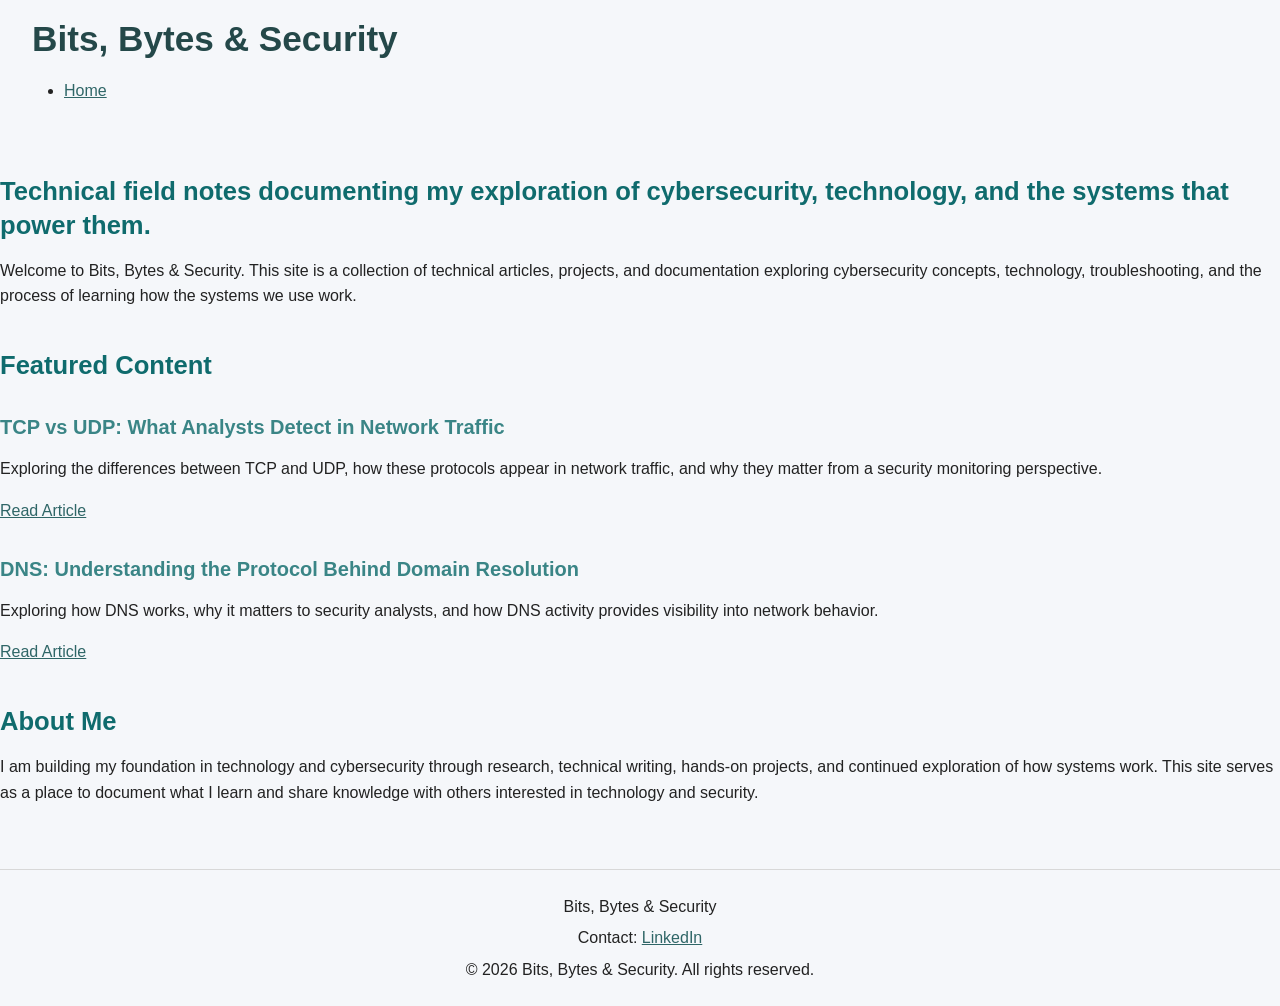
<file: index.html>
<!DOCTYPE html>
<html lang="en">

<head>
    <meta charset="UTF-8">
    <meta name="viewport" content="width=device-width, initial-scale=1.0">

    <title>Bits, Bytes & Security</title>

    <link rel="stylesheet" href="style.css">
</head>


<body>

    <!-- Navigation -->
    <header>

        <nav>

            <h1>
                Bits, Bytes & Security
            </h1>

            <ul>
                <li><a href="index.html">Home</a></li>
               <!-- <li><a href="articles.html">Articles</a></li>
                <li><a href="about.html">About</a></li>  -->
            </ul>

        </nav>

    </header>



    <!-- Welcome Section -->
    <section class="hero">

        <h2>
            Technical field notes documenting my exploration of cybersecurity,
            technology, and the systems that power them.
        </h2>

        <p>
            Welcome to Bits, Bytes & Security. This site is a collection of
            technical articles, projects, and documentation exploring
            cybersecurity concepts, technology, troubleshooting, and the
            process of learning how the systems we use work.
        </p>

    </section>




    <!-- Featured Content -->
    <section class="featured-content">

        <h2>
            Featured Content
        </h2>


        <article>

            <h3>
                TCP vs UDP: What Analysts Detect in Network Traffic
            </h3>

            <p>
                Exploring the differences between TCP and UDP, how these
                protocols appear in network traffic, and why they matter
                from a security monitoring perspective.
            </p>

            <a href="https://secclu21.github.io/articles/SOC_Guidebook/Network_Security/tcp-udp-guide.html">
                Read Article
            </a>

        </article>



        <article>

            <h3>
                DNS: Understanding the Protocol Behind Domain Resolution
            </h3>

            <p>
                Exploring how DNS works, why it matters to security analysts,
                and how DNS activity provides visibility into network behavior.
            </p>

            <a href="https://secclu21.github.io/articles/SOC_Guidebook/Network_Security/DNS-guide.html">
                Read Article
            </a>

        </article>


<!--
        <article>

            <h3>
                Future Article Title
            </h3>

            <p>
                Description of upcoming featured content.
            </p>

            <a href="#">
                Read Article
            </a>

        </article>


    </section>


-->


    <!-- About Preview -->
    <section class="about-preview">

        <h2>
            About Me
        </h2>


        <p>
            I am building my foundation in technology and cybersecurity through
            research, technical writing, hands-on projects, and continued
            exploration of how systems work. This site serves as a place to
            document what I learn and share knowledge with others interested
            in technology and security.
        </p>

<!--
        <a href="about.html">
            Learn More
        </a>
-->
    </section>




    <!-- Footer -->
<footer>

    <p>
        Bits, Bytes & Security
    </p>

    <p>
        Contact:
        <a href="https://www.linkedin.com/in/carlalewis19/" target="_blank" rel="noopener noreferrer">
            LinkedIn
        </a>
    </p>

    <p>
        © 2026 Bits, Bytes & Security. All rights reserved.
    </p>

</footer>


</body>

</html>
</file>
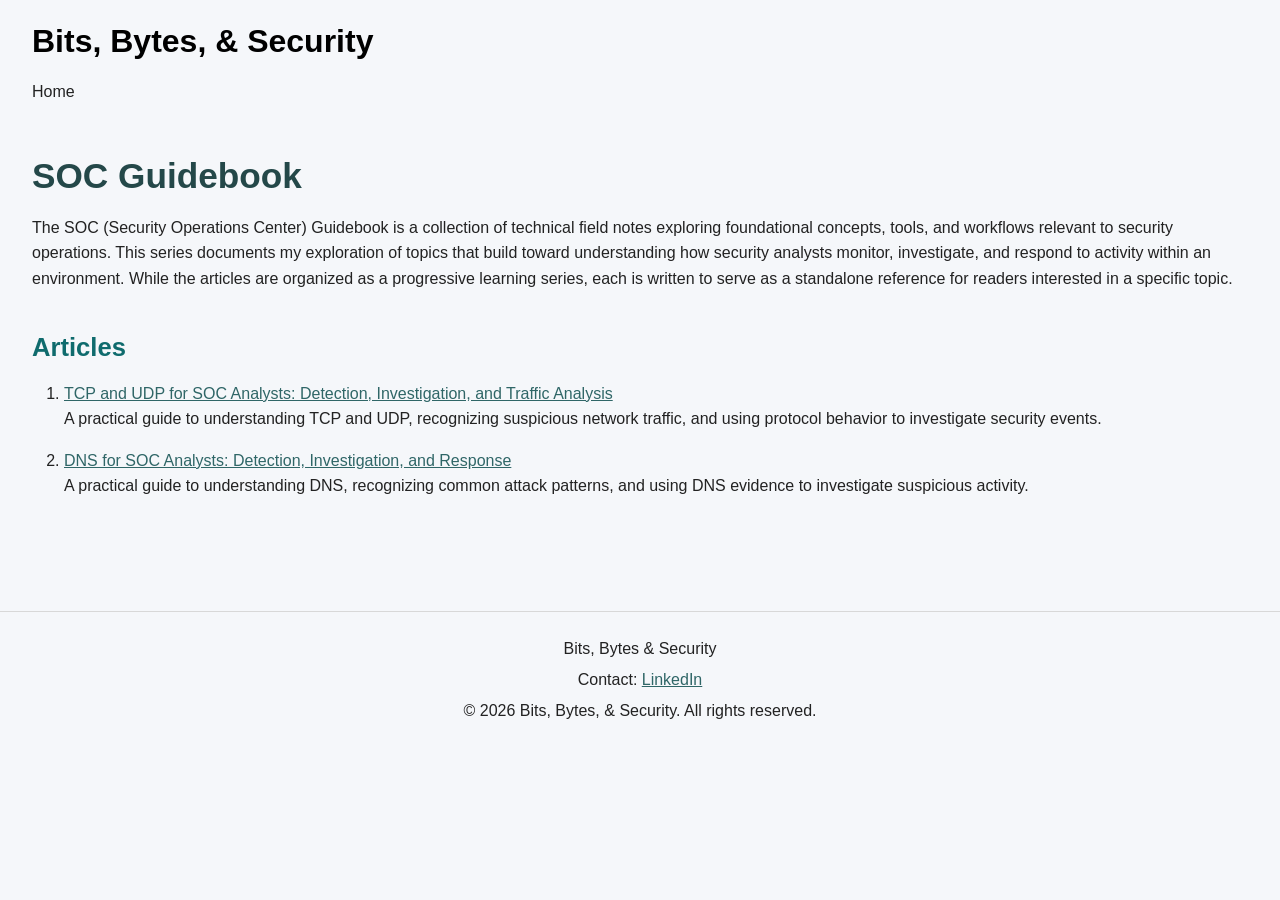
<file: articles/SOC_Guidebook.html>
<!DOCTYPE html>
<html lang="en">

<head>
    <meta charset="UTF-8">
    <meta name="viewport" content="width=device-width, initial-scale=1.0">

    <title>SOC Guidebook | Bits, Bytes, & Security</title>

    <link rel="stylesheet" href="../style.css">
</head>


<body>

    <!-- Navigation -->
    <header>

        <nav>

            <div class="site-title">
                    Bits, Bytes, & Security
            </div>

            <ul class="navigation-links">
                <li> <!-- <a href="../index.html">-->Home <!--</a>--></li>
               <!-- <li><a href="../articles.html">Articles</a></li>
                <li><a href="../about.html">About</a></li>
            </ul>
-->
        </nav>

    </header>



    <!-- SOC Guidebook Introduction -->
    <main>

        <section class="series-header">

            <h1>
                SOC Guidebook
            </h1>

            <p>
                The SOC (Security Operations Center) Guidebook is a 
                collection of technical field notes exploring 
                foundational concepts, tools, and workflows relevant 
                to security operations. This series documents my 
                exploration of topics that build toward understanding 
                how security analysts monitor, investigate, and respond 
                to activity within an environment. While the articles 
                are organized as a progressive learning series, each is 
                written to serve as a standalone reference for readers 
                interested in a specific topic.
            </p>

        </section>



        <!-- Article List -->
        <section class="article-list">

            <h2>
                Articles
            </h2>


            <ol>

                <li ><!-- class="guidebook-article">
                    <div class="content-card"> --> 
                        <a href="SOC_Guidebook/TCP_UDP.html">
                            TCP and UDP for SOC Analysts: Detection, Investigation, and Traffic Analysis
                        </a>
                    

                        <p>
                           A practical guide to understanding TCP and UDP, recognizing suspicious network traffic, and using protocol behavior to investigate security events. 
                        </p>
                  <!--  </div> -->
                </li>


                <li ><!-- class="guidebook-article">
                    <div class="content-card"> -->
                        <a href="SOC_Guidebook/DNS.html">
                             DNS for SOC Analysts: Detection, Investigation, and Response
                        </a>
                        <p>
                            A practical guide to understanding DNS, recognizing common attack patterns, and using DNS evidence to investigate suspicious activity.
                        </p>
                   <!-- </div> -->
                </li>

<!--
                <li class="guidebook-article">
                    <div class="content-card">
                        <a href="#">
                            Future Article Title
                        </a>
                        <p>
                            Upcoming SOC Guidebook subtitle
                        </p>
                     </div>
                </li>

-->
            </ol>


        </section>

    </main>



    <!-- Footer -->
    <footer>

        <p>
            Bits, Bytes & Security
        </p>

        <p>
            Contact:
            <a href="https://www.linkedin.com/in/carlalewis19/" target="_blank" rel="noopener noreferrer">
                LinkedIn
            </a>
        </p>

        <p>
            © 2026 Bits, Bytes, & Security. All rights reserved.
        </p>

    </footer>


</body>

</html>
</file>
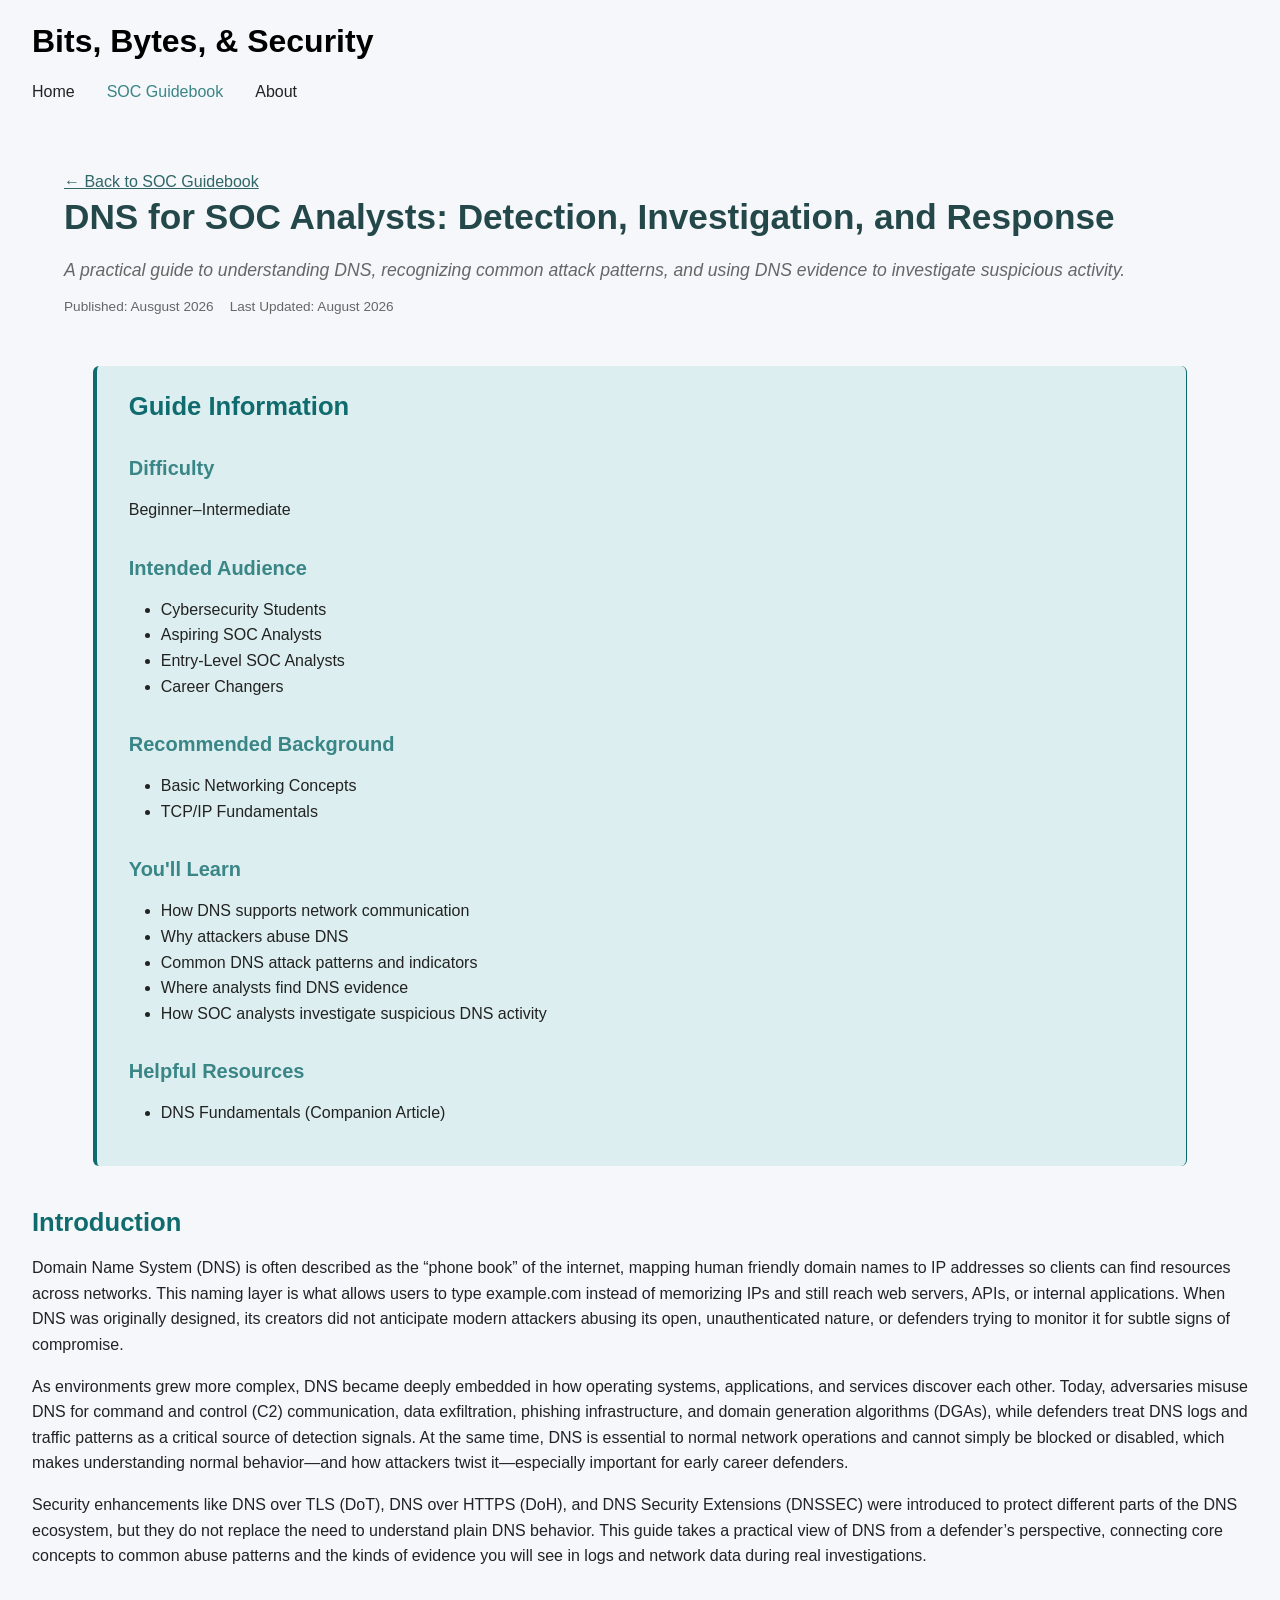
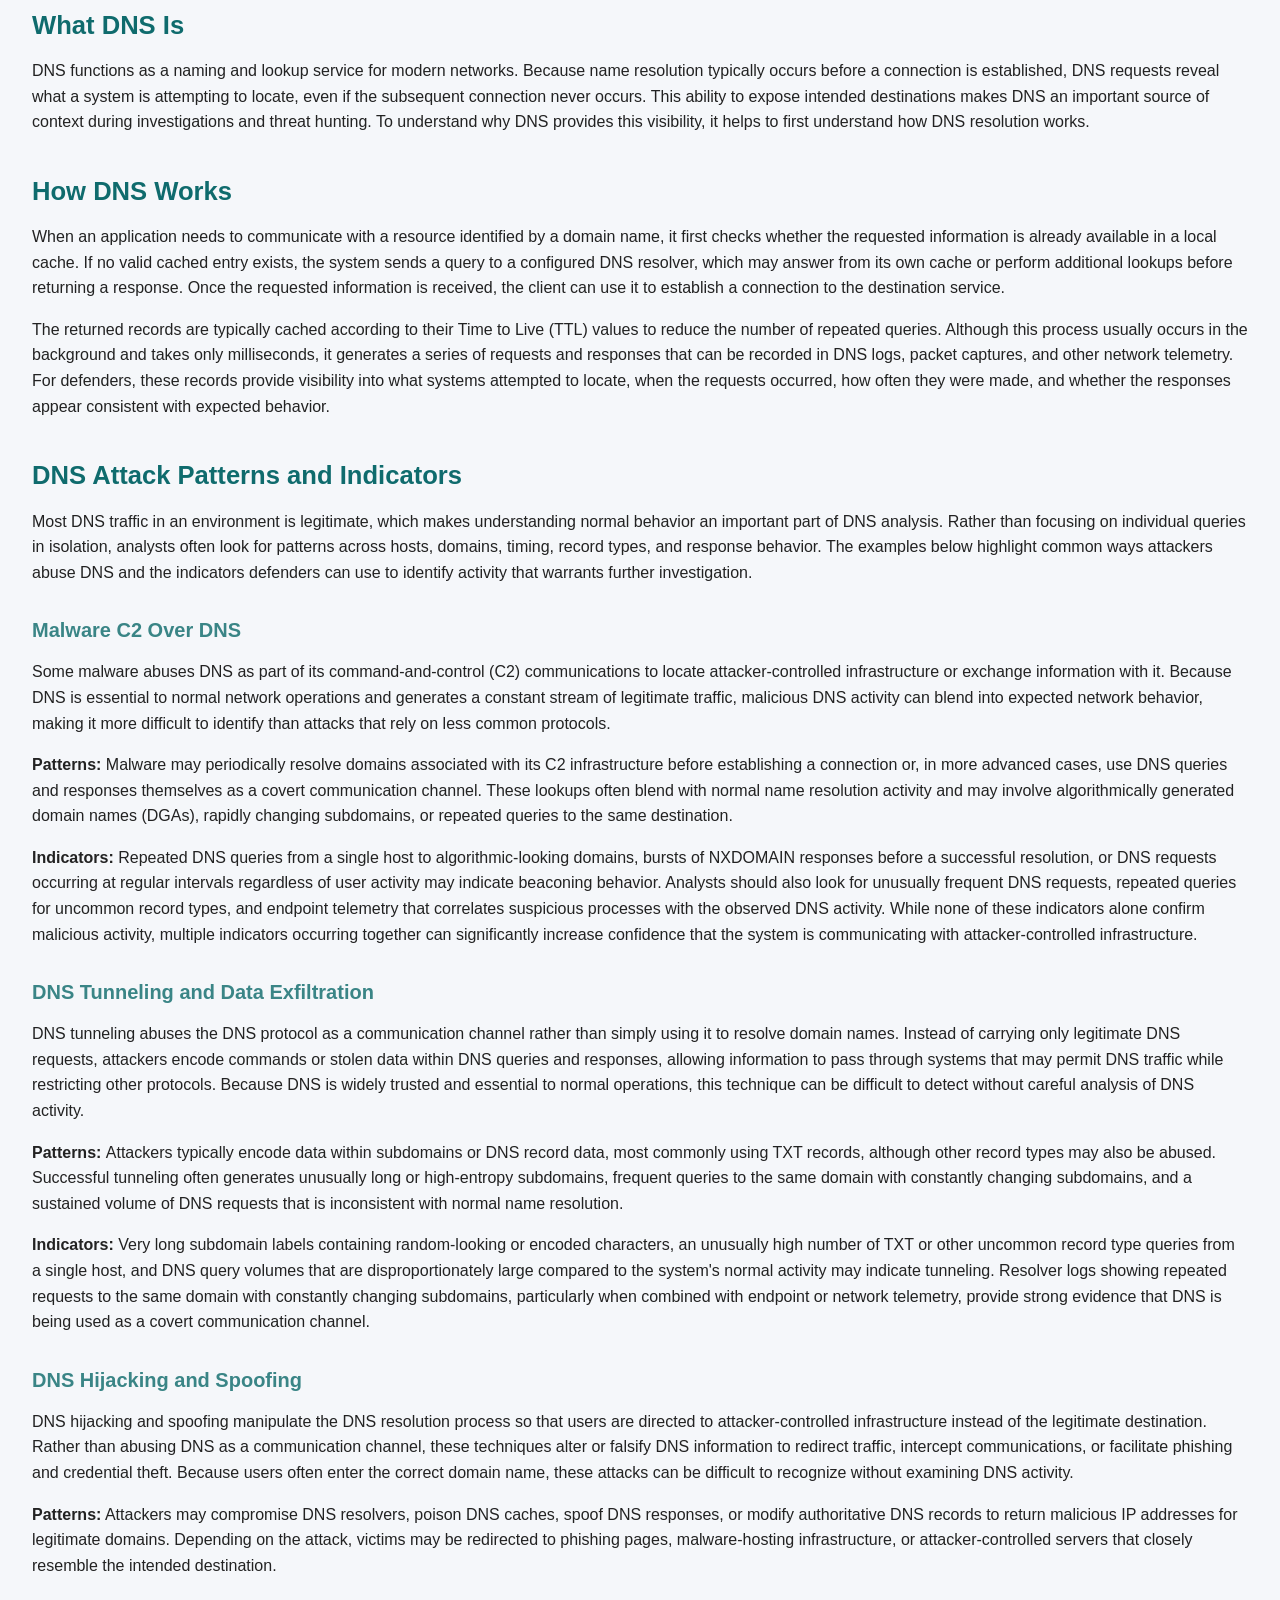
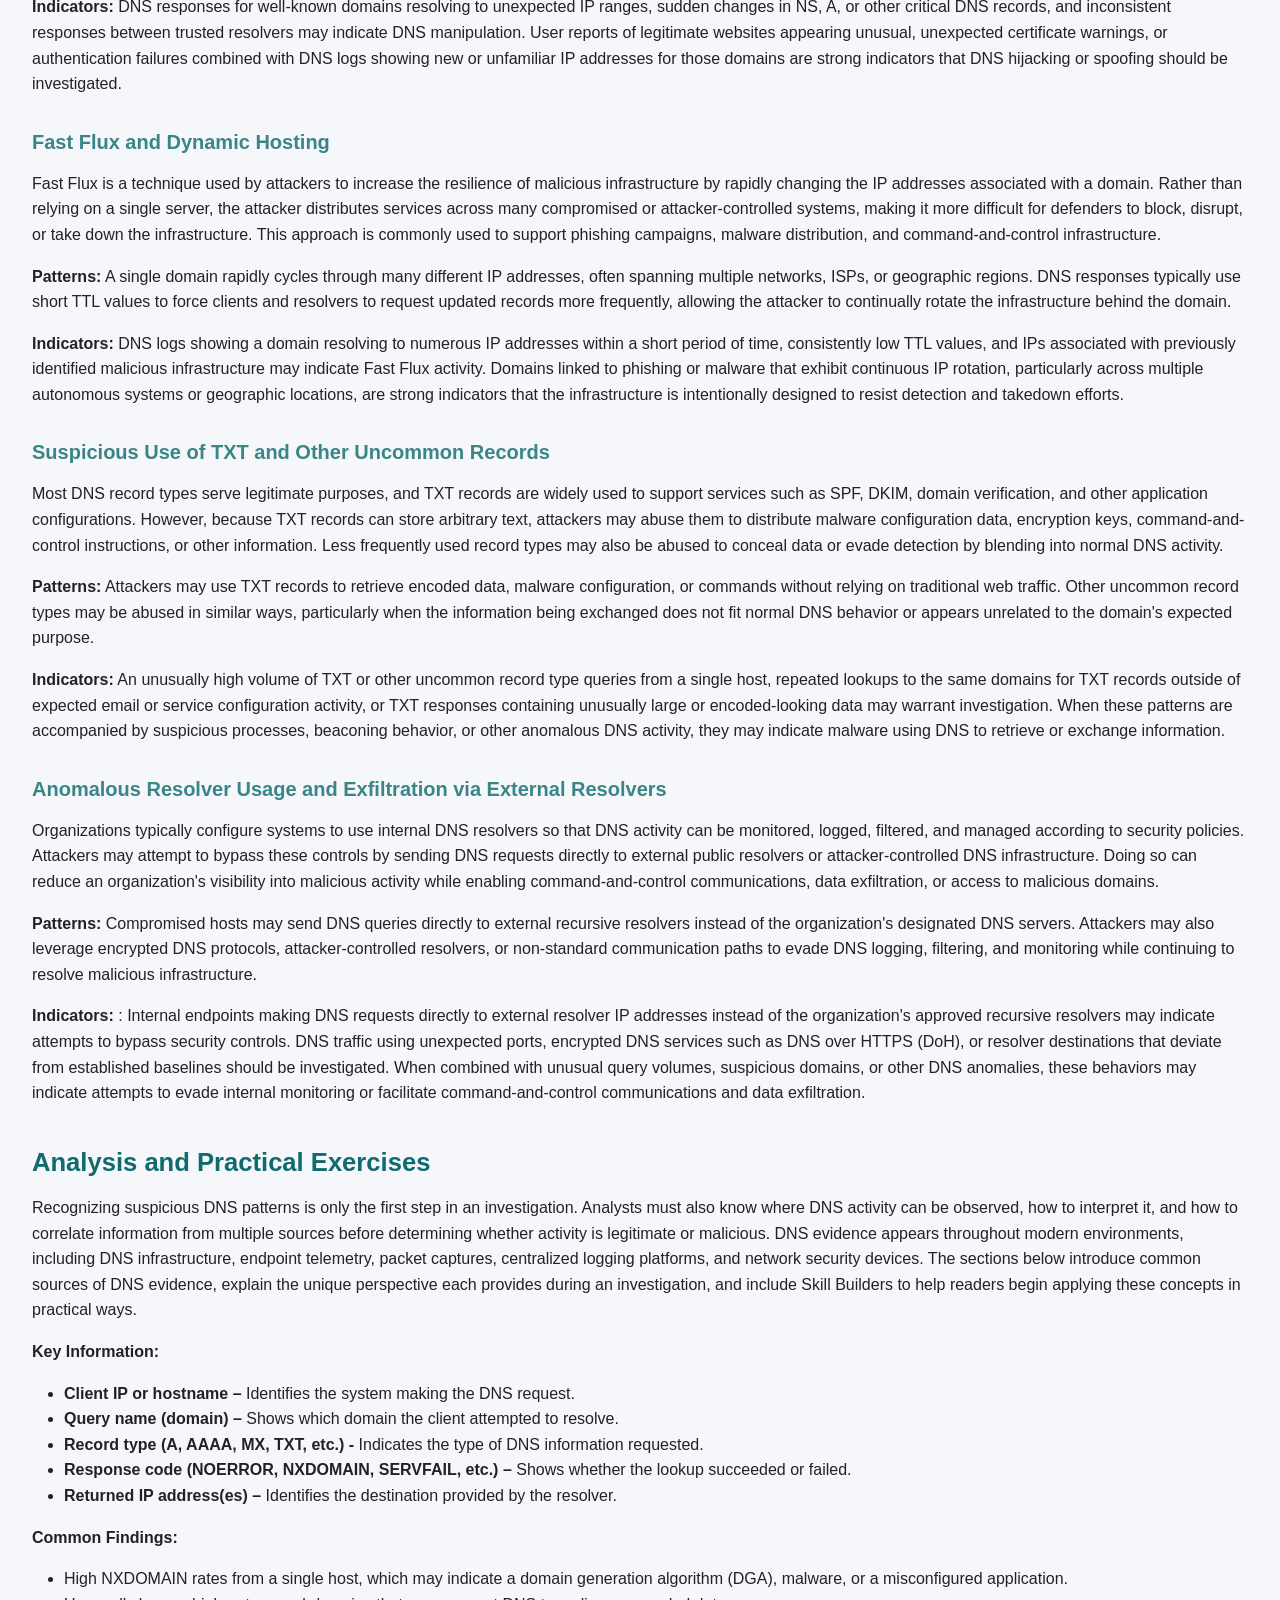
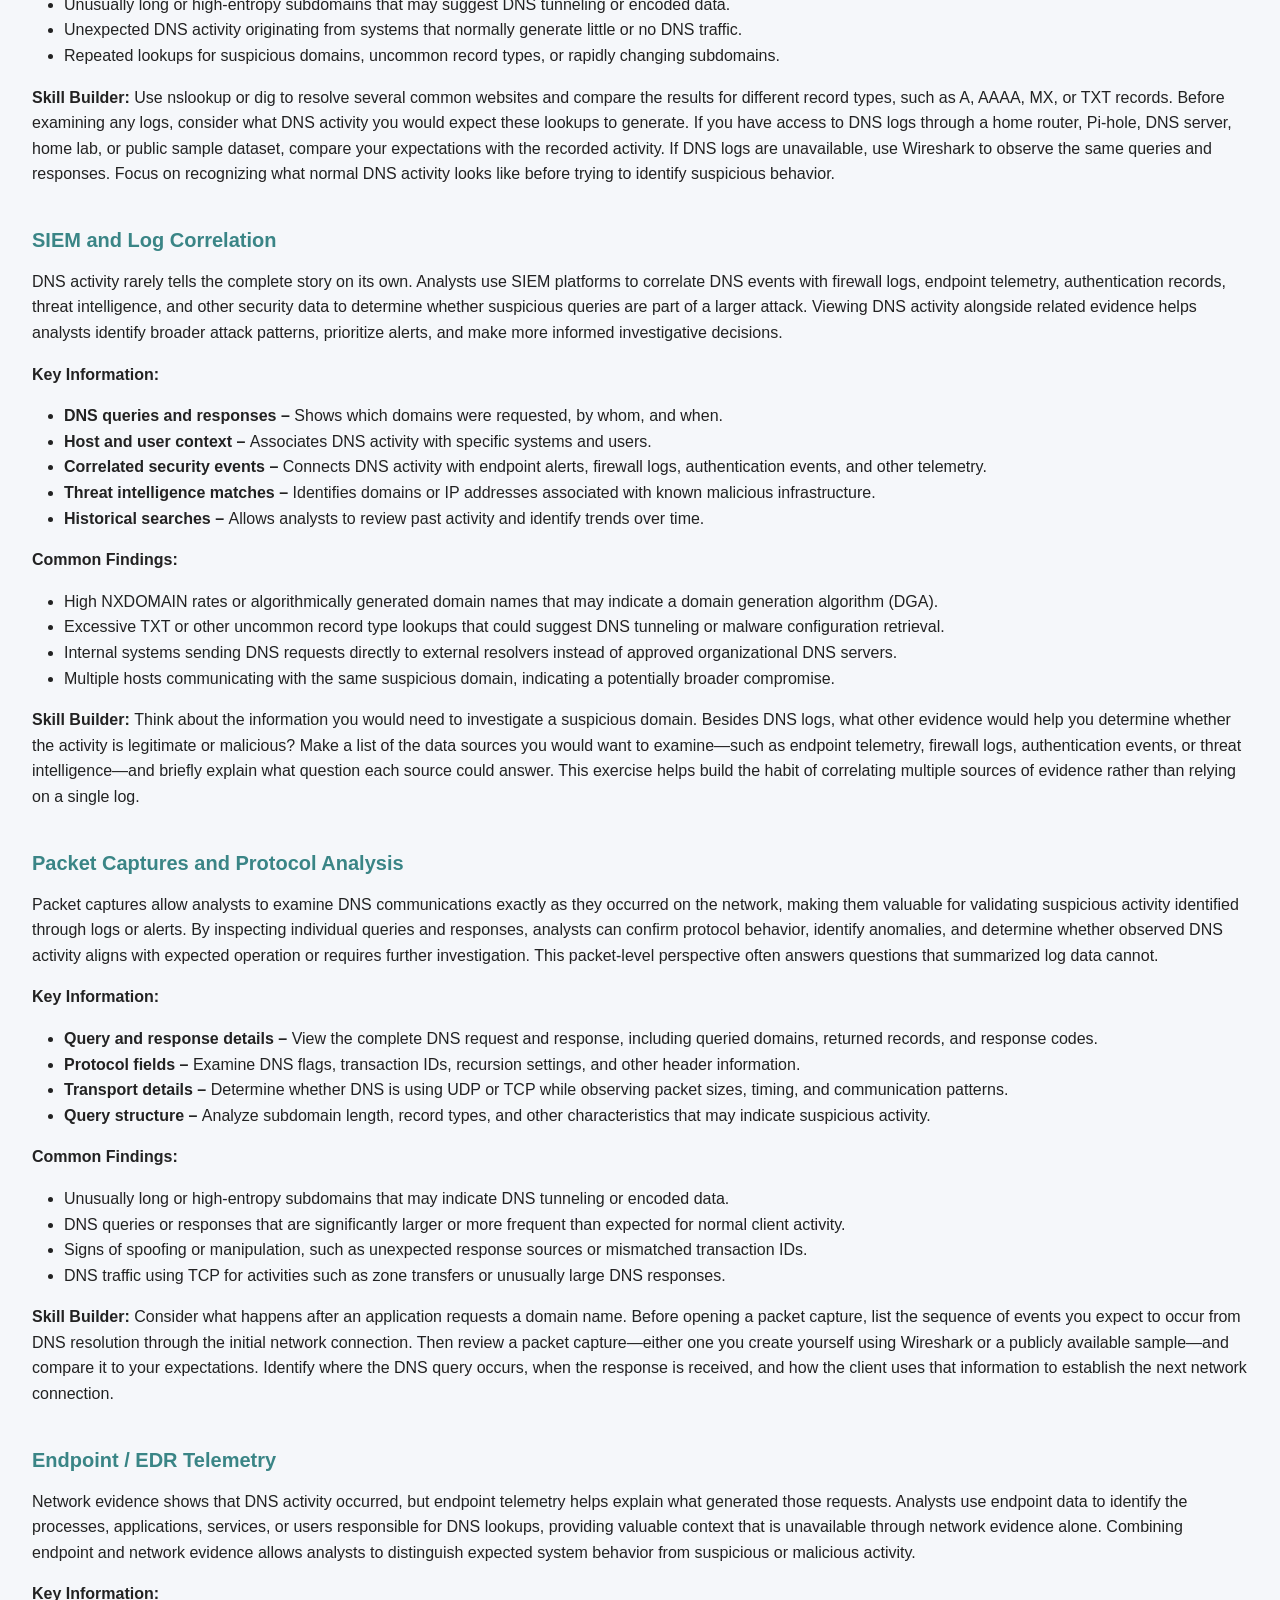
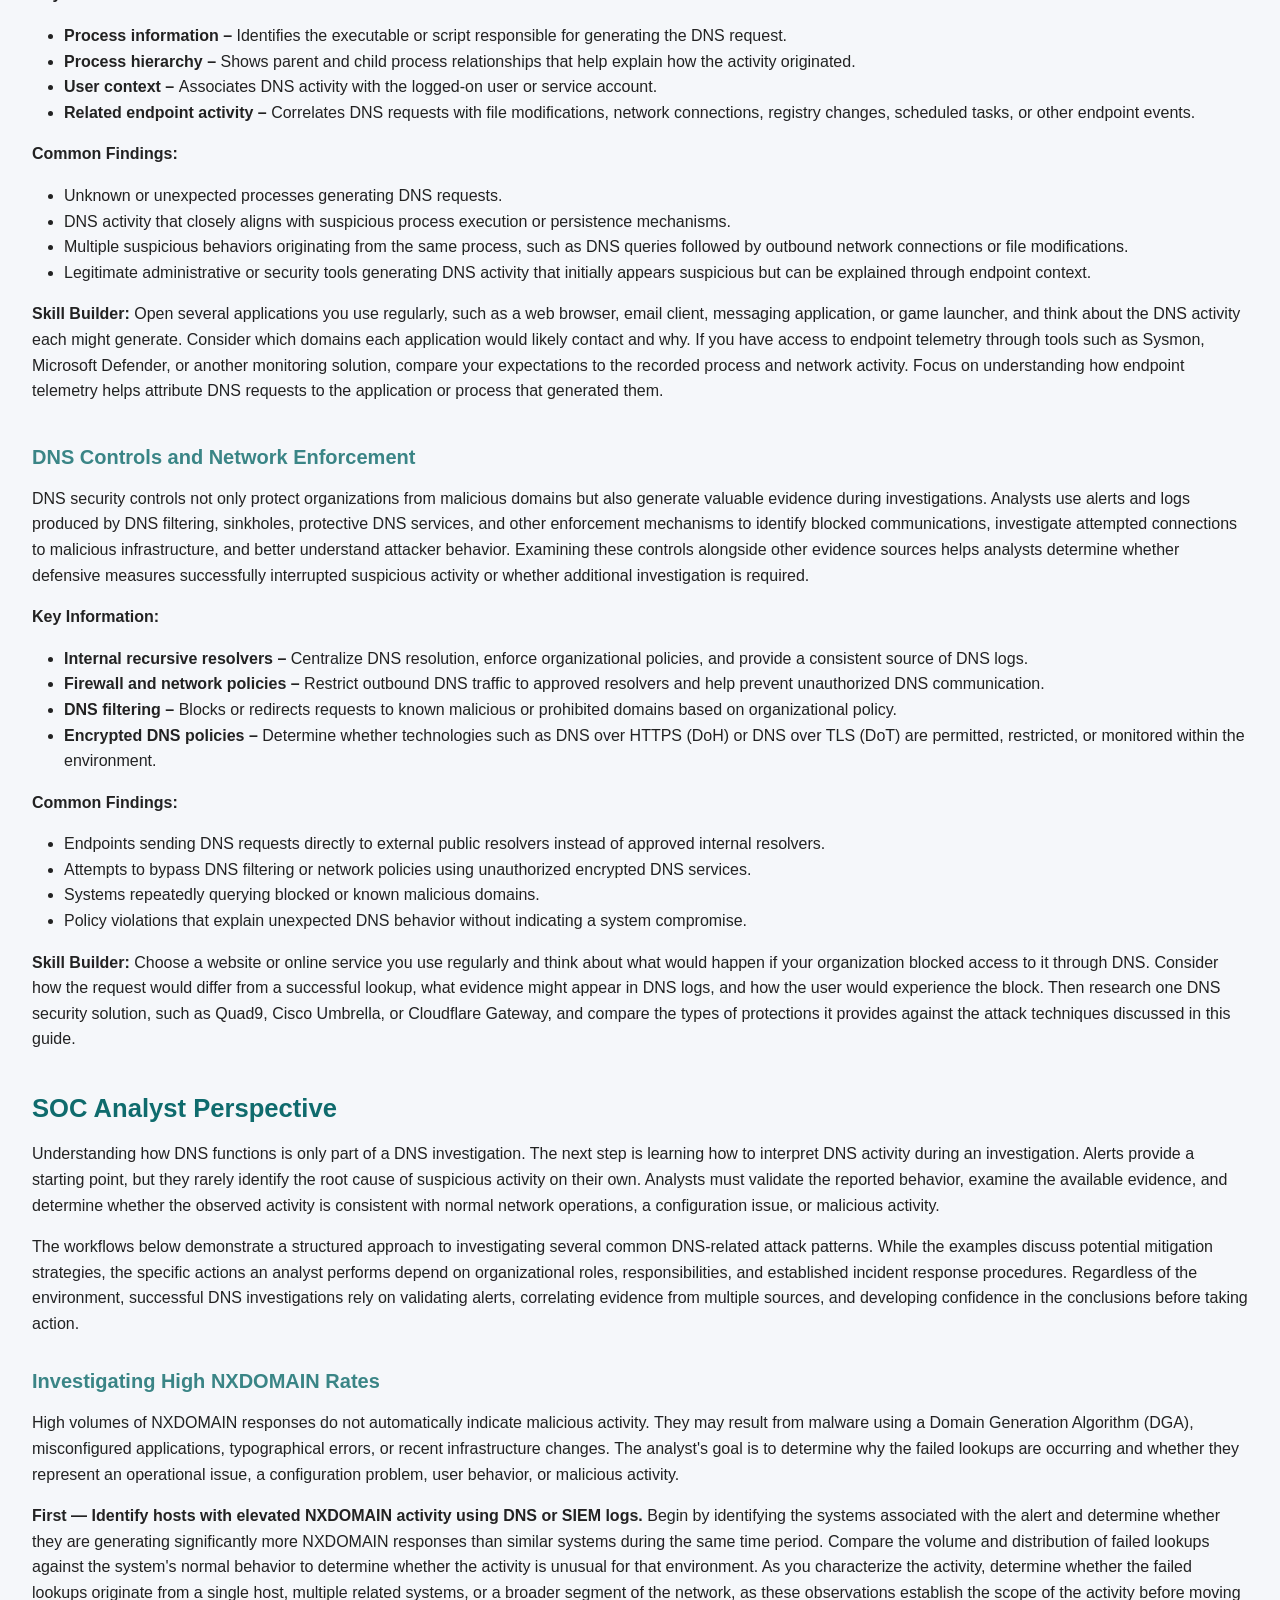
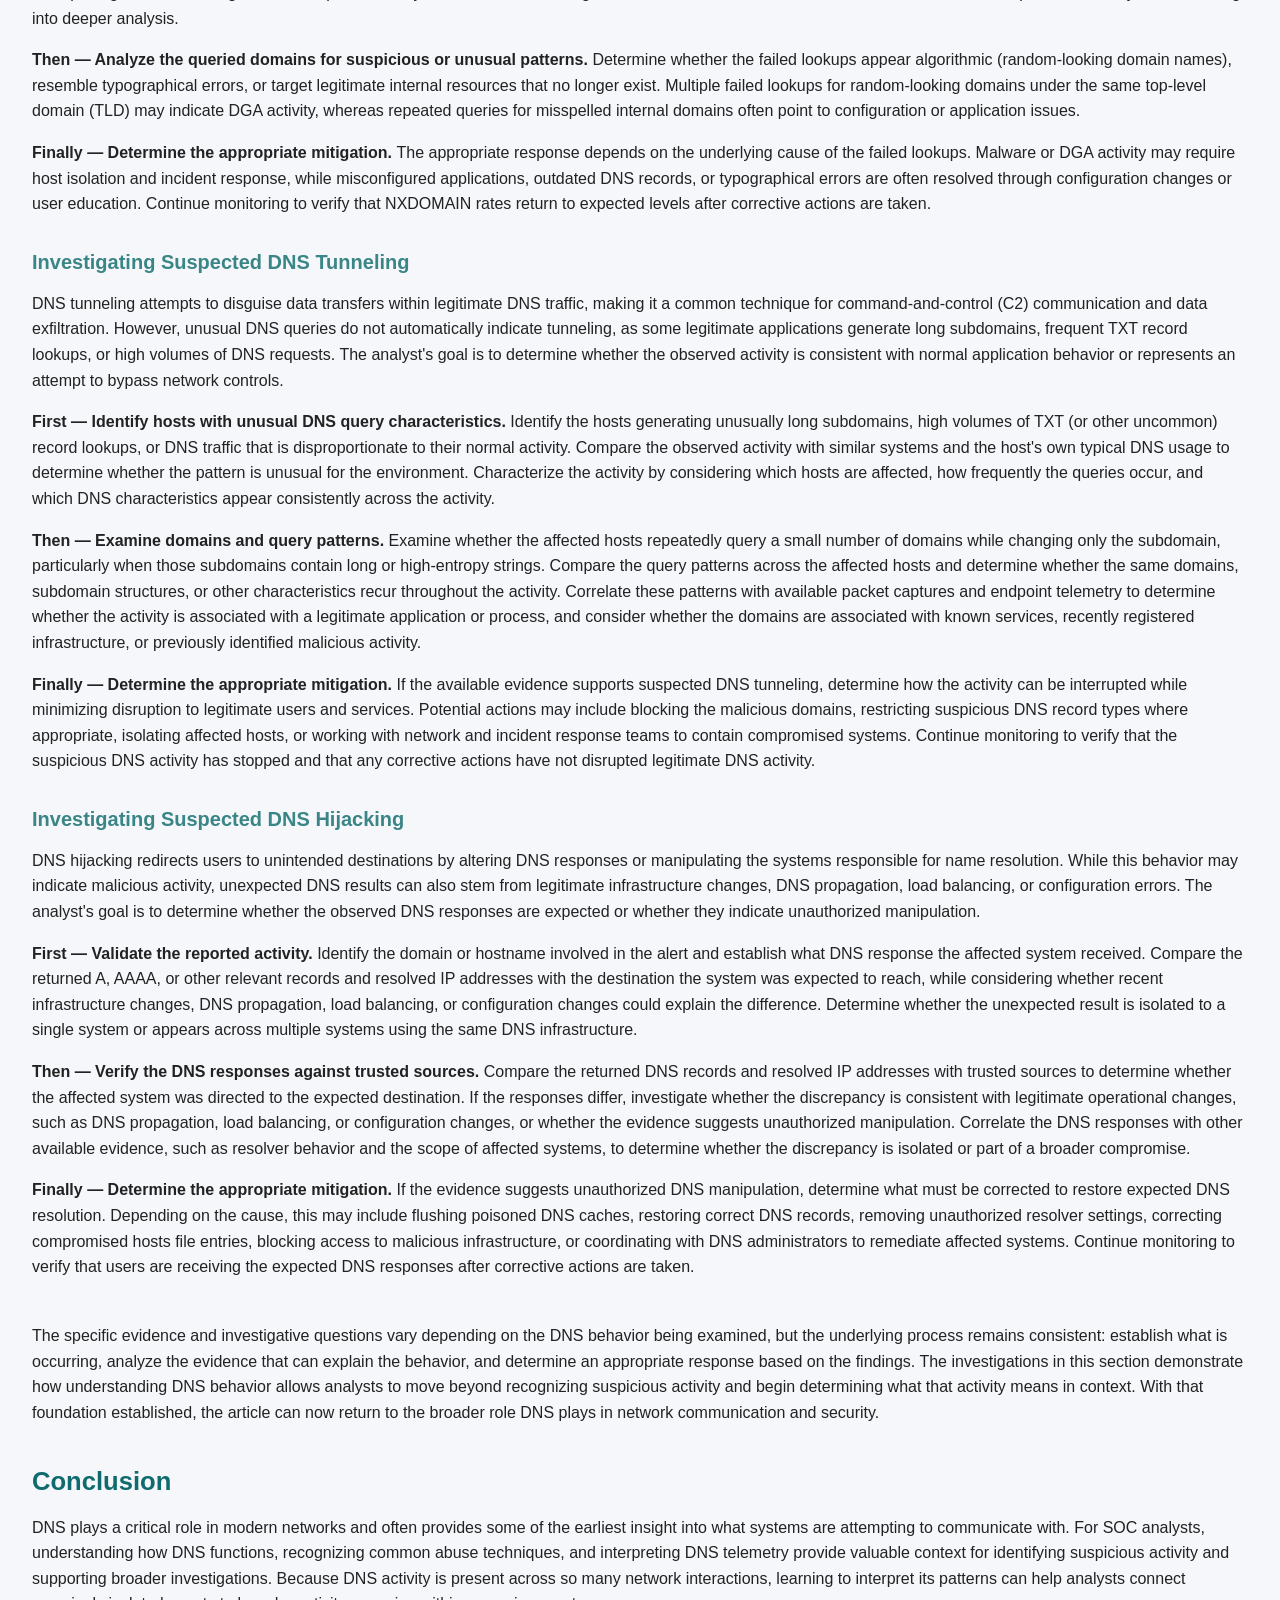
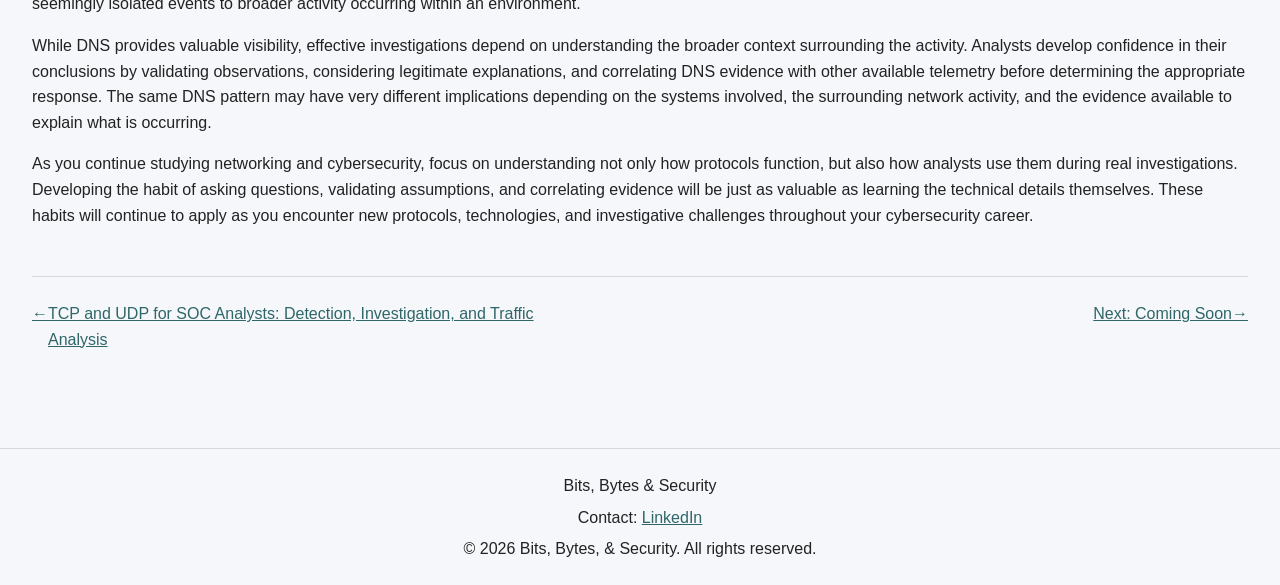
<file: articles/SOC_Guidebook/DNS.html>
<!DOCTYPE html>
<html lang="en">

<head>

    <meta charset="UTF-8">

    <meta name="viewport" content="width=device-width, initial-scale=1.0">

    <title>
        DNS for SOC Analysts: Detection, Investigation, and Response | Bits, Bytes & Security
    </title>
<!--Primary SEO metadata -->
    <meta name="description"
          content="Learn how DNS supports network communication, why attackers abuse it, and how SOC analysts investigate suspicious DNS activity.">
    <meta name = "keywords"
          content ="DNS, SOC analyst, network traffic analysis, cybersecurity, network security, DNS attacks, packet analysis">
         
    <meta name="author" content="Carla L.">

    <meta name="robots" content="index, follow">


<!--Opengraph metadata -->
    <meta property="og:title"
          content="DNS for SOC Analysts: Detection, Investigation, and Response">
    <meta property="og:description"
          content="A practical guide to understanding DNS, recognizing common attack patterns, and using DNS evidence to investigate suspicious activity.">
    <meta property="og:type" content="article">
    <meta property="og:url"
          content="https://secclu21.github.io/articles/SOC_Guidebook/DNS.html">
    <meta property="og:site_name" content="Bits, Bytes, &amp; Security">

<!-- Optional Twitter/X metadata -->
    <meta name="twitter:card" content="summary">
    <meta name="twitter:title" content="DNS for SOC Analysts: Detection, Investigation, and Response">
    <meta name="twitter:description" content="A practical guide to understanding DNS, recognizing common attack patterns, and using DNS evidence to investigate suspicious activity.">
    
    
    <link rel="stylesheet" href="../../style.css">

</head>



<body>



    <!-- Site Navigation -->

    <header>

        <nav>

            <div class="site-title">

                Bits, Bytes, & Security

            </div>


            <ul class="navigation-links">

                <li>
                    Home <!-- <a href="../../index.html">Home</a> -->
                </li>

                <li>
                    <a href="../SOC_Guidebook.html">SOC Guidebook</a>
                </li>

                <li>
                    About <!--<a href="../../about.html">About</a> -->
                </li>

            </ul>

        </nav>

    </header>





    <main>

        <article>



            <!-- Article Header -->

            <header class="article-header">

                <a href="../SOC_Guidebook.html" class="back-link">
                    ← Back to SOC Guidebook
                </a>


                <h1>
                    DNS for SOC Analysts: Detection, Investigation, and Response
                </h1>


                <p class="article-subtitle">

                    A practical guide to understanding DNS, recognizing common attack patterns, and using DNS evidence to investigate suspicious activity.

                </p>


                <div class="article-meta">

                    <p>
                        Published: Ausgust 2026
                    </p>

                    <p>
                        Last Updated: August 2026
                    </p>

                </div>

            </header>





            <!-- Guide Information -->

            <section class="guide-box">

                <h2>
                    Guide Information
                </h2>


                <h3>
                    Difficulty
                </h3>

                <p>
                    Beginner–Intermediate
                </p>



                <h3>
                    Intended Audience
                </h3>

                <ul>

                    <li>Cybersecurity Students</li>

                    <li>Aspiring SOC Analysts</li>

                    <li>Entry-Level SOC Analysts</li>

                    <li>Career Changers</li>

                </ul>



                <h3>
                    Recommended Background
                </h3>

                <ul>

                    <li>Basic Networking Concepts</li>

                    <li>TCP/IP Fundamentals</li>

                </ul>



                <h3>
                    You'll Learn
                </h3>

                <ul>

                    <li>How DNS supports network communication</li>

                    <li>Why attackers abuse DNS</li>

                    <li>Common DNS attack patterns and indicators</li>

                    <li>Where analysts find DNS evidence</li>

                    <li>How SOC analysts investigate suspicious DNS activity</li>

                </ul>



                <h3>
                    Helpful Resources
                </h3>

                <ul>

                    <li>DNS Fundamentals (Companion Article)</li>

                </ul>

            </section>





            <!-- Article Content -->

            <section class="article-content">

                <!-- DNS article goes here -->
                <h2>
                    Introduction
                </h2>

                   <p>
                      Domain Name System (DNS) is often described as the “phone book” of the internet, mapping human friendly domain names to IP addresses so clients can find resources across networks. This naming layer is what allows users to type example.com instead of memorizing IPs and still reach web servers, APIs, or internal applications. When DNS was originally designed, its creators did not anticipate modern attackers abusing its open, unauthenticated nature, or defenders trying to monitor it for subtle signs of compromise.
                   </p>
                   
                    <p>
                      As environments grew more complex, DNS became deeply embedded in how operating systems, applications, and services discover each other. Today, adversaries misuse DNS for command and control (C2) communication, data exfiltration, phishing infrastructure, and domain generation algorithms (DGAs), while defenders treat DNS logs and traffic patterns as a critical source of detection signals. At the same time, DNS is essential to normal network operations and cannot simply be blocked or disabled, which makes understanding normal behavior—and how attackers twist it—especially important for early career defenders.
                    </p>
                    
                    <p>
                        Security enhancements like DNS over TLS (DoT), DNS over HTTPS (DoH), and DNS Security Extensions (DNSSEC) were introduced to protect different parts of the DNS ecosystem, but they do not replace the need to understand plain DNS behavior. This guide takes a practical view of DNS from a defender’s perspective, connecting core concepts to common abuse patterns and the kinds of evidence you will see in logs and network data during real investigations.
                    </p> 
                
                <h2>
                    What DNS Is
                </h2>
                    <p>
                        DNS functions as a naming and lookup service for modern networks. Because name resolution typically occurs before a connection is established, DNS requests reveal what a system is attempting to locate, even if the subsequent connection never occurs. This ability to expose intended destinations makes DNS an important source of context during investigations and threat hunting. To understand why DNS provides this visibility, it helps to first understand how DNS resolution works.
                    </p>

                <h2>
                    How DNS Works
                </h2>
                    <p>
                        When an application needs to communicate with a resource identified by a domain name, it first checks whether the requested information is already available in a local cache. If no valid cached entry exists, the system sends a query to a configured DNS resolver, which may answer from its own cache or perform additional lookups before returning a response. Once the requested information is received, the client can use it to establish a connection to the destination service.
                    </p>
                    <p>
                        The returned records are typically cached according to their Time to Live (TTL) values to reduce the number of repeated queries. Although this process usually occurs in the background and takes only milliseconds, it generates a series of requests and responses that can be recorded in DNS logs, packet captures, and other network telemetry. For defenders, these records provide visibility into what systems attempted to locate, when the requests occurred, how often they were made, and whether the responses appear consistent with expected behavior.
                    </p>

                <h2>
                    DNS Attack Patterns and Indicators
                </h2>
                    <p>
                       Most DNS traffic in an environment is legitimate, which makes understanding normal behavior an important part of DNS analysis. Rather than focusing on individual queries in isolation, analysts often look for patterns across hosts, domains, timing, record types, and response behavior. The examples below highlight common ways attackers abuse DNS and the indicators defenders can use to identify activity that warrants further investigation.
                    </p>

                    <h3>
                        Malware C2 Over DNS
                    </h3>
                        <p>
                           Some malware abuses DNS as part of its command-and-control (C2) communications to locate attacker-controlled infrastructure or exchange information with it. Because DNS is essential to normal network operations and generates a constant stream of legitimate traffic, malicious DNS activity can blend into expected network behavior, making it more difficult to identify than attacks that rely on less common protocols.
                        </p>
                        <p>
                            <strong>Patterns:</strong> 
                            Malware may periodically resolve domains associated with its C2 infrastructure before establishing a connection or, in more advanced cases, use DNS queries and responses themselves as a covert communication channel. These lookups often blend with normal name resolution activity and may involve algorithmically generated domain names (DGAs), rapidly changing subdomains, or repeated queries to the same destination.
                        </p>
                        <p>
                            <strong>Indicators:</strong> 
                            Repeated DNS queries from a single host to algorithmic-looking domains, bursts of NXDOMAIN responses before a successful resolution, or DNS requests occurring at regular intervals regardless of user activity may indicate beaconing behavior. Analysts should also look for unusually frequent DNS requests, repeated queries for uncommon record types, and endpoint telemetry that correlates suspicious processes with the observed DNS activity. While none of these indicators alone confirm malicious activity, multiple indicators occurring together can significantly increase confidence that the system is communicating with attacker-controlled infrastructure.
                        </p>

                    <h3>
                    DNS Tunneling and Data Exfiltration
                    </h3>
                        <p>
                            DNS tunneling abuses the DNS protocol as a communication channel rather than simply using it to resolve domain names. Instead of carrying only legitimate DNS requests, attackers encode commands or stolen data within DNS queries and responses, allowing information to pass through systems that may permit DNS traffic while restricting other protocols. Because DNS is widely trusted and essential to normal operations, this technique can be difficult to detect without careful analysis of DNS activity.
                        <p>
                            <strong>Patterns: </strong>
                            Attackers typically encode data within subdomains or DNS record data, most commonly using TXT records, although other record types may also be abused. Successful tunneling often generates unusually long or high-entropy subdomains, frequent queries to the same domain with constantly changing subdomains, and a sustained volume of DNS requests that is inconsistent with normal name resolution.
                        <p>
                            <strong>Indicators:</strong> 
                            Very long subdomain labels containing random-looking or encoded characters, an unusually high number of TXT or other uncommon record type queries from a single host, and DNS query volumes that are disproportionately large compared to the system's normal activity may indicate tunneling. Resolver logs showing repeated requests to the same domain with constantly changing subdomains, particularly when combined with endpoint or network telemetry, provide strong evidence that DNS is being used as a covert communication channel.
                        </p>
                            
                    <h3>
                        DNS Hijacking and Spoofing
                    </h3>
                        <p>
                           DNS hijacking and spoofing manipulate the DNS resolution process so that users are directed to attacker-controlled infrastructure instead of the legitimate destination. Rather than abusing DNS as a communication channel, these techniques alter or falsify DNS information to redirect traffic, intercept communications, or facilitate phishing and credential theft. Because users often enter the correct domain name, these attacks can be difficult to recognize without examining DNS activity.
                        </p>
                        <p>
                            <strong>Patterns:</strong>
                            Attackers may compromise DNS resolvers, poison DNS caches, spoof DNS responses, or modify authoritative DNS records to return malicious IP addresses for legitimate domains. Depending on the attack, victims may be redirected to phishing pages, malware-hosting infrastructure, or attacker-controlled servers that closely resemble the intended destination.
                        </p>
                        <p>
                            <strong>Indicators:</strong>
                            DNS responses for well-known domains resolving to unexpected IP ranges, sudden changes in NS, A, or other critical DNS records, and inconsistent responses between trusted resolvers may indicate DNS manipulation. User reports of legitimate websites appearing unusual, unexpected certificate warnings, or authentication failures combined with DNS logs showing new or unfamiliar IP addresses for those domains are strong indicators that DNS hijacking or spoofing should be investigated.
                        </p>

                    <h3>
                        Fast Flux and Dynamic Hosting
                    </h3>
                        <p>
                       Fast Flux is a technique used by attackers to increase the resilience of malicious infrastructure by rapidly changing the IP addresses associated with a domain. Rather than relying on a single server, the attacker distributes services across many compromised or attacker-controlled systems, making it more difficult for defenders to block, disrupt, or take down the infrastructure. This approach is commonly used to support phishing campaigns, malware distribution, and command-and-control infrastructure.
                        <p>
                            <strong>Patterns:</strong> 
                            A single domain rapidly cycles through many different IP addresses, often spanning multiple networks, ISPs, or geographic regions. DNS responses typically use short TTL values to force clients and resolvers to request updated records more frequently, allowing the attacker to continually rotate the infrastructure behind the domain.
                        </p>
                        <p>
                            <strong>Indicators:</strong> 
                            DNS logs showing a domain resolving to numerous IP addresses within a short period of time, consistently low TTL values, and IPs associated with previously identified malicious infrastructure may indicate Fast Flux activity. Domains linked to phishing or malware that exhibit continuous IP rotation, particularly across multiple autonomous systems or geographic locations, are strong indicators that the infrastructure is intentionally designed to resist detection and takedown efforts.         
                        </p>

                    <h3>
                        Suspicious Use of TXT and Other Uncommon Records
                    </h3>
                        <p>
                             Most DNS record types serve legitimate purposes, and TXT records are widely used to support services such as SPF, DKIM, domain verification, and other application configurations. However, because TXT records can store arbitrary text, attackers may abuse them to distribute malware configuration data, encryption keys, command-and-control instructions, or other information. Less frequently used record types may also be abused to conceal data or evade detection by blending into normal DNS activity.
                        </p>
                        <p>
                            <strong>Patterns:</strong> 
                            Attackers may use TXT records to retrieve encoded data, malware configuration, or commands without relying on traditional web traffic. Other uncommon record types may be abused in similar ways, particularly when the information being exchanged does not fit normal DNS behavior or appears unrelated to the domain's expected purpose.
                        </p>
                        <p>
                            <strong>Indicators:</strong> 
                            An unusually high volume of TXT or other uncommon record type queries from a single host, repeated lookups to the same domains for TXT records outside of expected email or service configuration activity, or TXT responses containing unusually large or encoded-looking data may warrant investigation. When these patterns are accompanied by suspicious processes, beaconing behavior, or other anomalous DNS activity, they may indicate malware using DNS to retrieve or exchange information.
                        </p>

                    <h3>
                        Anomalous Resolver Usage and Exfiltration via External Resolvers
                    </h3>
                        <p>
                        Organizations typically configure systems to use internal DNS resolvers so that DNS activity can be monitored, logged, filtered, and managed according to security policies. Attackers may attempt to bypass these controls by sending DNS requests directly to external public resolvers or attacker-controlled DNS infrastructure. Doing so can reduce an organization's visibility into malicious activity while enabling command-and-control communications, data exfiltration, or access to malicious domains.
                        </p>
                         <p>
                             <strong>Patterns:</strong> 
                             Compromised hosts may send DNS queries directly to external recursive resolvers instead of the organization's designated DNS servers. Attackers may also leverage encrypted DNS protocols, attacker-controlled resolvers, or non-standard communication paths to evade DNS logging, filtering, and monitoring while continuing to resolve malicious infrastructure.
                        </p>
                            
                        <p>
                            <strong>Indicators:</strong> 
                            : Internal endpoints making DNS requests directly to external resolver IP addresses instead of the organization's approved recursive resolvers may indicate attempts to bypass security controls. DNS traffic using unexpected ports, encrypted DNS services such as DNS over HTTPS (DoH), or resolver destinations that deviate from established baselines should be investigated. When combined with unusual query volumes, suspicious domains, or other DNS anomalies, these behaviors may indicate attempts to evade internal monitoring or facilitate command-and-control communications and data exfiltration.
                        </p>
           
                            
            <h2>
                Analysis and Practical Exercises
            </h2>
                <p>
                    Recognizing suspicious DNS patterns is only the first step in an investigation. Analysts must also know where DNS activity can be observed, how to interpret it, and how to correlate information from multiple sources before determining whether activity is legitimate or malicious. DNS evidence appears throughout modern environments, including DNS infrastructure, endpoint telemetry, packet captures, centralized logging platforms, and network security devices. The sections below introduce common sources of DNS evidence, explain the unique perspective each provides during an investigation, and include Skill Builders to help readers begin applying these concepts in practical ways.
                </p>
                <p>
                    <strong>
                        Key Information:
                    </strong>
                </p>
                    <ul>
                        <li>
                            <strong> 
                                Client IP or hostname – 
                            </strong> 
                                Identifies the system making the DNS request. 
                        </li>
                        <li>
                            <strong> 
                                Query name (domain) – 
                            </strong> 
                                Shows which domain the client attempted to resolve.
                        </li>
                        <li>
                            <strong>
                                Record type (A, AAAA, MX, TXT, etc.) -
                            </strong> 
                                Indicates the type of DNS information requested. 
                        </li>
                        <li>
                            <strong>
                                Response code (NOERROR, NXDOMAIN, SERVFAIL, etc.) – 
                            </strong>
                                Shows whether the lookup succeeded or failed. 
                        </li>
                        <li>
                            <strong>
                                Returned IP address(es) – 
                            </strong>
                                Identifies the destination provided by the resolver. 
                        </li>
                    </ul>
                <p>
                    <strong>
                        Common Findings:
                    </strong>
                </p>
                    <ul>
                        <li>
                            High NXDOMAIN rates from a single host, which may indicate
                            a domain generation algorithm (DGA), malware, or a 
                            misconfigured application. 
                        </li>
                        <li>
                            Unusually long or high-entropy subdomains that may suggest 
                            DNS tunneling or encoded data.
                        </li>
                        <li>
                            Unexpected DNS activity originating from systems that 
                            normally generate little or no DNS traffic. 
                        </li>
                        <li>
                            Repeated lookups for suspicious domains, uncommon record
                            types, or rapidly changing subdomains. 
                        </li>
                    </ul>
                <p class="skill-builder">
                    <strong>
                        Skill Builder:
                    </strong>
                     Use nslookup or dig to resolve several common websites and compare the results for different record types, such as A, AAAA, MX, or TXT records. Before examining any logs, consider what DNS activity you would expect these lookups to generate. If you have access to DNS logs through a home router, Pi-hole, DNS server, home lab, or public sample dataset, compare your expectations with the recorded activity. If DNS logs are unavailable, use Wireshark to observe the same queries and responses. Focus on recognizing what normal DNS activity looks like before trying to identify suspicious behavior.
                </p>

                
            <h3>
                SIEM and Log Correlation
            </h3>
                <p>
                    DNS activity rarely tells the complete story on its own. Analysts use SIEM platforms to correlate DNS events with firewall logs, endpoint telemetry, authentication records, threat intelligence, and other security data to determine whether suspicious queries are part of a larger attack. Viewing DNS activity alongside related evidence helps analysts identify broader attack patterns, prioritize alerts, and make more informed investigative decisions.
                </p>
                <p>
                    <strong>
                        Key Information:
                    </strong>
                </p>
                    <ul>
                        <li>
                            <strong>
                                DNS queries and responses – 
                            </strong>
                                Shows which domains were requested, by whom, and when.
                        </li>
                        <li>
                            <strong>
                                Host and user context –
                            </strong>
                                Associates DNS activity with specific systems and users.
                        </li>
                        <li>
                            <strong>
                                Correlated security events – 
                            </strong>
                                Connects DNS activity with endpoint alerts, firewall 
                                logs, authentication events, and other telemetry. 
                        </li>
                        <li>
                            <strong>
                                Threat intelligence matches – 
                            </strong>
                                Identifies domains or IP addresses associated with 
                                known malicious infrastructure. 
                        </li>
                        <li>
                            <strong>
                                Historical searches – 
                            </strong>
                                Allows analysts to review past activity and 
                                identify trends over time. 
                        </li>                 
                    </ul>
                <p>
                    <strong>
                        Common Findings:
                    </strong>
                </p>
                    <ul>
                        <li>
                            High NXDOMAIN rates or algorithmically generated 
                            domain names that may indicate a domain generation 
                            algorithm (DGA). 
                        </li>
                        <li>
                            Excessive TXT or other uncommon record type lookups
                            that could suggest DNS tunneling or malware 
                            configuration retrieval. 
                        </li>
                        <li> 
                            Internal systems sending DNS requests directly to 
                            external resolvers instead of approved organizational 
                            DNS servers.
                        </li>
                        <li>
                            Multiple hosts communicating with the same suspicious 
                            domain, indicating a potentially broader compromise. 
                        </li>
                    </ul>
                <p class="skill-builder">
                   <strong>
                       Skill Builder:
                   </strong>
                    Think about the information you would need to investigate a suspicious domain. Besides DNS logs, what other evidence would help you determine whether the activity is legitimate or malicious? Make a list of the data sources you would want to examine—such as endpoint telemetry, firewall logs, authentication events, or threat intelligence—and briefly explain what question each source could answer. This exercise helps build the habit of correlating multiple sources of evidence rather than relying on a single log.
                </p>

            <h3>
                 Packet Captures and Protocol Analysis
            </h3>
                <p>
                    Packet captures allow analysts to examine DNS communications exactly as they occurred on the network, making them valuable for validating suspicious activity identified through logs or alerts. By inspecting individual queries and responses, analysts can confirm protocol behavior, identify anomalies, and determine whether observed DNS activity aligns with expected operation or requires further investigation. This packet-level perspective often answers questions that summarized log data cannot.
                </p>
                <p>
                    <strong>
                        Key Information:
                    </strong>
                </p>
                    <ul>
                        <li>
                            <strong>
                                Query and response details –
                            </strong>
                                View the complete DNS request and response, 
                            including queried domains, returned records, and
                            response codes.
                        </li>
                        <li>
                            <strong>
                                Protocol fields – 
                            </strong>
                                Examine DNS flags, transaction IDs, recursion 
                                settings, and other header information.
                        </li>
                        <li>
                            <strong>
                                Transport details – 
                            </strong>
                                Determine whether DNS is using UDP or TCP while 
                                observing packet sizes, timing, and communication 
                                patterns.
                        </li>
                        <li>
                            <strong>
                                Query structure – 
                            </strong>
                                Analyze subdomain length, record types, and other 
                                characteristics that may indicate suspicious activity.
                        </li>
                    </ul>
                <p>
                    <strong>
                        Common Findings:
                    </strong>    
                </p>
                    <ul>
                        <li>
                            Unusually long or high-entropy subdomains that may
                            indicate DNS tunneling or encoded data.
                        </li>
                        <li>
                            DNS queries or responses that are significantly 
                            larger or more frequent than expected for normal
                            client activity.
                        </li>
                        <li> 
                            Signs of spoofing or manipulation, such as unexpected 
                            response sources or mismatched transaction IDs.
                        </li>
                        <li>
                            DNS traffic using TCP for activities such as zone 
                            transfers or unusually large DNS responses.
                        </li>
                    </ul>
                <p class="skill-builder">
                    <strong>
                        Skill Builder:
                    </strong>
                    Consider what happens after an application requests a domain name. Before opening a packet capture, list the sequence of events you expect to occur from DNS resolution through the initial network connection. Then review a packet capture—either one you create yourself using Wireshark or a publicly available sample—and compare it to your expectations. Identify where the DNS query occurs, when the response is received, and how the client uses that information to establish the next network connection.
                </p>

            <h3>
                Endpoint / EDR Telemetry
            </h3>
                <p>
                    Network evidence shows that DNS activity occurred, but endpoint telemetry helps explain what generated those requests. Analysts use endpoint data to identify the processes, applications, services, or users responsible for DNS lookups, providing valuable context that is unavailable through network evidence alone. Combining endpoint and network evidence allows analysts to distinguish expected system behavior from suspicious or malicious activity.
                </p>                
                <p>
                    <strong>
                        Key Information:
                    </strong>
                </p>
                    <ul>
                        <li>
                            <strong>
                                Process information – 
                            </strong> 
                                Identifies the executable or script responsible for 
                                generating the DNS request.
                        </li>
                        <li>
                            <strong> 
                                Process hierarchy – 
                            </strong>
                                Shows parent and child process relationships that 
                                help explain how the activity originated.
                        </li>
                        <li>
                            <strong> 
                                User context –
                            </strong> 
                                Associates DNS activity with the logged-on user or 
                            service account.
                        </li>
                        <li>
                            <strong> 
                                Related endpoint activity –
                            </strong>
                               Correlates DNS requests with file modifications, 
                            network connections, registry changes, scheduled 
                            tasks, or other endpoint events.
                        </li>
                    </ul>

                <p>
                   <strong>
                       Common Findings: 
                   </strong>
                </p>
                <ul>
                    <li> 
                        Unknown or unexpected processes generating DNS requests.
                    </li>
                    <li> 
                        DNS activity that closely aligns with suspicious process 
                        execution or persistence mechanisms.
                    </li>
                    <li>
                        Multiple suspicious behaviors originating from the same
                        process, such as DNS queries followed by outbound
                        network connections or file modifications.
                    </li>
                     <li>
                        Legitimate administrative or security tools 
                        generating DNS activity that initially appears
                        suspicious but can be explained through endpoint context.
                     </li>
                </ul>

                    <p class="skill-builder">
                        <strong> 
                            Skill Builder: 
                        </strong>
                       Open several applications you use regularly, such as a web browser, email client, messaging application, or game launcher, and think about the DNS activity each might generate. Consider which domains each application would likely contact and why. If you have access to endpoint telemetry through tools such as Sysmon, Microsoft Defender, or another monitoring solution, compare your expectations to the recorded process and network activity. Focus on understanding how endpoint telemetry helps attribute DNS requests to the application or process that generated them.
                    </p>


                <h3>
                    DNS Controls and Network Enforcement
                </h3>
                    <p>
                        DNS security controls not only protect organizations from malicious domains but also generate valuable evidence during investigations. Analysts use alerts and logs produced by DNS filtering, sinkholes, protective DNS services, and other enforcement mechanisms to identify blocked communications, investigate attempted connections to malicious infrastructure, and better understand attacker behavior. Examining these controls alongside other evidence sources helps analysts determine whether defensive measures successfully interrupted suspicious activity or whether additional investigation is required.
                    </p>
                    <p>
                        <strong>
                            Key Information:
                        </strong>
                    </p>
                        <ul>
                            <li>
                               <strong> 
                                   Internal recursive resolvers – 
                               </strong>
                                Centralize DNS resolution, enforce organizational
                                policies, and provide a consistent source of DNS 
                                logs. 
                            </li>
                            <li>
                                <strong>
                                    Firewall and network policies – 
                                </strong>
                                Restrict outbound DNS traffic to approved 
                                resolvers and help prevent unauthorized DNS 
                                communication. 
                            </li>
                            <li>
                                <strong>
                                    DNS filtering – 
                                </strong>
                                Blocks or redirects requests to known malicious
                                or prohibited domains based on organizational 
                                policy. 
                            </li>
                            <li>
                                <strong>
                                    Encrypted DNS policies – 
                                </strong>
                                Determine whether technologies such as DNS 
                                over HTTPS (DoH) or DNS over TLS (DoT) are 
                                permitted, restricted, or monitored within 
                                the environment.                                
                            </li>
                        </ul>
                
                    <p>
                        <strong>
                            Common Findings:
                        </strong>    
                    </p>
                        <ul>
                            <li>
                                Endpoints sending DNS requests directly to
                                external public resolvers instead of 
                                approved internal resolvers.
                            </li>
                            <li>
                                Attempts to bypass DNS filtering or network 
                                policies using unauthorized encrypted DNS 
                                services. 
                            </li>
                            <li>
                                Systems repeatedly querying blocked or known
                                malicious domains. 
                            </li>
                            <li>
                                Policy violations that explain unexpected DNS 
                                behavior without indicating a system compromise. 
                            </li>
                        </ul>
                    <p class="skill-builder">
                        <strong>
                            Skill Builder: 
                        </strong>
                        Choose a website or online service you use regularly and think about what would happen if your organization blocked access to it through DNS. Consider how the request would differ from a successful lookup, what evidence might appear in DNS logs, and how the user would experience the block. Then research one DNS security solution, such as Quad9, Cisco Umbrella, or Cloudflare Gateway, and compare the types of protections it provides against the attack techniques discussed in this guide.
                    </p>
                
            <h2>
                SOC Analyst Perspective
            </h2>
                <p>
                    Understanding how DNS functions is only part of a DNS investigation. The next step is learning how to interpret DNS activity during an investigation. Alerts provide a starting point, but they rarely identify the root cause of suspicious activity on their own. Analysts must validate the reported behavior, examine the available evidence, and determine whether the observed activity is consistent with normal network operations, a configuration issue, or malicious activity.
                </p>
                <p>
                    The workflows below demonstrate a structured approach to investigating several common DNS-related attack patterns. While the examples discuss potential mitigation strategies, the specific actions an analyst performs depend on organizational roles, responsibilities, and established incident response procedures. Regardless of the environment, successful DNS investigations rely on validating alerts, correlating evidence from multiple sources, and developing confidence in the conclusions before taking action.
                </p>

                
                 <h3>
                         Investigating High NXDOMAIN Rates   
                </h3>
                    <p>
                        High volumes of NXDOMAIN responses do not automatically indicate malicious activity. They may result from malware using a Domain Generation Algorithm (DGA), misconfigured applications, typographical errors, or recent infrastructure changes. The analyst's goal is to determine why the failed lookups are occurring and whether they represent an operational issue, a configuration problem, user behavior, or malicious activity.
                    </p>
                    <p>
                        <strong>First — Identify hosts with elevated NXDOMAIN activity 
                            using DNS or SIEM logs.
                        </strong>
                        Begin by identifying the systems associated with the alert and determine whether they are generating significantly more NXDOMAIN responses than similar systems during the same time period. Compare the volume and distribution of failed lookups against the system's normal behavior to determine whether the activity is unusual for that environment. As you characterize the activity, determine whether the failed lookups originate from a single host, multiple related systems, or a broader segment of the network, as these observations establish the scope of the activity before moving into deeper analysis.
                    </p>
                    <p>
                        <strong> 
                            Then — Analyze the queried domains for suspicious or
                            unusual patterns.
                        </strong>
                        Determine whether the failed lookups appear algorithmic (random-looking domain names), resemble typographical errors, or target legitimate internal resources that no longer exist. Multiple failed lookups for random-looking domains under the same top-level domain (TLD) may indicate DGA activity, whereas repeated queries for misspelled internal domains often point to configuration or application issues.
                    </p>
                    <p>
                        <strong>
                            Finally — Determine the appropriate mitigation.
                        </strong>
                        The appropriate response depends on the underlying cause of the failed lookups. Malware or DGA activity may require host isolation and incident response, while misconfigured applications, outdated DNS records, or typographical errors are often resolved through configuration changes or user education. Continue monitoring to verify that NXDOMAIN rates return to expected levels after corrective actions are taken.
                    </p>
                
                <h3>
                    Investigating Suspected DNS Tunneling
                </h3>
                    <p>
                       DNS tunneling attempts to disguise data transfers within legitimate DNS traffic, making it a common technique for command-and-control (C2) communication and data exfiltration. However, unusual DNS queries do not automatically indicate tunneling, as some legitimate applications generate long subdomains, frequent TXT record lookups, or high volumes of DNS requests. The analyst's goal is to determine whether the observed activity is consistent with normal application behavior or represents an attempt to bypass network controls.
                    </p>
                    <p>
                        <strong>
                            First — Identify hosts with unusual DNS query 
                            characteristics.
                        </strong>
                        Identify the hosts generating unusually long subdomains, high volumes of TXT (or other uncommon) record lookups, or DNS traffic that is disproportionate to their normal activity. Compare the observed activity with similar systems and the host's own typical DNS usage to determine whether the pattern is unusual for the environment. Characterize the activity by considering which hosts are affected, how frequently the queries occur, and which DNS characteristics appear consistently across the activity.
                    </p>
                    <p>
                        <strong>
                            Then — Examine domains and query patterns.
                        </strong>
                        Examine whether the affected hosts repeatedly query a small number of domains while changing only the subdomain, particularly when those subdomains contain long or high-entropy strings. Compare the query patterns across the affected hosts and determine whether the same domains, subdomain structures, or other characteristics recur throughout the activity. Correlate these patterns with available packet captures and endpoint telemetry to determine whether the activity is associated with a legitimate application or process, and consider whether the domains are associated with known services, recently registered infrastructure, or previously identified malicious activity.
                    </p>
                    <p>
                        <strong>
                            Finally — Determine the appropriate mitigation.
                        </strong>
                        If the available evidence supports suspected DNS tunneling, determine how the activity can be interrupted while minimizing disruption to legitimate users and services. Potential actions may include blocking the malicious domains, restricting suspicious DNS record types where appropriate, isolating affected hosts, or working with network and incident response teams to contain compromised systems. Continue monitoring to verify that the suspicious DNS activity has stopped and that any corrective actions have not disrupted legitimate DNS activity.
                    </p>

                <h3>
                    Investigating Suspected DNS Hijacking
                </h3>
                    <p>
                        DNS hijacking redirects users to unintended destinations by altering DNS responses or manipulating the systems responsible for name resolution. While this behavior may indicate malicious activity, unexpected DNS results can also stem from legitimate infrastructure changes, DNS propagation, load balancing, or configuration errors. The analyst's goal is to determine whether the observed DNS responses are expected or whether they indicate unauthorized manipulation.
                    </p>
                    <p>
                        <strong>
                            First — Validate the reported activity.
                        </strong>
                        Identify the domain or hostname involved in the alert and establish what DNS response the affected system received. Compare the returned A, AAAA, or other relevant records and resolved IP addresses with the destination the system was expected to reach, while considering whether recent infrastructure changes, DNS propagation, load balancing, or configuration changes could explain the difference. Determine whether the unexpected result is isolated to a single system or appears across multiple systems using the same DNS infrastructure.
                    </p>
                    <p>
                        <strong> 
                            Then — Verify the DNS responses against trusted sources.
                        </strong>
                            Compare the returned DNS records and resolved IP addresses with trusted sources to determine whether the affected system was directed to the expected destination. If the responses differ, investigate whether the discrepancy is consistent with legitimate operational changes, such as DNS propagation, load balancing, or configuration changes, or whether the evidence suggests unauthorized manipulation. Correlate the DNS responses with other available evidence, such as resolver behavior and the scope of affected systems, to determine whether the discrepancy is isolated or part of a broader compromise.
                    </p>
                    <p>
                    <strong>
                        Finally — Determine the appropriate mitigation.
                    </strong>
                        If the evidence suggests unauthorized DNS manipulation, determine what must be corrected to restore expected DNS resolution. Depending on the cause, this may include flushing poisoned DNS caches, restoring correct DNS records, removing unauthorized resolver settings, correcting compromised hosts file entries, blocking access to malicious infrastructure, or coordinating with DNS administrators to remediate affected systems. Continue monitoring to verify that users are receiving the expected DNS responses after corrective actions are taken.
                    </p>
              
                <p class="section-transition">
                    The specific evidence and investigative questions vary depending on the DNS behavior being examined, but the underlying process remains consistent: establish what is occurring, analyze the evidence that can explain the behavior, and determine an appropriate response based on the findings. The investigations in this section demonstrate how understanding DNS behavior allows analysts to move beyond recognizing suspicious activity and begin determining what that activity means in context. With that foundation established, the article can now return to the broader role DNS plays in network communication and security.
                </p>
            <h2>
                Conclusion
            </h2>
                <p>
                    DNS plays a critical role in modern networks and often provides some of the earliest insight into what systems are attempting to communicate with. For SOC analysts, understanding how DNS functions, recognizing common abuse techniques, and interpreting DNS telemetry provide valuable context for identifying suspicious activity and supporting broader investigations. Because DNS activity is present across so many network interactions, learning to interpret its patterns can help analysts connect seemingly isolated events to broader activity occurring within an environment.
                </p>
                <p>
                    While DNS provides valuable visibility, effective investigations depend on understanding the broader context surrounding the activity. Analysts develop confidence in their conclusions by validating observations, considering legitimate explanations, and correlating DNS evidence with other available telemetry before determining the appropriate response. The same DNS pattern may have very different implications depending on the systems involved, the surrounding network activity, and the evidence available to explain what is occurring.
                </p>                
                <p>
                    As you continue studying networking and cybersecurity, focus on understanding not only how protocols function, but also how analysts use them during real investigations. Developing the habit of asking questions, validating assumptions, and correlating evidence will be just as valuable as learning the technical details themselves. These habits will continue to apply as you encounter new protocols, technologies, and investigative challenges throughout your cybersecurity career.
                </p>
                
            </section>



            <!-- Series Navigation -->

            <nav class="article-navigation">

                <a href="TCP_UDP.html" class="previous-article">
                    <span class = "nav-arrow">
                        ← 
                    </span>
                    <span class = "nav-title" >
                        TCP and UDP for SOC Analysts: Detection, Investigation, and Traffic Analysis
                    </span>
                </a>


                <a href ="#" class="next-article">
                    <span class = "nav-title">
                        Next: Coming Soon
                    </span>
                    <span class = "nav-arrow">
                        →
                    </span>
                </a>

            </nav>



        </article>

    </main>





    <!-- Footer -->

    <footer>

        <p>
            Bits, Bytes & Security
        </p>

        <p>
            Contact:
            <a href="https://www.linkedin.com/in/carlalewis19/"
               target="_blank"
               rel="noopener noreferrer">
                LinkedIn
            </a>
        </p>

        <p>
            © 2026 Bits, Bytes, & Security. All rights reserved.
        </p>

    </footer>



</body>

</html>
</file>
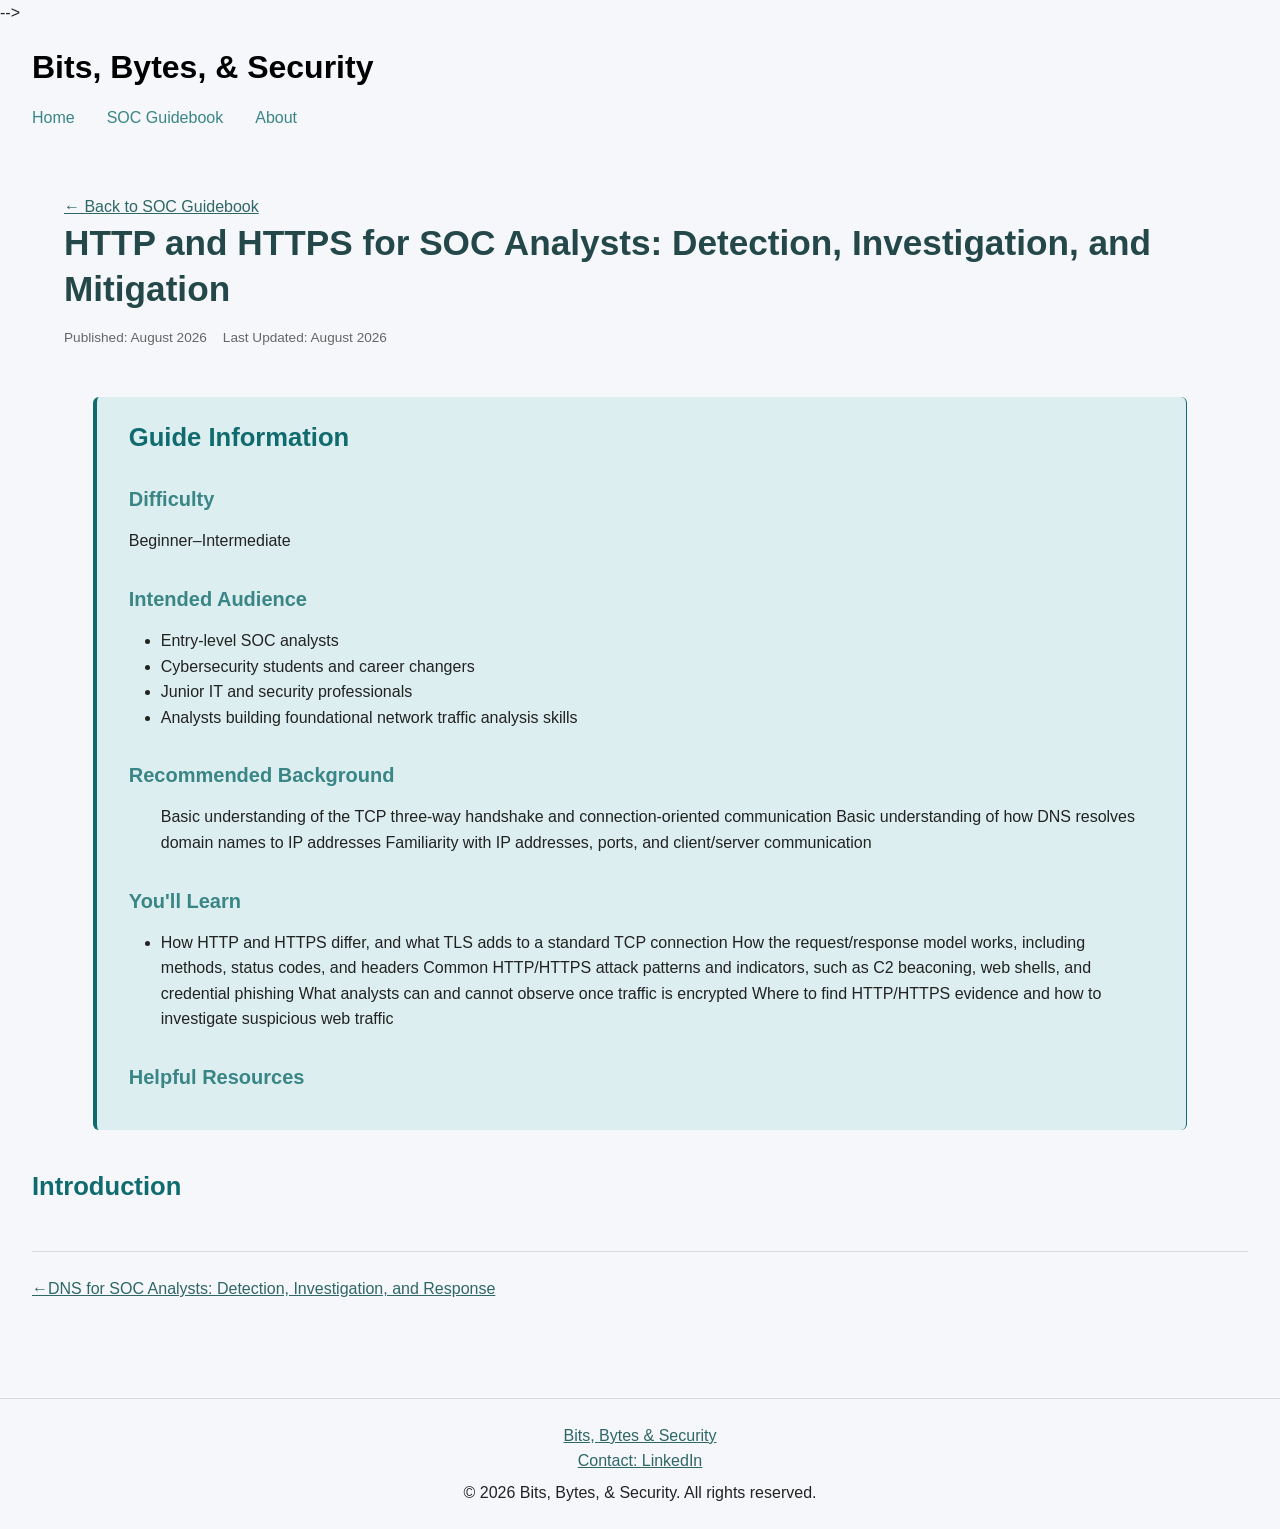
<file: articles/SOC_Guidebook/HTTPS.html>
<!DOCTYPE html>
<html lang="en">

<head>

    <meta charset="UTF-8">

    <meta name="viewport" content="width=device-width, initial-scale=1.0">


   <!-- <title>
        HTTP and HTTPS for SOC Analysts: Detection, Investigation, and Mitigation | Bits, Bytes & Security
    </title>

<!-- Primary SEO metadata -->
    <meta name="description" content="">
    <meta name="keywords" content="HTTP, HTTPS, SOC analyst, network traffic analysis, cybersecurity, network security, HTTP attacks, HTTPS attacks, packet analysis, Wireshark, Zeek, SIEM, IDS">

    <meta name="author" content="Carla L.">
<!-- Canonical URL -->
    <link rel="canonical" href="https://secclu21.github.io/articles/SOC_Guidebook/HTTPS.html">

    <meta name="robots" content="index, follow">

<!-- Open Graph -->
    <meta property="og:title" content="">

    <meta property="og:description" content="Explore the differences between TCP and UDP, how these protocols appear in network traffic, and why security analysts monitor them during investigations.">

    <meta property="og:type" content="article">

    <meta property="og:url" content="https://secclu21.github.io/articles/SOC_Guidebook/HTTPS.html">

    <meta property="og:site_name" content="Bits, Bytes, &amp; Security">

<!-- Optional Twitter/X metadata -->
    <meta name="twitter:card" content="summary">
    <meta name="twitter:title" content="HTTP and HTTPS for SOC Analysts: Detection, Investigation, and Mitigation">
    <meta name="twitter:description" content="A practical guide to HTTPS for SOC analysts, covering protocol behavior, common attack patterns, network evidence, traffic analysis, and investigative techniques.">
    -->
    <link rel="stylesheet" href="../../style.css">

</head>



<body>


    <!-- Site Navigation -->

    <header>

        <nav>

            <div class="site-title">
                Bits, Bytes, & Security
            </div>


            <ul class="navigation-links">

                <li>
                    <a href="../../index.html">
                        Home
                    </a>
                </li>


                <li>
                    <a href="../SOC_Guidebook.html">
                        SOC Guidebook
                    </a>
                </li>


                <li>
                    <a href="../../about.html">
                        About
                    </a>
                </li>

            </ul>

        </nav>

    </header>





    <main>


        <article>



            <!-- Article Header -->

            <header class="article-header">

                <a href="../SOC_Guidebook.html" class="back-link">
                    ← Back to SOC Guidebook
                </a>

            <h1>
               HTTP and HTTPS for SOC Analysts: Detection, Investigation, and Mitigation
            </h1>

                <p class="article-subtitle">
                  
                 </p>

            <div class="article-meta">

                <p>
                    Published: August 2026
                </p>

                <p>
                    Last Updated: August 2026
                </p>
            

    </div>

</header>





            <!-- Guide Information -->

            <section class="guide-box">


                <h2>
                    Guide Information
                </h2>



                <h3>
                    Difficulty
                </h3>

                <p>
                    Beginner–Intermediate
                </p>




                <h3>
                    Intended Audience
                </h3>

                <ul>

                    <li>
                        Entry-level SOC analysts
                    </li>

                    <li>
                        Cybersecurity students and career changers
                    </li>

                    <li>
                        Junior IT and security professionals
                    </li>

                    <li>
                        Analysts building foundational network traffic analysis skills
                    </li>

                </ul>





                <h3>
                    Recommended Background
                </h3>

                <ul>

  Basic understanding of the TCP three-way handshake and connection-oriented communication
Basic understanding of how DNS resolves domain names to IP addresses
Familiarity with IP addresses, ports, and client/server communication

                </ul>





                <h3>
                    You'll Learn
                </h3>

                <ul>

                    <li>
                      How HTTP and HTTPS differ, and what TLS adds to a standard TCP connection
How the request/response model works, including methods, status codes, and headers
Common HTTP/HTTPS attack patterns and indicators, such as C2 beaconing, web shells, and credential phishing
What analysts can and cannot observe once traffic is encrypted
Where to find HTTP/HTTPS evidence and how to investigate suspicious web traffic

                </ul>





                <h3>
                    Helpful Resources
                </h3>

                <ul>

                   
                </ul>


            </section>







            <!-- Article Content -->

            <section class="article-content">


                <!-- Article text will go here -->
                <h2>
                    Introduction
                </h2>
                    <p>
                    </p>
  
             </section>








            <!-- Series Navigation -->

            <nav class="article-navigation">

                <a href="DNS.html" class="previous-article">
                    <span class = "nav-arrow">
                        ← 
                    </span>
                    <span class = "nav-title" >
                        DNS for SOC Analysts: Detection, Investigation, and Response
                    </span>
                
                 <span class = "nav-placeholder" aria-hidden="true"> </span>
  

            </nav>



        </article>

    </main>




        </article>


    </main>


    <!-- Footer -->
    <footer>

        <p>
            Bits, Bytes & Security
        </p>

        <p>
            Contact:
            <a href="https://www.linkedin.com/in/carlalewis19/" target="_blank" rel="noopener noreferrer">
                LinkedIn
            </a>
        </p>

        <p>
            © 2026 Bits, Bytes, & Security. All rights reserved.
        </p>

    </footer>


</body>

</html>
</file>
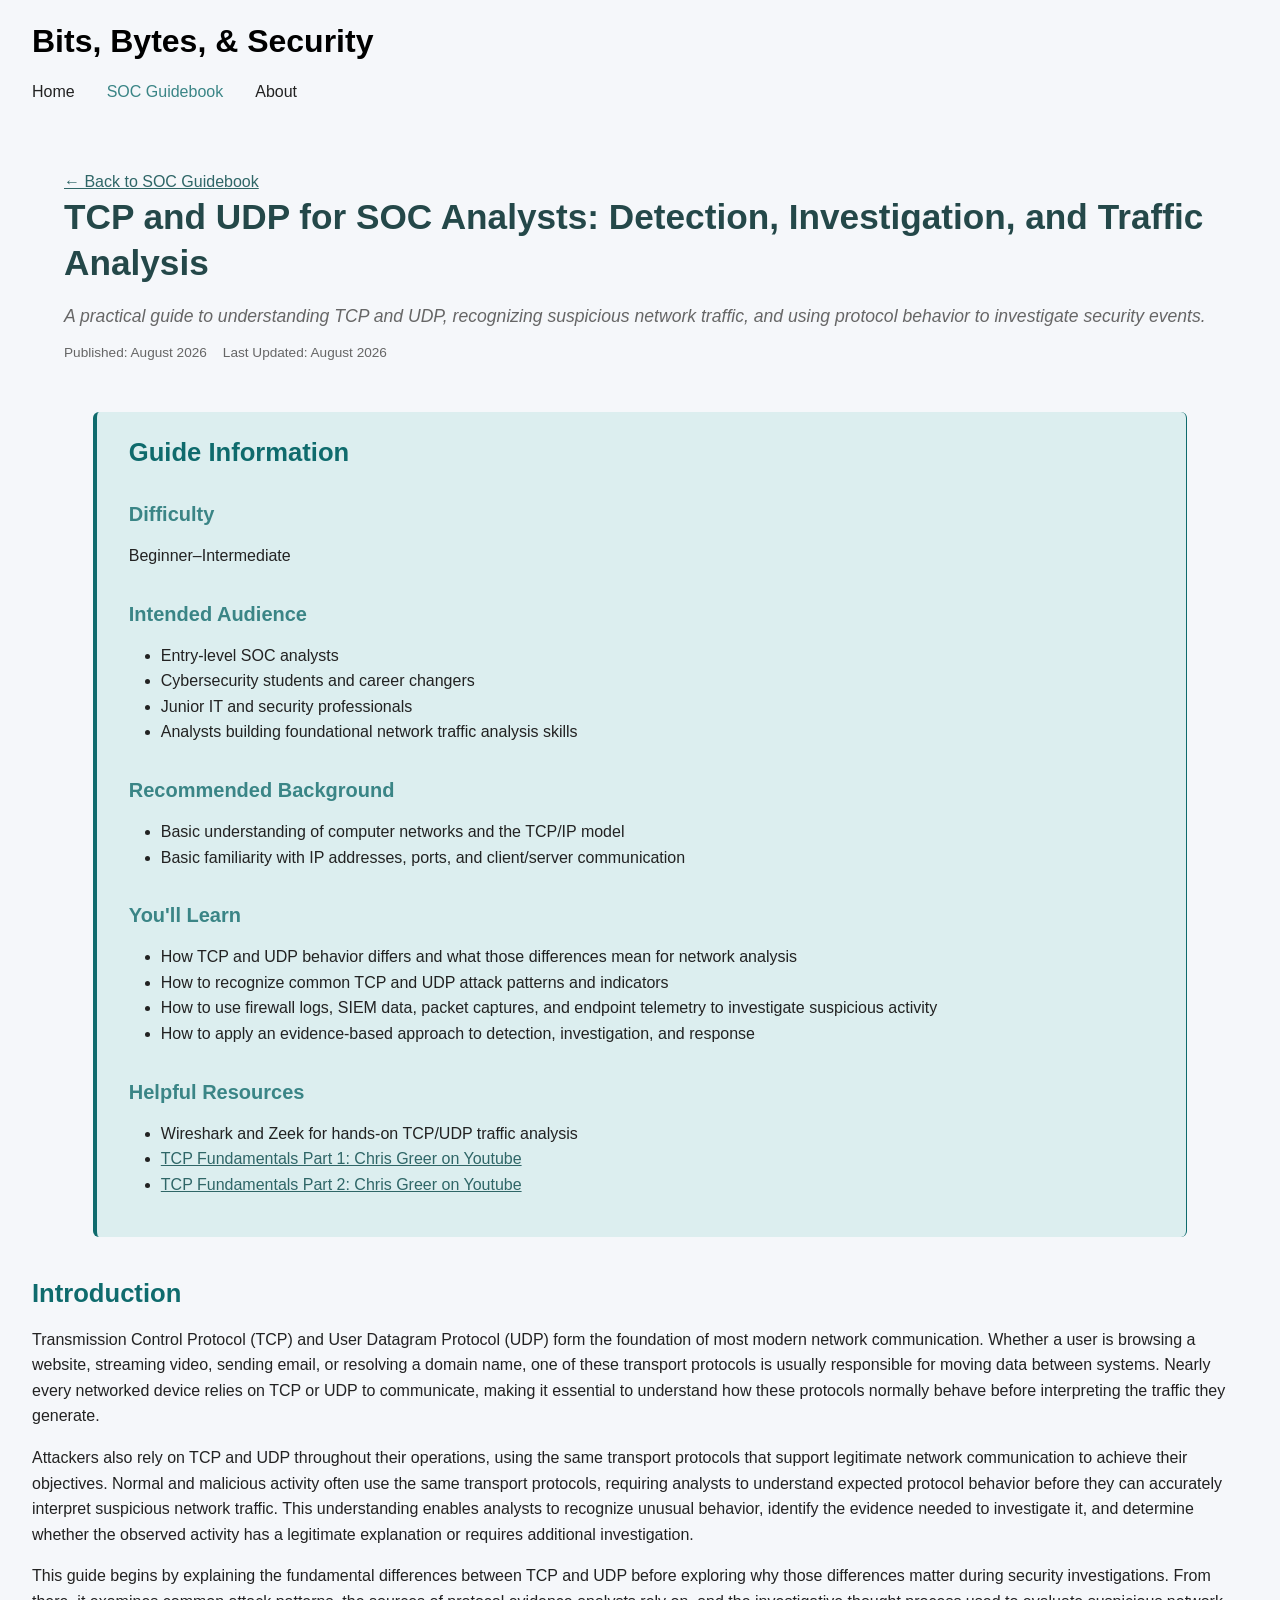
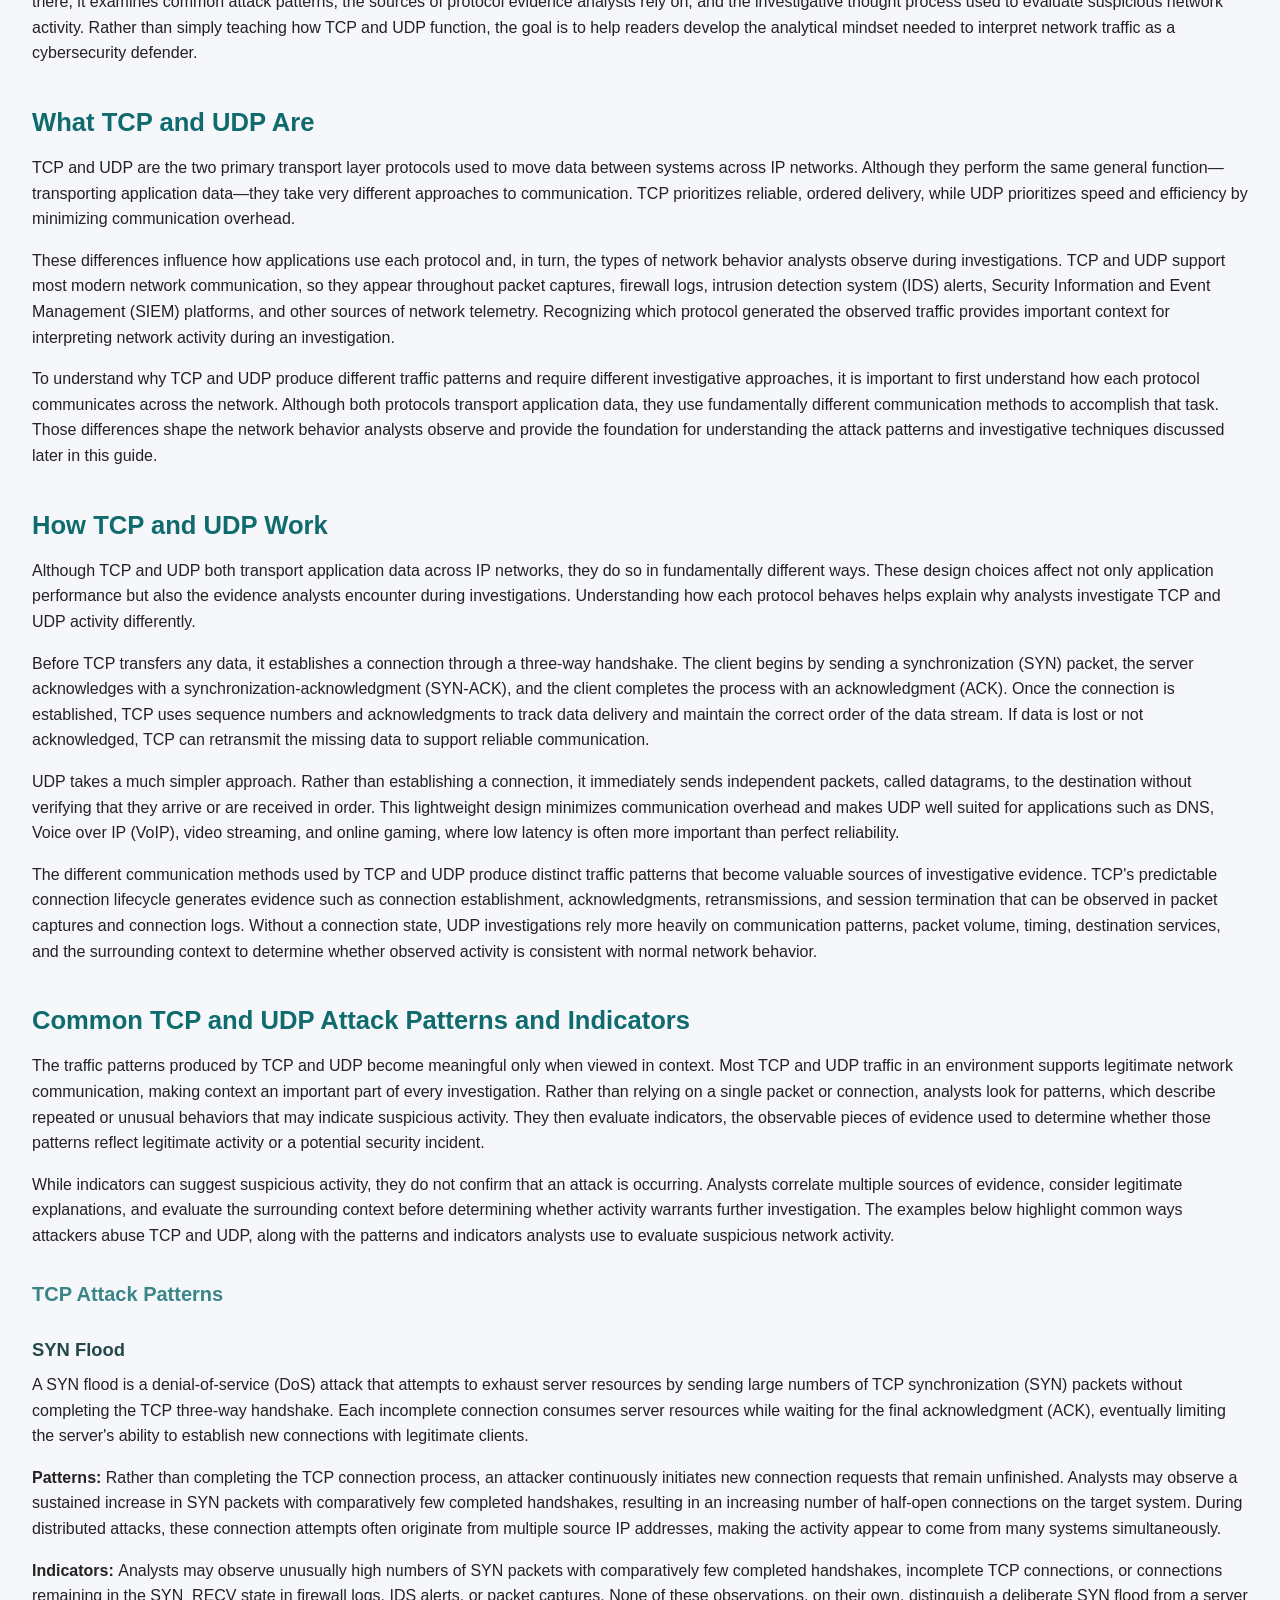
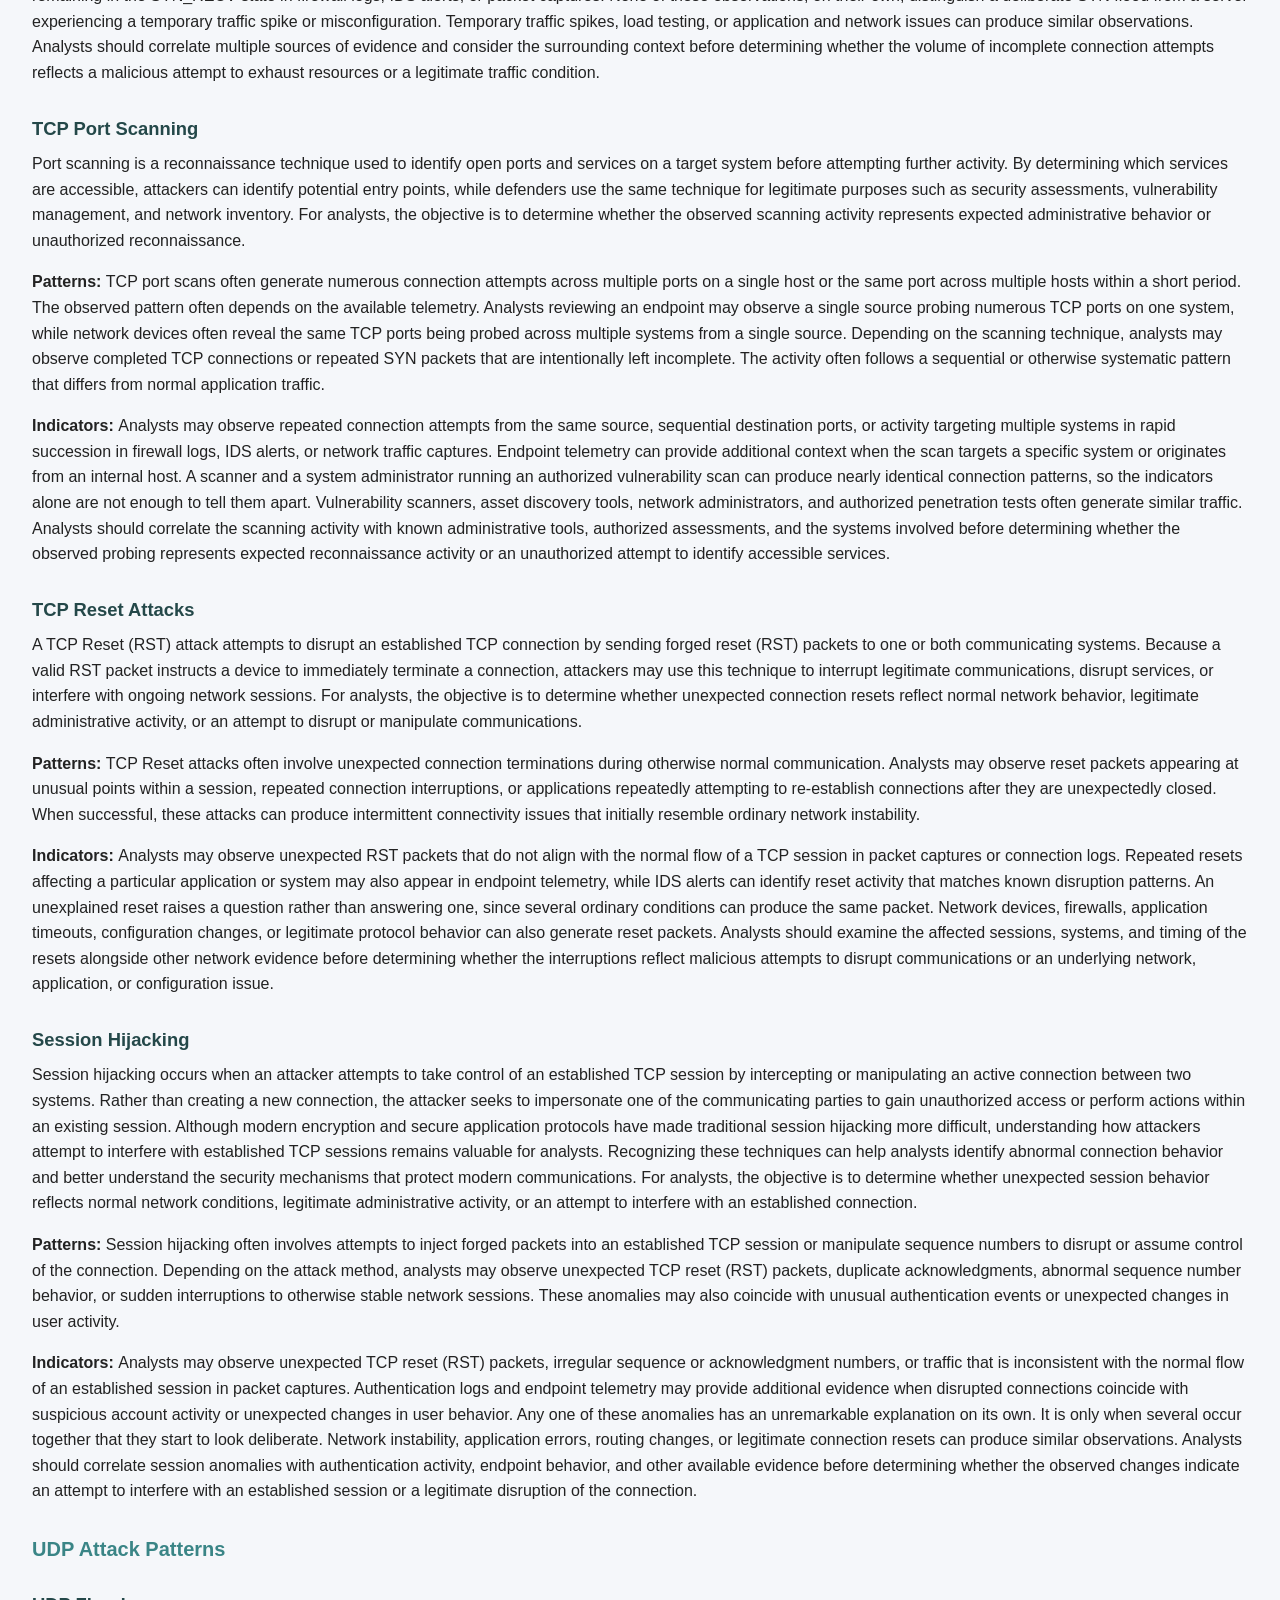
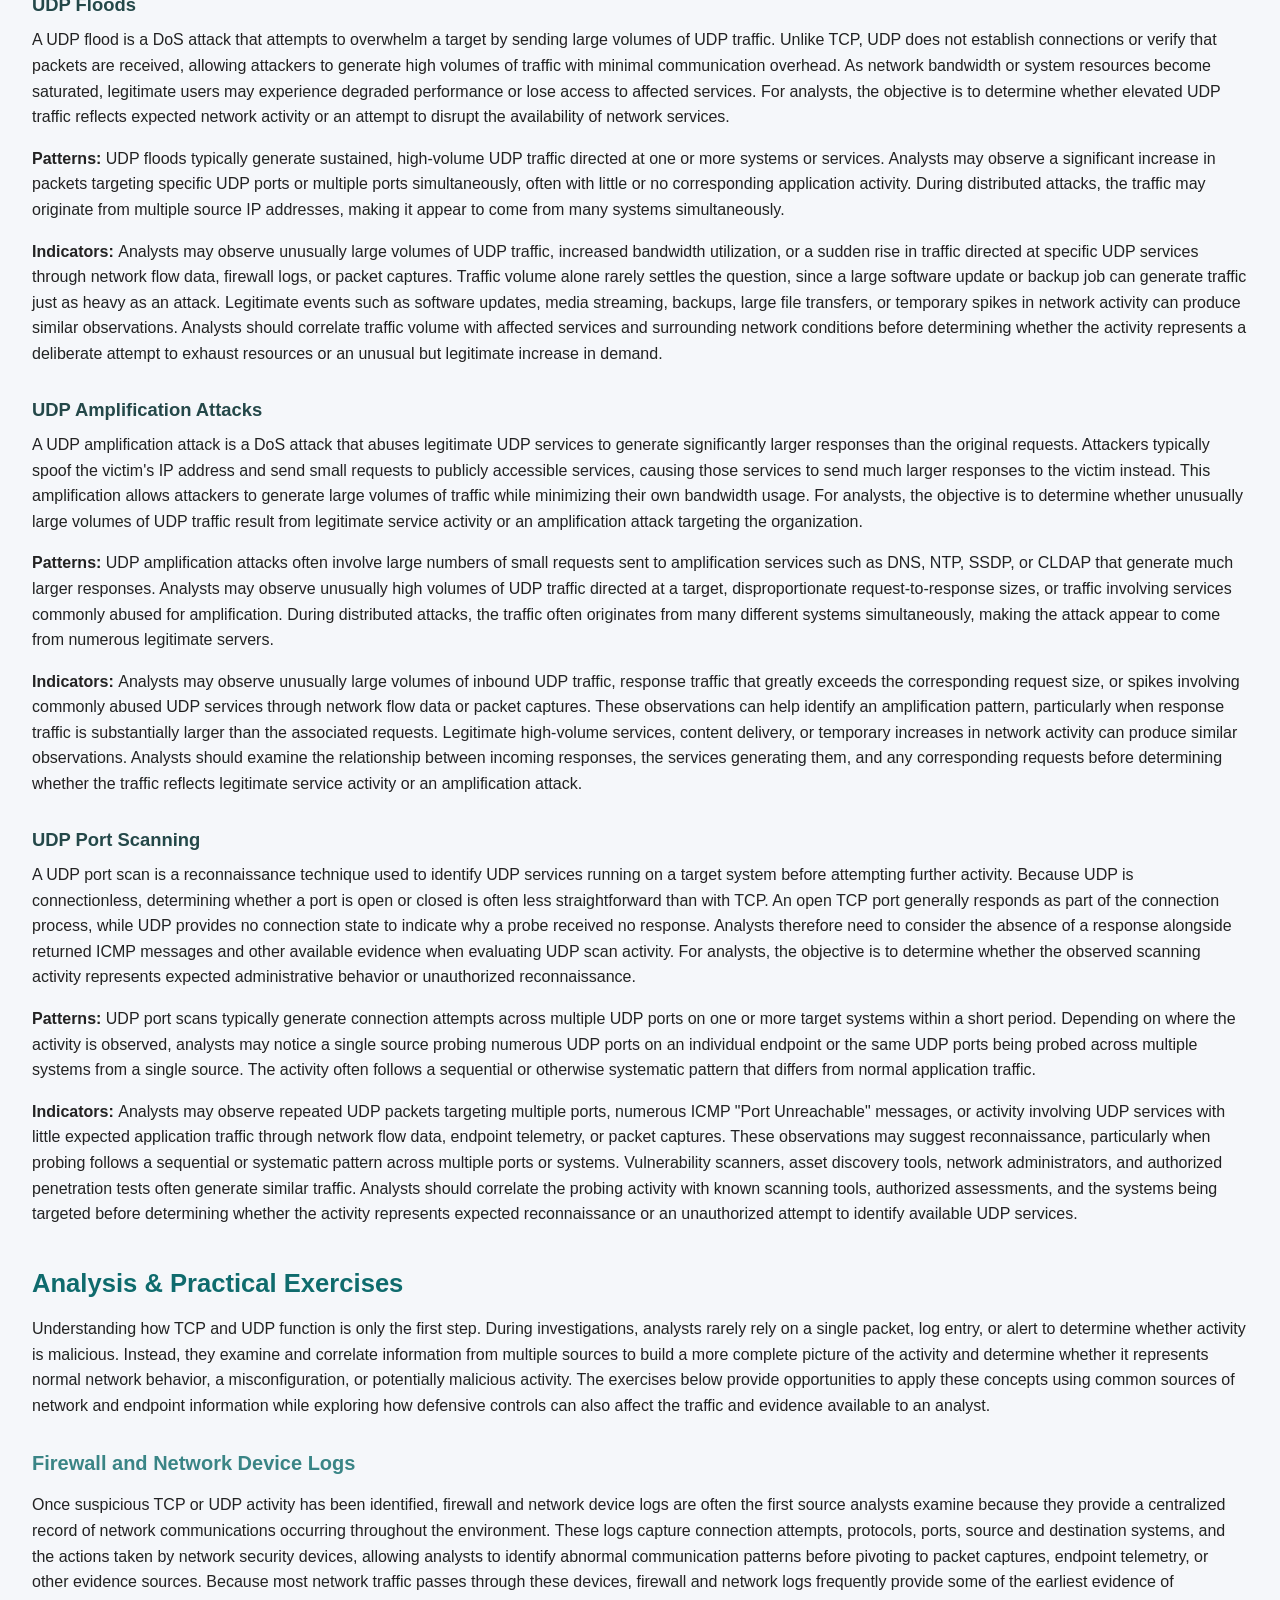
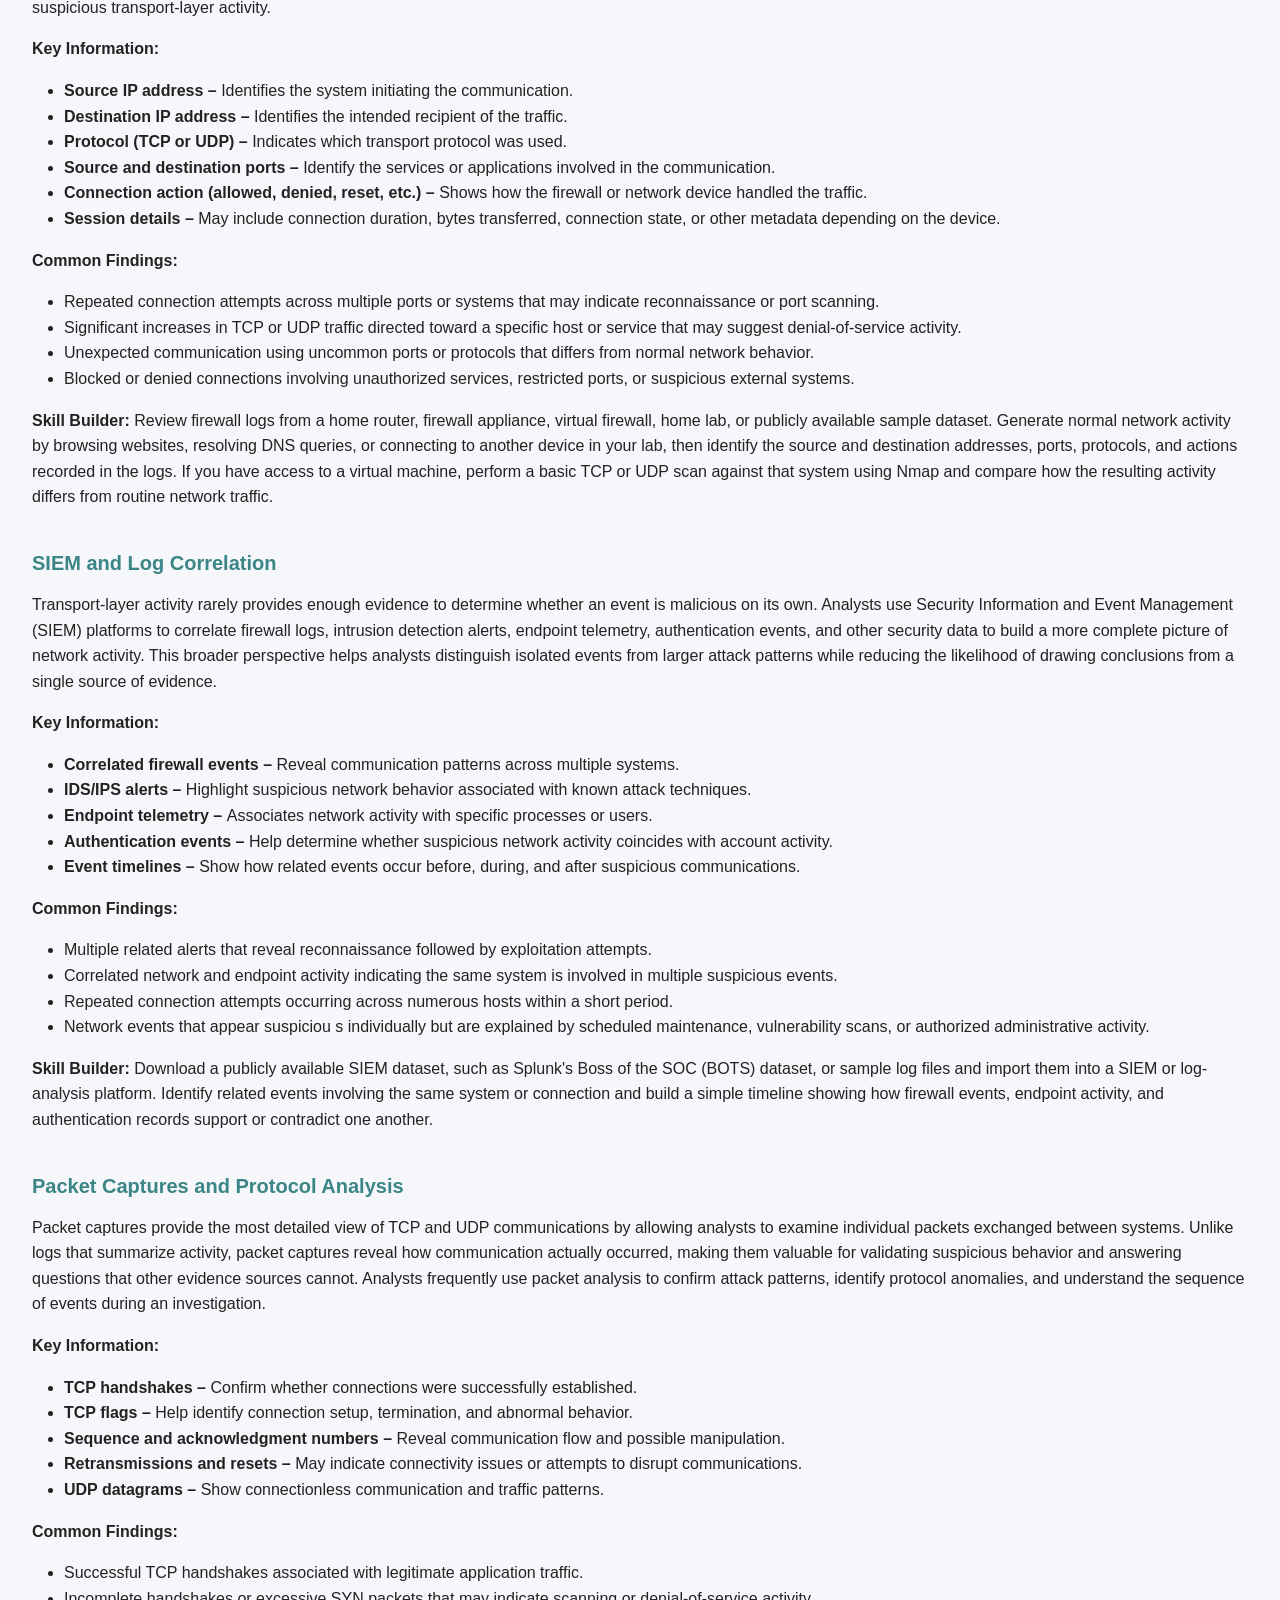
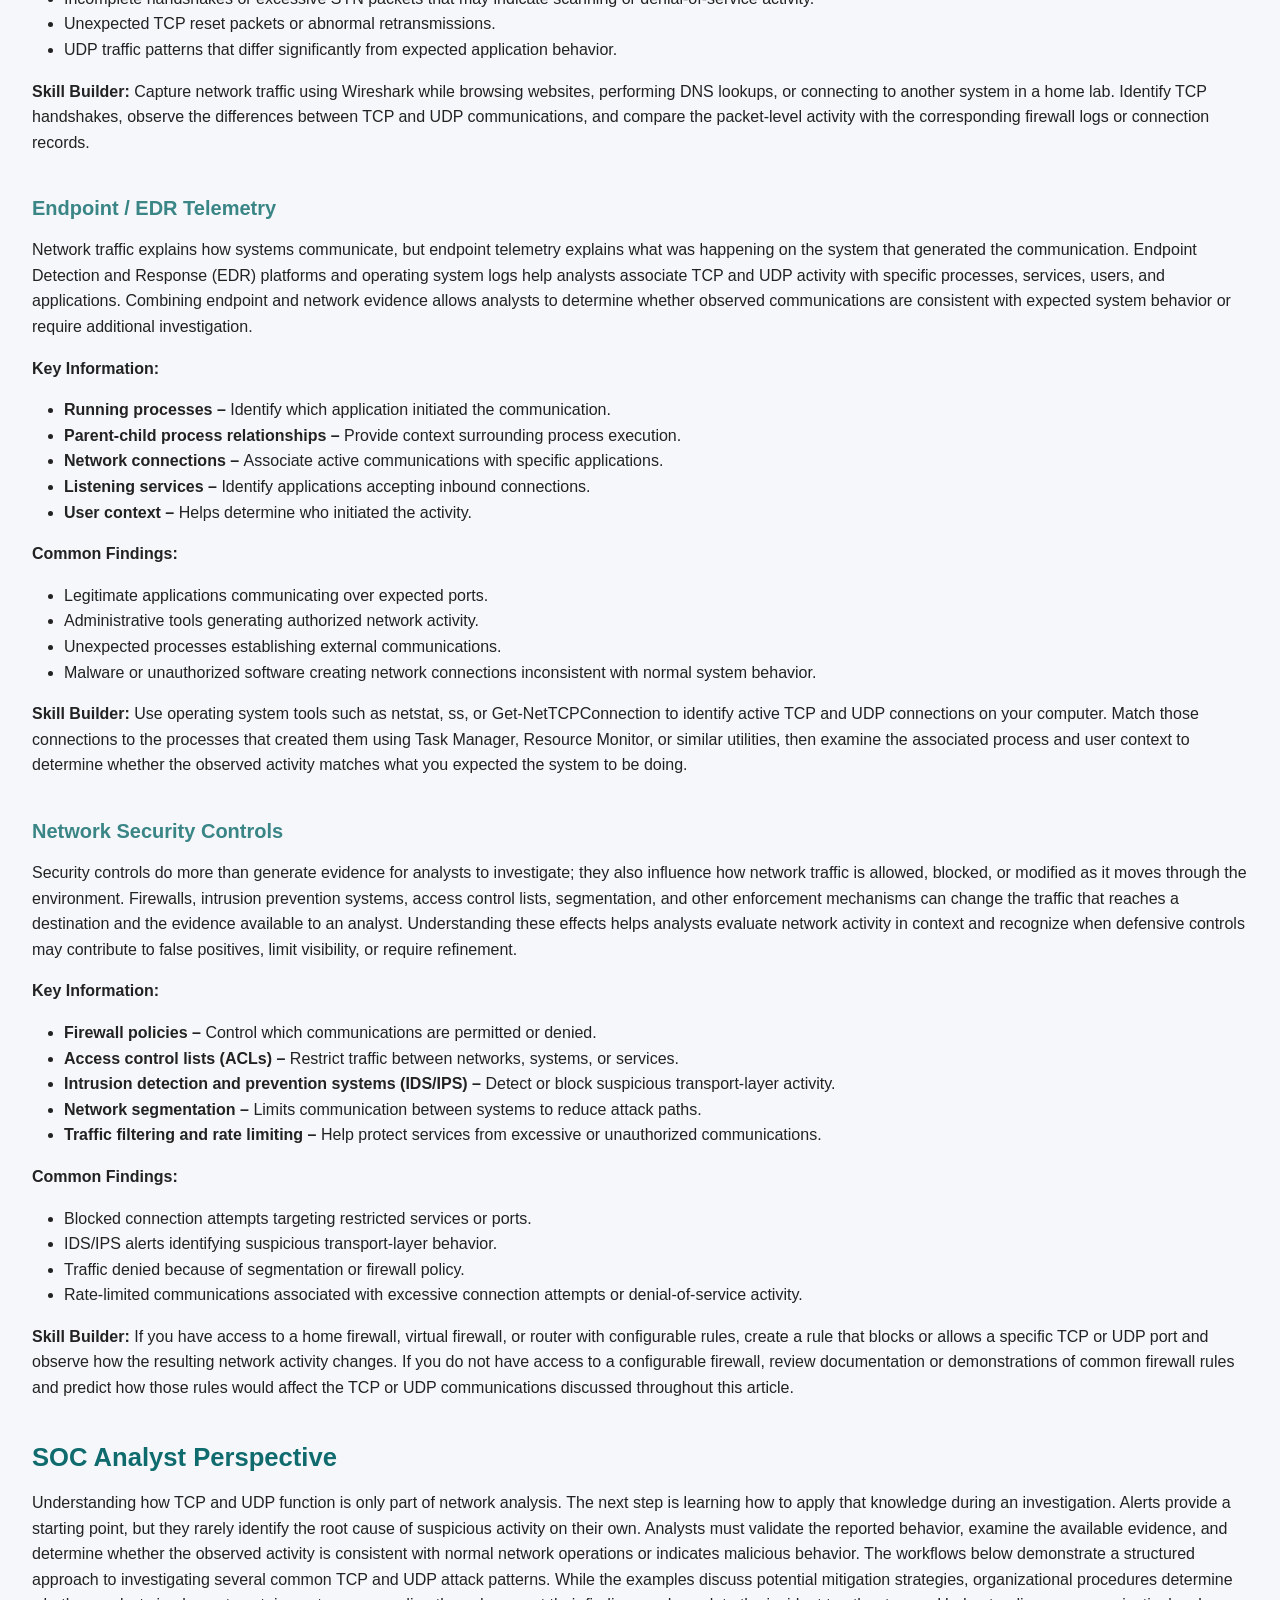
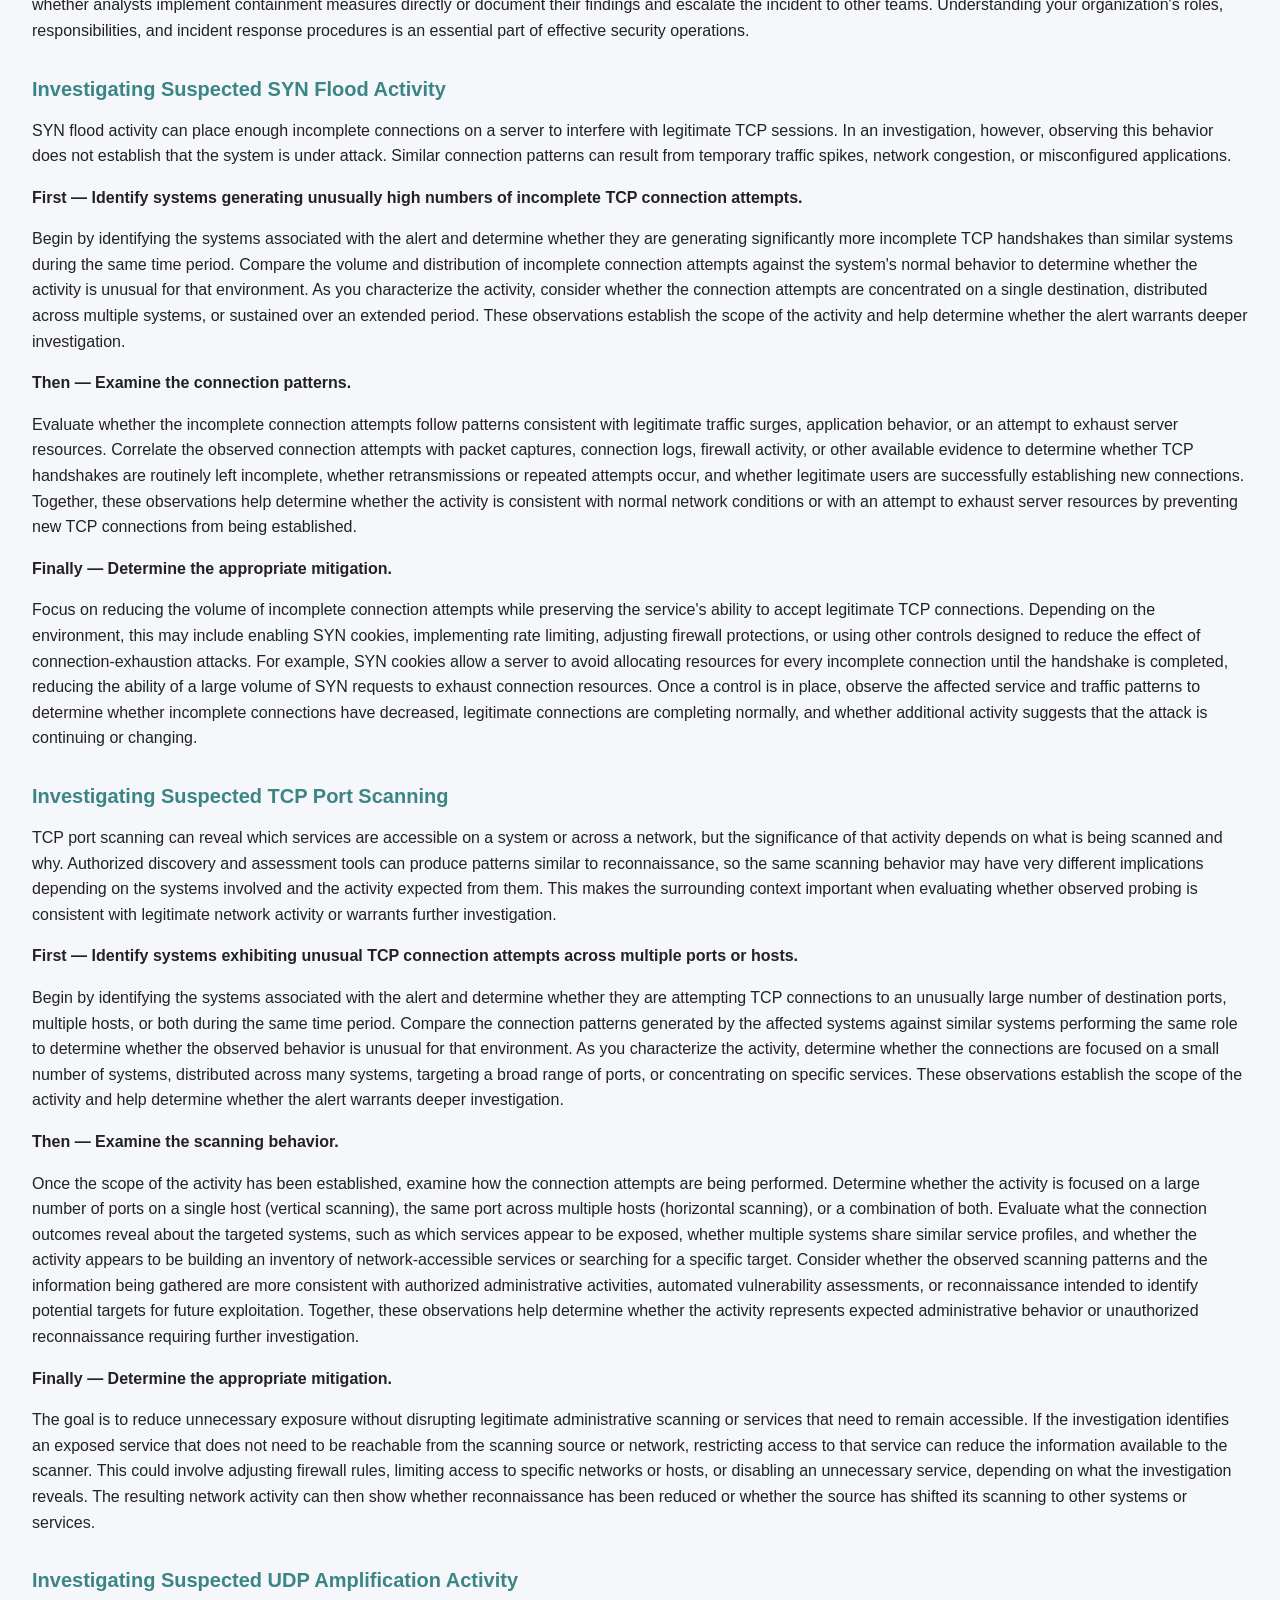
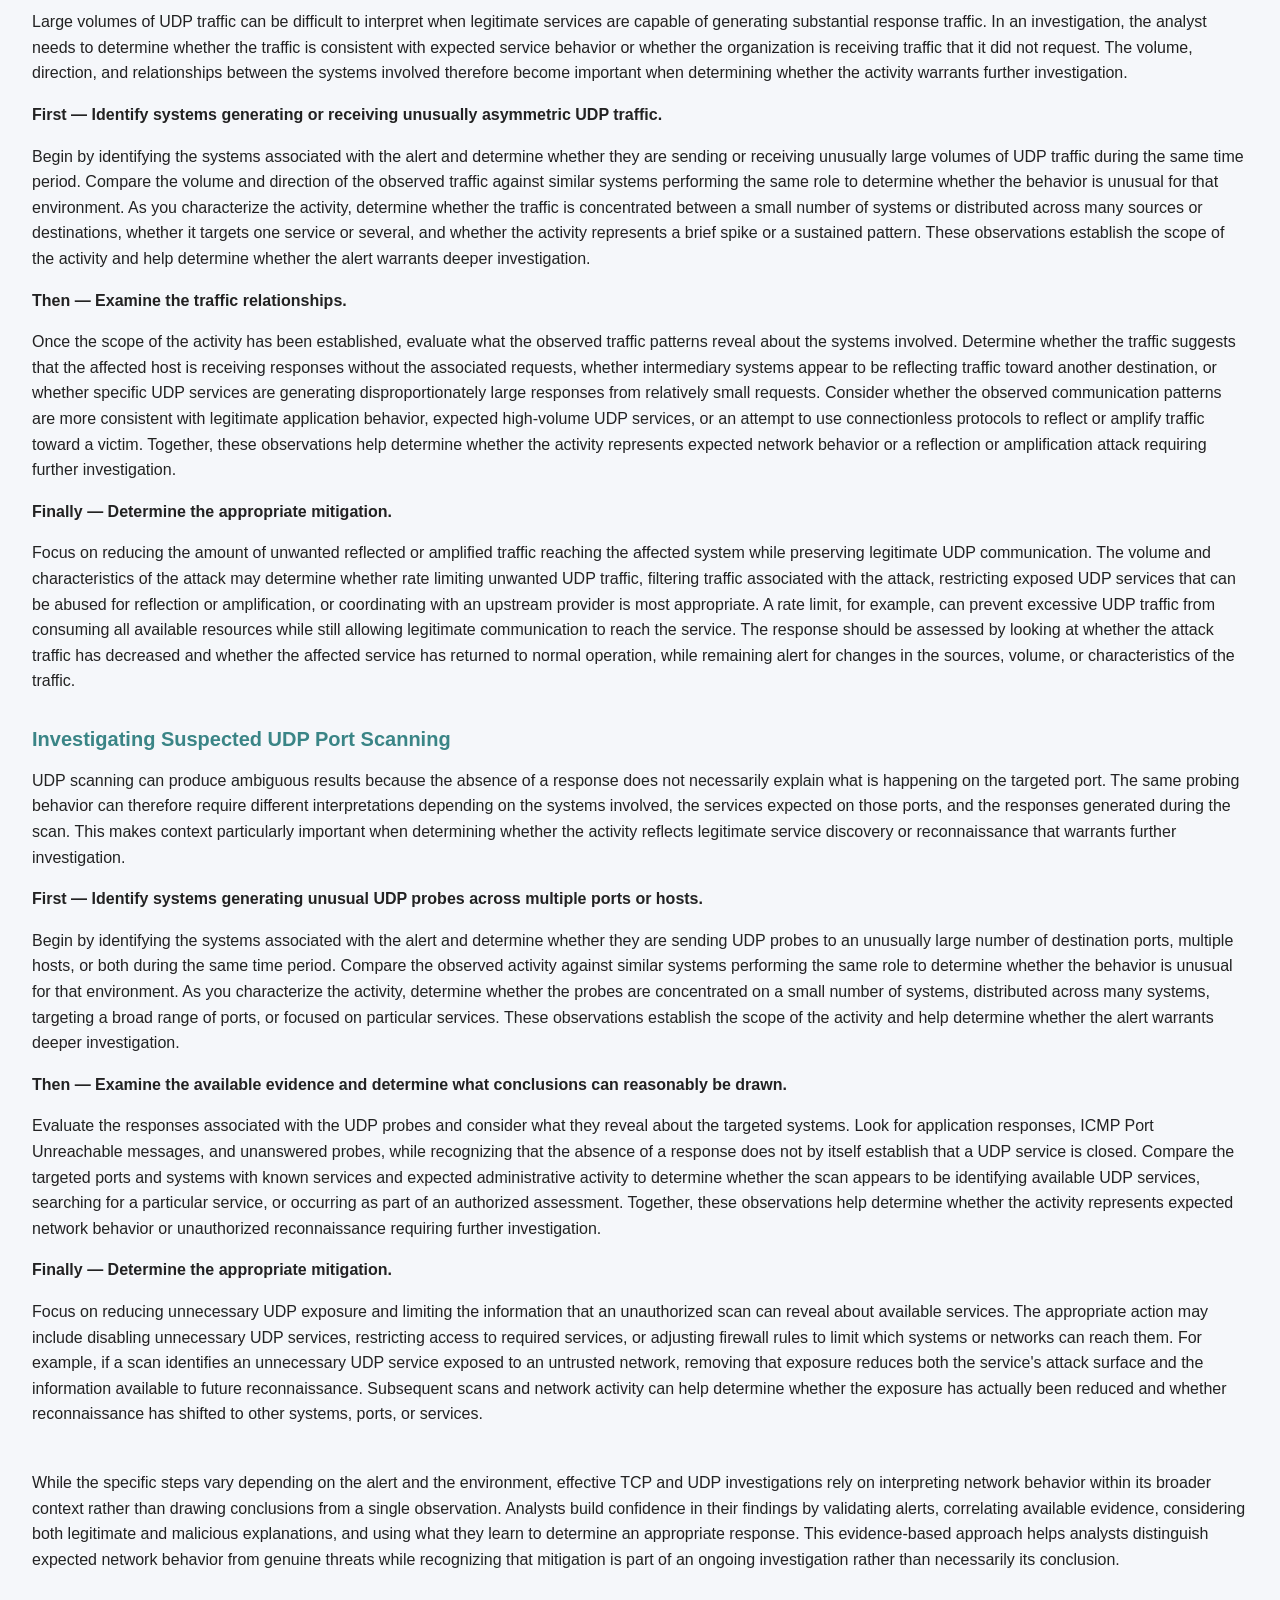
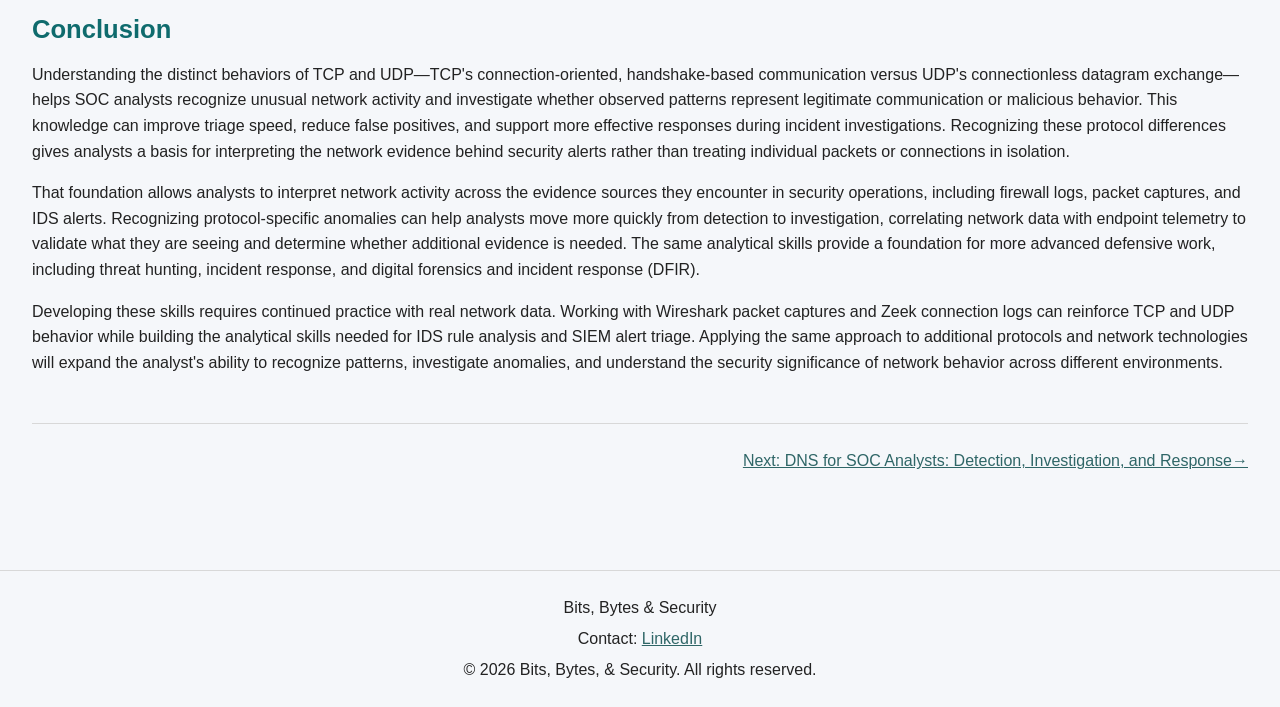
<file: articles/SOC_Guidebook/TCP_UDP.html>
<!DOCTYPE html>
<html lang="en">

<head>

    <meta charset="UTF-8">

    <meta name="viewport" content="width=device-width, initial-scale=1.0">


    <title>
        TCP and UDP for SOC Analysts: Detection, Investigation, and Traffic Analysis | Bits, Bytes & Security
    </title>

<!-- Primary SEO metadata -->
    <meta name="description" content="Explore the differences between TCP and UDP, how these protocols appear in network traffic, and why security analysts monitor them during investigations.">
    <meta name="keywords" content="TCP, UDP, SOC analyst, network traffic analysis, cybersecurity, network security, TCP attacks, UDP attacks, packet analysis, Wireshark, Zeek, SIEM, IDS">

    <meta name="author" content="Carla L.">
<!-- Canonical URL -->
    <link rel="canonical" href="https://secclu21.github.io/articles/SOC_Guidebook/TCP_UDP.html">

    <meta name="robots" content="index, follow">

<!-- Open Graph -->
    <meta property="og:title" content="TCP and UDP for SOC Analysts: Detection, Investigation, and Traffic Analysis">

    <meta property="og:description" content="Explore the differences between TCP and UDP, how these protocols appear in network traffic, and why security analysts monitor them during investigations.">

    <meta property="og:type" content="article">

    <meta property="og:url" content="https://secclu21.github.io/articles/SOC_Guidebook/TCP_UDP.html">

    <meta property="og:site_name" content="Bits, Bytes, &amp; Security">

<!-- Optional Twitter/X metadata -->
    <meta name="twitter:card" content="summary">
    <meta name="twitter:title" content="TCP and UDP for SOC Analysts: Detection, Investigation, and Traffic Analysis">
    <meta name="twitter:description" content="A practical guide to TCP and UDP for SOC analysts, covering protocol behavior, common attack patterns, network evidence, traffic analysis, and investigative techniques.">
    
    <link rel="stylesheet" href="../../style.css">

</head>



<body>


    <!-- Site Navigation -->

    <header>

        <nav>

            <div class="site-title">
                Bits, Bytes, & Security
            </div>


            <ul class="navigation-links">

                <li>
                  <!--  <a href="../../index.html"> -->
                        Home
                    <!-- <a/>-->
                </li>


                <li>
                     <a href="../SOC_Guidebook.html">
                        SOC Guidebook
                    </a>
                </li>


                <li>
                        About 
                </li>

            </ul>

        </nav>

    </header>





    <main>


        <article>



            <!-- Article Header -->

            <header class="article-header">

                <a href="../SOC_Guidebook.html" class="back-link">
                    ← Back to SOC Guidebook
                </a>

            <h1>
               TCP and UDP for SOC Analysts: Detection, Investigation,
               and Traffic Analysis
            </h1>

                <p class="article-subtitle">
                    A practical guide to understanding TCP and UDP, 
                    recognizing suspicious network traffic, and using 
                    protocol behavior to investigate security events.
                 </p>

            <div class="article-meta">

                <p>
                    Published: August 2026
                </p>

                <p>
                    Last Updated: August 2026
                </p>
            

    </div>

</header>





            <!-- Guide Information -->

            <section class="guide-box">


                <h2>
                    Guide Information
                </h2>



                <h3>
                    Difficulty
                </h3>

                <p>
                    Beginner–Intermediate
                </p>




                <h3>
                    Intended Audience
                </h3>

                <ul>

                    <li>
                        Entry-level SOC analysts
                    </li>

                    <li>
                        Cybersecurity students and career changers
                    </li>

                    <li>
                        Junior IT and security professionals
                    </li>

                    <li>
                        Analysts building foundational network traffic analysis skills
                    </li>

                </ul>





                <h3>
                    Recommended Background
                </h3>

                <ul>

                    <li>
                        Basic understanding of computer networks and the TCP/IP model 
                    </li>

                    <li>
                       Basic familiarity with IP addresses, ports, and client/server communication 
                    </li>

                </ul>





                <h3>
                    You'll Learn
                </h3>

                <ul>

                    <li>
                        How TCP and UDP behavior differs and what those differences mean for network analysis
                    </li>

                    <li>
                        How to recognize common TCP and UDP attack patterns and indicators
                    </li>

                    <li>
                        How to use firewall logs, SIEM data, packet captures, and endpoint telemetry to investigate suspicious activity
                    </li>

                    <li>
                        How to apply an evidence-based approach to detection, investigation, and response
                    </li>

                </ul>





                <h3>
                    Helpful Resources
                </h3>

                <ul>

                    <li>
                        Wireshark and Zeek for hands-on TCP/UDP traffic analysis
                    </li>

                    <li>
                        <a
                            href="https://www.youtube.com/watch?v=xdQ9sgpkrX8"> TCP Fundamentals Part 1: Chris Greer on Youtube
                        </a>
                    </li>
                    <li>
                        <a 
                            href="https://www.youtube.com/watch?v=NdvWI6RH1eo"> TCP Fundamentals Part 2: Chris Greer on Youtube
                        </a>
                    </li>

                </ul>


            </section>







            <!-- Article Content -->

            <section class="article-content">


                <!-- Article text will go here -->
                <h2>
                    Introduction
                </h2>
                    <p>
                        Transmission Control Protocol (TCP) and User 
                        Datagram Protocol (UDP) form the foundation 
                        of most modern network communication. Whether
                        a user is browsing a website, streaming video,
                        sending email, or resolving a domain name, 
                        one of these transport protocols is usually 
                        responsible for moving data between systems. 
                        Nearly every networked device relies on TCP
                        or UDP to communicate, making it essential to
                        understand how these protocols normally behave 
                        before interpreting the traffic they generate.
                    </p>
                    <p>
                        Attackers also rely on TCP and UDP throughout their operations, using the same transport protocols that support legitimate network communication to achieve their objectives. Normal and malicious activity often use the same transport protocols, requiring analysts to understand expected protocol behavior before they can accurately interpret suspicious network traffic. This understanding enables analysts to recognize unusual behavior, identify the evidence needed to investigate it, and determine whether the observed activity has a legitimate explanation or requires additional investigation.
                    </p>
                    <p>
                        This guide begins by explaining the fundamental differences between TCP and UDP before exploring why those differences matter during security investigations. From there, it examines common attack patterns, the sources of protocol evidence analysts rely on, and the investigative thought process used to evaluate suspicious network activity. Rather than simply teaching how TCP and UDP function, the goal is to help readers develop the analytical mindset needed to interpret network traffic as a cybersecurity defender.
                    </p>

                
                <h2>
                    What TCP and UDP Are
                </h2>
                    <p>
                        TCP and UDP are the two primary transport layer protocols used to move data between systems across IP networks. Although they perform the same general function—transporting application data—they take very different approaches to communication. TCP prioritizes reliable, ordered delivery, while UDP prioritizes speed and efficiency by minimizing communication overhead.
                    </p>
                    <p>
                        These differences influence how applications use each protocol and, in turn, the types of network behavior analysts observe during investigations. TCP and UDP support most modern network communication, so they appear throughout packet captures, firewall logs, intrusion detection system (IDS) alerts, Security Information and Event Management (SIEM) platforms, and other sources of network telemetry. Recognizing which protocol generated the observed traffic provides important context for interpreting network activity during an investigation.
                    </p>
                    <p>
                       To understand why TCP and UDP produce different traffic patterns and require different investigative approaches, it is important to first understand how each protocol communicates across the network. Although both protocols transport application data, they use fundamentally different communication methods to accomplish that task. Those differences shape the network behavior analysts observe and provide the foundation for understanding the attack patterns and investigative techniques discussed later in this guide.
                    </p>

                
                <h2>
                    How TCP and UDP Work
                </h2>
                    <p>
                       Although TCP and UDP both transport application data across IP networks, they do so in fundamentally different ways. These design choices affect not only application performance but also the evidence analysts encounter during investigations. Understanding how each protocol behaves helps explain why analysts investigate TCP and UDP activity differently.
                    </p>
                    <p>
                        Before TCP transfers any data, it establishes a connection through a three-way handshake. The client begins by sending a synchronization (SYN) packet, the server acknowledges with a synchronization-acknowledgment (SYN-ACK), and the client completes the process with an acknowledgment (ACK). Once the connection is established, TCP uses sequence numbers and acknowledgments to track data delivery and maintain the correct order of the data stream. If data is lost or not acknowledged, TCP can retransmit the missing data to support reliable communication.
                    </p>
     
                    <p>
                        UDP takes a much simpler approach. Rather than establishing a connection, it immediately sends independent packets, called datagrams, to the destination without verifying that they arrive or are received in order. This lightweight design minimizes communication overhead and makes UDP well suited for applications such as DNS, Voice over IP (VoIP), video streaming, and online gaming, where low latency is often more important than perfect reliability.
                    </p>
                    <p>
                        The different communication methods used by TCP and UDP produce distinct traffic patterns that become valuable sources of investigative evidence. TCP's predictable connection lifecycle generates evidence such as connection establishment, acknowledgments, retransmissions, and session termination that can be observed in packet captures and connection logs. Without a connection state, UDP investigations rely more heavily on communication patterns, packet volume, timing, destination services, and the surrounding context to determine whether observed activity is consistent with normal network behavior.
                    </p>

                
                <h2>
                    Common TCP and UDP Attack Patterns and Indicators
                </h2>
                    <p>
                        The traffic patterns produced by TCP and UDP become meaningful only when viewed in context. Most TCP and UDP traffic in an environment supports legitimate network communication, making context an important part of every investigation. Rather than relying on a single packet or connection, analysts look for patterns, which describe repeated or unusual behaviors that may indicate suspicious activity. They then evaluate indicators, the observable pieces of evidence used to determine whether those patterns reflect legitimate activity or a potential security incident.
                    </p>
                    <p>
                        While indicators can suggest suspicious activity, they do not confirm that an attack is occurring. Analysts correlate multiple sources of evidence, consider legitimate explanations, and evaluate the surrounding context before determining whether activity warrants further investigation. The examples below highlight common ways attackers abuse TCP and UDP, along with the patterns and indicators analysts use to evaluate suspicious network activity.
                    </p>
                
                    <h3>
                        TCP Attack Patterns
                    </h3>
                
                        <h4>
                            SYN Flood
                        </h4>
                            <p>
                                A SYN flood is a denial-of-service (DoS) attack that attempts to exhaust server resources by sending large numbers of TCP synchronization (SYN) packets without completing the TCP three-way handshake. Each incomplete connection consumes server resources while waiting for the final acknowledgment (ACK), eventually limiting the server's ability to establish new connections with legitimate clients.
                            </p>                            
                            <p>
                                <strong>Patterns:</strong> 
                                Rather than completing the TCP connection process, an attacker continuously initiates new connection requests that remain unfinished. Analysts may observe a sustained increase in SYN packets with comparatively few completed handshakes, resulting in an increasing number of half-open connections on the target system. During distributed attacks, these connection attempts often originate from multiple source IP addresses, making the activity appear to come from many systems simultaneously.
                            </p>
                            <p>
                                <strong> Indicators: </strong>
                                Analysts may observe unusually high numbers of SYN packets with comparatively few completed handshakes, incomplete TCP connections, or connections remaining in the SYN_RECV state in firewall logs, IDS alerts, or packet captures. None of these observations, on their own, distinguish a deliberate SYN flood from a server experiencing a temporary traffic spike or misconfiguration. Temporary traffic spikes, load testing, or application and network issues can produce similar observations. Analysts should correlate multiple sources of evidence and consider the surrounding context before determining whether the volume of incomplete connection attempts reflects a malicious attempt to exhaust resources or a legitimate traffic condition.
                            </p>
                
                        <h4>
                            TCP Port Scanning
                        </h4>
                            <p>
                                Port scanning is a reconnaissance technique used to identify open ports and services on a target system before attempting further activity. By determining which services are accessible, attackers can identify potential entry points, while defenders use the same technique for legitimate purposes such as security assessments, vulnerability management, and network inventory. For analysts, the objective is to determine whether the observed scanning activity represents expected administrative behavior or unauthorized reconnaissance.
                            </p>
                            <p>
                                <strong>
                                    Patterns:
                                </strong>
                                TCP port scans often generate numerous connection attempts across multiple ports on a single host or the same port across multiple hosts within a short period. The observed pattern often depends on the available telemetry. Analysts reviewing an endpoint may observe a single source probing numerous TCP ports on one system, while network devices often reveal the same TCP ports being probed across multiple systems from a single source. Depending on the scanning technique, analysts may observe completed TCP connections or repeated SYN packets that are intentionally left incomplete. The activity often follows a sequential or otherwise systematic pattern that differs from normal application traffic.
                            </p>
                            <p>
                                <strong>
                                    Indicators:
                                </strong>
                                Analysts may observe repeated connection attempts from the same source, sequential destination ports, or activity targeting multiple systems in rapid succession in firewall logs, IDS alerts, or network traffic captures. Endpoint telemetry can provide additional context when the scan targets a specific system or originates from an internal host. A scanner and a system administrator running an authorized vulnerability scan can produce nearly identical connection patterns, so the indicators alone are not enough to tell them apart. Vulnerability scanners, asset discovery tools, network administrators, and authorized penetration tests often generate similar traffic. Analysts should correlate the scanning activity with known administrative tools, authorized assessments, and the systems involved before determining whether the observed probing represents expected reconnaissance activity or an unauthorized attempt to identify accessible services.
                            </p>

                        <h4>
                                TCP Reset Attacks
                        </h4>
                            <p>
                                A TCP Reset (RST) attack attempts to disrupt an established TCP connection by sending forged reset (RST) packets to one or both communicating systems. Because a valid RST packet instructs a device to immediately terminate a connection, attackers may use this technique to interrupt legitimate communications, disrupt services, or interfere with ongoing network sessions. For analysts, the objective is to determine whether unexpected connection resets reflect normal network behavior, legitimate administrative activity, or an attempt to disrupt or manipulate communications.
                            </p>
                            <p>
                                <strong>
                                    Patterns: 
                                </strong>
                               TCP Reset attacks often involve unexpected connection terminations during otherwise normal communication. Analysts may observe reset packets appearing at unusual points within a session, repeated connection interruptions, or applications repeatedly attempting to re-establish connections after they are unexpectedly closed. When successful, these attacks can produce intermittent connectivity issues that initially resemble ordinary network instability.
                            </p>
                            <p>
                                <strong>
                                    Indicators: 
                                </strong>
                               Analysts may observe unexpected RST packets that do not align with the normal flow of a TCP session in packet captures or connection logs. Repeated resets affecting a particular application or system may also appear in endpoint telemetry, while IDS alerts can identify reset activity that matches known disruption patterns. An unexplained reset raises a question rather than answering one, since several ordinary conditions can produce the same packet. Network devices, firewalls, application timeouts, configuration changes, or legitimate protocol behavior can also generate reset packets. Analysts should examine the affected sessions, systems, and timing of the resets alongside other network evidence before determining whether the interruptions reflect malicious attempts to disrupt communications or an underlying network, application, or configuration issue.
                            </p>

                        <h4>
                            Session Hijacking
                        </h4>
                            <p>
                                Session hijacking occurs when an attacker attempts to take control of an established TCP session by intercepting or manipulating an active connection between two systems. Rather than creating a new connection, the attacker seeks to impersonate one of the communicating parties to gain unauthorized access or perform actions within an existing session. Although modern encryption and secure application protocols have made traditional session hijacking more difficult, understanding how attackers attempt to interfere with established TCP sessions remains valuable for analysts. Recognizing these techniques can help analysts identify abnormal connection behavior and better understand the security mechanisms that protect modern communications. For analysts, the objective is to determine whether unexpected session behavior reflects normal network conditions, legitimate administrative activity, or an attempt to interfere with an established connection.
                            </p>
                            <p>
                                <strong>                   
                                    Patterns: 
                                </strong>
                                   Session hijacking often involves attempts to inject forged packets into an established TCP session or manipulate sequence numbers to disrupt or assume control of the connection. Depending on the attack method, analysts may observe unexpected TCP reset (RST) packets, duplicate acknowledgments, abnormal sequence number behavior, or sudden interruptions to otherwise stable network sessions. These anomalies may also coincide with unusual authentication events or unexpected changes in user activity.
                            </p>
                             <p>
                                <strong>
                                     Indicators:
                                </strong>
                                    Analysts may observe unexpected TCP reset (RST) packets, irregular sequence or acknowledgment numbers, or traffic that is inconsistent with the normal flow of an established session in packet captures. Authentication logs and endpoint telemetry may provide additional evidence when disrupted connections coincide with suspicious account activity or unexpected changes in user behavior. Any one of these anomalies has an unremarkable explanation on its own. It is only when several occur together that they start to look deliberate. Network instability, application errors, routing changes, or legitimate connection resets can produce similar observations. Analysts should correlate session anomalies with authentication activity, endpoint behavior, and other available evidence before determining whether the observed changes indicate an attempt to interfere with an established session or a legitimate disruption of the connection.
                            </p>

                
                    <h3>
                        UDP Attack Patterns
                    </h3>
                        <h4>
                            UDP Floods
                        </h4>
                            <p> 
                              A UDP flood is a DoS attack that attempts to overwhelm a target by sending large volumes of UDP traffic. Unlike TCP, UDP does not establish connections or verify that packets are received, allowing attackers to generate high volumes of traffic with minimal communication overhead. As network bandwidth or system resources become saturated, legitimate users may experience degraded performance or lose access to affected services. For analysts, the objective is to determine whether elevated UDP traffic reflects expected network activity or an attempt to disrupt the availability of network services.
                            </p>
                            <p>
                                <strong>
                                    Patterns:
                                </strong>
                                UDP floods typically generate sustained, high-volume UDP traffic directed at one or more systems or services. Analysts may observe a significant increase in packets targeting specific UDP ports or multiple ports simultaneously, often with little or no corresponding application activity. During distributed attacks, the traffic may originate from multiple source IP addresses, making it appear to come from many systems simultaneously.
                            </p>
                            <p>
                                <strong>
                                    Indicators:
                                </strong>
                               Analysts may observe unusually large volumes of UDP traffic, increased bandwidth utilization, or a sudden rise in traffic directed at specific UDP services through network flow data, firewall logs, or packet captures. Traffic volume alone rarely settles the question, since a large software update or backup job can generate traffic just as heavy as an attack. Legitimate events such as software updates, media streaming, backups, large file transfers, or temporary spikes in network activity can produce similar observations. Analysts should correlate traffic volume with affected services and surrounding network conditions before determining whether the activity represents a deliberate attempt to exhaust resources or an unusual but legitimate increase in demand.
                            </p>
                
                        <h4>
                            UDP Amplification Attacks
                        </h4>
                            <p>
                                A UDP amplification attack is a DoS attack that abuses legitimate UDP services to generate significantly larger responses than the original requests. Attackers typically spoof the victim's IP address and send small requests to publicly accessible services, causing those services to send much larger responses to the victim instead. This amplification allows attackers to generate large volumes of traffic while minimizing their own bandwidth usage. For analysts, the objective is to determine whether unusually large volumes of UDP traffic result from legitimate service activity or an amplification attack targeting the organization.
                            </p>
                            <p>
                                <strong>
                                    Patterns: 
                                </strong>
                                   UDP amplification attacks often involve large numbers of small requests sent to amplification services such as DNS, NTP, SSDP, or CLDAP that generate much larger responses. Analysts may observe unusually high volumes of UDP traffic directed at a target, disproportionate request-to-response sizes, or traffic involving services commonly abused for amplification. During distributed attacks, the traffic often originates from many different systems simultaneously, making the attack appear to come from numerous legitimate servers.
                            </p>
                            <p>
                                <strong>
                                    Indicators: 
                                </strong>
                           Analysts may observe unusually large volumes of inbound UDP traffic, response traffic that greatly exceeds the corresponding request size, or spikes involving commonly abused UDP services through network flow data or packet captures. These observations can help identify an amplification pattern, particularly when response traffic is substantially larger than the associated requests. Legitimate high-volume services, content delivery, or temporary increases in network activity can produce similar observations. Analysts should examine the relationship between incoming responses, the services generating them, and any corresponding requests before determining whether the traffic reflects legitimate service activity or an amplification attack.
                            </p>
                
                        <h4>
                            UDP Port Scanning
                        </h4>
                            <p>
                                A UDP port scan is a reconnaissance technique used to identify UDP services running on a target system before attempting further activity. Because UDP is connectionless, determining whether a port is open or closed is often less straightforward than with TCP. An open TCP port generally responds as part of the connection process, while UDP provides no connection state to indicate why a probe received no response. Analysts therefore need to consider the absence of a response alongside returned ICMP messages and other available evidence when evaluating UDP scan activity. For analysts, the objective is to determine whether the observed scanning activity represents expected administrative behavior or unauthorized reconnaissance.
                            </p>
                            <p>
                                <strong>
                                    Patterns: 
                                </strong>
                               UDP port scans typically generate connection attempts across multiple UDP ports on one or more target systems within a short period. Depending on where the activity is observed, analysts may notice a single source probing numerous UDP ports on an individual endpoint or the same UDP ports being probed across multiple systems from a single source. The activity often follows a sequential or otherwise systematic pattern that differs from normal application traffic.
                            </p>
                            <p>
                                <strong>
                                    Indicators:
                                </strong>
                                Analysts may observe repeated UDP packets targeting multiple ports, numerous ICMP "Port Unreachable" messages, or activity involving UDP services with little expected application traffic through network flow data, endpoint telemetry, or packet captures. These observations may suggest reconnaissance, particularly when probing follows a sequential or systematic pattern across multiple ports or systems. Vulnerability scanners, asset discovery tools, network administrators, and authorized penetration tests often generate similar traffic. Analysts should correlate the probing activity with known scanning tools, authorized assessments, and the systems being targeted before determining whether the activity represents expected reconnaissance or an unauthorized attempt to identify available UDP services.
                            </p>

                
                       


                <h2>
                    Analysis & Practical Exercises
                </h2>
                    <p>
                        Understanding how TCP and UDP function is only the first step. During investigations, analysts rarely rely on a single packet, log entry, or alert to determine whether activity is malicious. Instead, they examine and correlate information from multiple sources to build a more complete picture of the activity and determine whether it represents normal network behavior, a misconfiguration, or potentially malicious activity. The exercises below provide opportunities to apply these concepts using common sources of network and endpoint information while exploring how defensive controls can also affect the traffic and evidence available to an analyst.
                    </p>
                
                    <h3>
                        Firewall and Network Device Logs
                    </h3>
                        <p>
                           Once suspicious TCP or UDP activity has been identified, firewall and network device logs are often the first source analysts examine because they provide a centralized record of network communications occurring throughout the environment. These logs capture connection attempts, protocols, ports, source and destination systems, and the actions taken by network security devices, allowing analysts to identify abnormal communication patterns before pivoting to packet captures, endpoint telemetry, or other evidence sources. Because most network traffic passes through these devices, firewall and network logs frequently provide some of the earliest evidence of suspicious transport-layer activity.
                        </p>
                        <p>
                            <strong>
                                Key Information:
                            </strong>
                        </p>
                            <ul>
                                <li> 
                                    <strong>
                                        Source IP address – 
                                    </strong>
                                    Identifies the system initiating the communication.
                                </li>
                                <li>
                                    <strong>
                                        Destination IP address – 
                                    </strong>
                                Identifies the intended recipient of the traffic.
                                </li>
                                <li>
                                    <strong>
                                        Protocol (TCP or UDP) –
                                    </strong>
                                    Indicates which transport protocol was used. 
                                </li>
                                <li>
                                    <strong>
                                        Source and destination ports –
                                    </strong>
                                    Identify the services or applications involved 
                                    in the communication. 
                                </li>
                                <li>
                                    <strong>
                                        Connection action 
                                        (allowed, denied, reset, etc.) –
                                    </strong>
                                    Shows how the firewall or network device 
                                    handled the traffic. 
                                </li>
                                <li>
                                    <strong>
                                        Session details – 
                                    </strong>
                                    May include connection duration, 
                                    bytes transferred, connection
                                    state, or other metadata depending
                                    on the device. 
                                </li>
                            </ul>
                            <p>   
                                <strong>
                                    Common Findings:
                                </strong>
                            </p>
                                    <ul>
                                        <li> 
                                            Repeated connection attempts across
                                            multiple ports or systems that may
                                            indicate reconnaissance or port
                                            scanning. 
                                        </li>
                                        <li> 
                                            Significant increases in TCP or UDP 
                                            traffic directed toward a specific 
                                            host or service that may suggest 
                                            denial-of-service activity. 
                                        </li>
                                        <li>
                                            Unexpected communication using 
                                            uncommon ports or protocols 
                                            that differs from normal 
                                            network behavior. 
                                        </li>
                                        <li> 
                                            Blocked or denied connections
                                            involving unauthorized 
                                            services, restricted ports, 
                                            or suspicious external
                                            systems. 
                                        </li>
                                    </ul>
                                <p class = "skill-builder">                                      
                                    <strong>
                                        Skill Builder:
                                    </strong>
                            Review firewall logs from a home router, firewall appliance, virtual firewall, home lab, or publicly available sample dataset. Generate normal network activity by browsing websites, resolving DNS queries, or connecting to another device in your lab, then identify the source and destination addresses, ports, protocols, and actions recorded in the logs. If you have access to a virtual machine, perform a basic TCP or UDP scan against that system using Nmap and compare how the resulting activity differs from routine network traffic.
                                </p>

                <h3>
                    SIEM and Log Correlation
                </h3>
                    <p>
                        Transport-layer activity rarely provides enough evidence to determine whether an event is malicious on its own. Analysts use Security Information and Event Management (SIEM) platforms to correlate firewall logs, intrusion detection alerts, endpoint telemetry, authentication events, and other security data to build a more complete picture of network activity. This broader perspective helps analysts distinguish isolated events from larger attack patterns while reducing the likelihood of drawing conclusions from a single source of evidence.
                    </p>
                    <p>
                        <strong>
                            Key Information:
                        </strong> 
                    </p>
                        <ul>
                            <li> 
                                <strong> 
                                    Correlated firewall events – 
                                </strong>
                                Reveal communication patterns across multiple systems. 
                            </li>
                            <li> 
                                <strong>
                                    IDS/IPS alerts –
                                </strong>
                                Highlight suspicious network behavior
                                associated with known attack techniques. 
                            </li>
                            <li> 
                                <strong>
                                    Endpoint telemetry –
                                </strong>
                                Associates network activity with specific
                                processes or users. 
                            </li>
                            <li> 
                                <strong> 
                                    Authentication events – 
                                </strong>
                                Help determine whether suspicious 
                                network activity coincides with 
                                account activity. 
                            </li>
                            <li>
                                <strong> 
                                    Event timelines –
                                </strong>
                                Show how related events occur 
                                before, during, and after 
                                suspicious communications. 
                            </li>
                        </ul>
                        <p>
                             <strong>
                                 Common Findings:
                             </strong>
                        </p>
                        <ul>
                            <li> Multiple related alerts that reveal 
                                    reconnaissance followed by 
                                    exploitation attempts. 
                            </li> 
                            <li> 
                                    Correlated network and endpoint 
                                activity indicating the same system is 
                                involved in multiple suspicious events. 
                            </li>
                            <li>
                                    Repeated connection attempts
                                    occurring across numerous 
                                    hosts within a short period.
                            </li>
                            <li> 
                                    Network events that appear suspiciou
                                    s individually but are explained by 
                                    scheduled maintenance, vulnerability
                                    scans, or authorized administrative 
                                    activity. 
                            </li>
                        </ul>
                        <p class ="skill-builder">
                            <strong>
                                 Skill Builder: 
                            </strong>
                             Download a publicly available SIEM dataset, such as Splunk's Boss of the SOC (BOTS) dataset, or sample log files and import them into a SIEM or log-analysis platform. Identify related events involving the same system or connection and build a simple timeline showing how firewall events, endpoint activity, and authentication records support or contradict one another.
                        </p>


                     <h3>
                        Packet Captures and Protocol Analysis
                    </h3>
                        <p>
                            Packet captures provide the most detailed view of TCP and UDP communications by allowing analysts to examine individual packets exchanged between systems. Unlike logs that summarize activity, packet captures reveal how communication actually occurred, making them valuable for validating suspicious behavior and answering questions that other evidence sources cannot. Analysts frequently use packet analysis to confirm attack patterns, identify protocol anomalies, and understand the sequence of events during an investigation.
                         </p>
                         <p>
                             <strong>
                                Key Information:
                            </strong>
                         </p>
                              <ul>
                                <li>
                                    <strong>
                                         TCP handshakes – 
                                    </strong>
                                        Confirm whether connections 
                                        were successfully established. 
                                </li>
                                <li>
                                    <strong>
                                           TCP flags – 
                                     </strong>
                                             Help identify connection
                                             setup, termination, and 
                                             abnormal behavior.
                                </li>
                                 <li>
                                     <strong>
                                        Sequence and acknowledgment numbers –
                                    </strong>
                                        Reveal communication flow and possible 
                                        manipulation. 
                                 </li>
                                 <li>
                                    <strong>
                                        Retransmissions and resets –
                                     </strong>
                                        May indicate connectivity 
                                        issues or attempts to disrupt
                                        communications.
                                </li>
                                <li>
                                    <strong>
                                         UDP datagrams – 
                                    </strong>
                                        Show connectionless communication and
                                        traffic patterns. 
                                 </li>
                             </ul>
                         <p>
                            <strong>
                                Common Findings:
                            </strong>
                         </p>
                             <ul>
                                 <li> 
                                     Successful TCP handshakes associated
                                     with legitimate application traffic.
                                </li>
                                <li>
                                   Incomplete handshakes or excessive SYN 
                                    packets that may indicate scanning or 
                                    denial-of-service activity.
                                </li>
                                <li> 
                                     Unexpected TCP reset packets or 
                                     abnormal retransmissions. 
                                </li>
                                <li> UDP traffic patterns that differ 
                                     significantly from expected application
                                     behavior. 
                                </li>
                             </ul>
                            <p class = "skill-builder">
                                <strong>
                                     Skill Builder: 
                                 </strong>
                                    Capture network traffic using Wireshark while browsing websites, performing DNS lookups, or connecting to another system in a home lab. Identify TCP handshakes, observe the differences between TCP and UDP communications, and compare the packet-level activity with the corresponding firewall logs or connection records.
                             </p>

                        <h3>
                            Endpoint / EDR Telemetry
                        </h3>
                            <p>
                                Network traffic explains how systems communicate, but endpoint telemetry explains what was happening on the system that generated the communication. Endpoint Detection and Response (EDR) platforms and operating system logs help analysts associate TCP and UDP activity with specific processes, services, users, and applications. Combining endpoint and network evidence allows analysts to determine whether observed communications are consistent with expected system behavior or require additional investigation.
                            </p>
                            <p>
                                <strong>
                                    Key Information:
                                </strong>
                            </p>
                                <ul>
                                    <li>
                                        <strong> 
                                            Running processes –
                                        </strong>
                                            Identify which application 
                                            initiated the communication.
                                    </li>
                                    <li>
                                        <strong>
                                            Parent-child process relationships –
                                        </strong>
                                            Provide context surrounding process execution.
                                    </li>
                                    <li>
                                        <strong>
                                            Network connections – 
                                        </strong>
                                            Associate active communications with
                                            specific applications. 
                                    </li>
                                    <li>
                                        <strong>
                                            Listening services – 
                                        </strong>
                                            Identify applications accepting
                                            inbound connections. 
                                    </li>
                                    <li>
                                        <strong>
                                            User context –
                                        </strong>
                                            Helps determine who initiated the activity.
                                    </li>
                                </ul> 
                            <p>
                                <strong>
                                    Common Findings:
                                </strong>
                            </p>
                                <ul>
                                    <li> Legitimate applications communicating over 
                                        expected ports. 
                                    </li>
                                    <li>
                                        Administrative tools generating authorized 
                                        network activity. 
                                    </li>
                                    <li>
                                        Unexpected processes establishing external
                                        communications. 
                                        </li>
                                    <li>
                                        Malware or unauthorized software creating 
                                        network connections inconsistent with 
                                        normal system behavior.
                                    </li>
                                </ul>
                            <p class = "skill-builder">
                                <strong>
                                    Skill Builder: 
                                </strong>
                                        Use operating system tools such as netstat, ss, or Get-NetTCPConnection to identify active TCP and UDP connections on your computer. Match those connections to the processes that created them using Task Manager, Resource Monitor, or similar utilities, then examine the associated process and user context to determine whether the observed activity matches what you expected the system to be doing.
                            </p>

                        <h3>
                            Network Security Controls
                        </h3>
                            <p>
                                Security controls do more than generate evidence for analysts to investigate; they also influence how network traffic is allowed, blocked, or modified as it moves through the environment. Firewalls, intrusion prevention systems, access control lists, segmentation, and other enforcement mechanisms can change the traffic that reaches a destination and the evidence available to an analyst. Understanding these effects helps analysts evaluate network activity in context and recognize when defensive controls may contribute to false positives, limit visibility, or require refinement.
                            </p>
                            <p>
                                <strong>
                                    Key Information:
                                </strong>
                            </p>
                                <ul>
                                    <li>
                                        <strong>
                                            Firewall policies – 
                                        </strong>
                                            Control which communications are permitted or
                                        denied. 
                                    </li>
                                    <li>
                                        <strong>
                                            Access control lists (ACLs) –
                                        </strong>
                                            Restrict traffic between networks, 
                                            systems, or services. 
                                    </li>
                                    <li>
                                        <strong>
                                            Intrusion detection and prevention systems
                                            (IDS/IPS) –
                                        </strong>
                                            Detect or block suspicious 
                                            transport-layer activity.
                                    </li>
                                    <li>
                                        <strong>
                                            Network segmentation –
                                        </strong>
                                            Limits communication between 
                                            systems to reduce attack paths. 
                                    </li>
                                    <li>
                                        <strong>
                                            Traffic filtering and rate 
                                            limiting – 
                                        </strong>
                                            Help protect services from excessive 
                                            or unauthorized communications. 
                                    </li>
                                </ul>
                            <p>
                                <strong>
                                    Common Findings:
                                </strong>
                            </p>
                                <ul>
                                    <li>
                                        Blocked connection attempts targeting 
                                        restricted services or ports. 
                                    </li>
                                    <li>
                                        IDS/IPS alerts identifying suspicious 
                                        transport-layer behavior. 
                                    </li>
                                    <li>
                                        Traffic denied because of 
                                        segmentation or firewall 
                                        policy. 
                                    </li>
                                    <li>
                                        Rate-limited communications 
                                        associated with excessive 
                                        connection attempts or 
                                        denial-of-service activity.
                                    </li>
                                </ul>
                            <p class = "skill-builder">
                                <strong>
                                     Skill Builder:
                                </strong>
                                    If you have access to a home firewall, virtual firewall, or router with configurable rules, create a rule that blocks or allows a specific TCP or UDP port and observe how the resulting network activity changes. If you do not have access to a configurable firewall, review documentation or demonstrations of common firewall rules and predict how those rules would affect the TCP or UDP communications discussed throughout this article.
                            </p>


                    <h2>
                       SOC Analyst Perspective
                     </h2>
                         <p>
                             Understanding how TCP and UDP function is only part of network analysis. The next step is learning how to apply that knowledge during an investigation. Alerts provide a starting point, but they rarely identify the root cause of suspicious activity on their own. Analysts must validate the reported behavior, examine the available evidence, and determine whether the observed activity is consistent with normal network operations or indicates malicious behavior. The workflows below demonstrate a structured approach to investigating several common TCP and UDP attack patterns. While the examples discuss potential mitigation strategies, organizational procedures determine whether analysts implement containment measures directly or document their findings and escalate the incident to other teams. Understanding your organization's roles, responsibilities, and incident response procedures is an essential part of effective security operations.
                        </p>

                                        
                        <h3>
                            Investigating Suspected SYN Flood Activity
                        </h3>
                            <p>
                               SYN flood activity can place enough incomplete connections on a server to interfere with legitimate TCP sessions. In an investigation, however, observing this behavior does not establish that the system is under attack. Similar connection patterns can result from temporary traffic spikes, network congestion, or misconfigured applications.    
                            </p>
                            <p>
                                <strong>
                                    First — Identify systems generating unusually high numbers of 
                                    incomplete TCP connection attempts. 
                                </strong>
                            </p>
                            <p>
                                Begin by identifying the systems associated with the alert and determine whether they are generating significantly more incomplete TCP handshakes than similar systems during the same time period. Compare the volume and distribution of incomplete connection attempts against the system's normal behavior to determine whether the activity is unusual for that environment. As you characterize the activity, consider whether the connection attempts are concentrated on a single destination, distributed across multiple systems, or sustained over an extended period. These observations establish the scope of the activity and help determine whether the alert warrants deeper investigation.
                            </p>
                            <p>
                                <strong>
                                    Then — Examine the connection patterns.
                                </strong>
                            </p>
                            <p>
                                Evaluate whether the incomplete connection attempts follow patterns consistent with legitimate traffic surges, application behavior, or an attempt to exhaust server resources. Correlate the observed connection attempts with packet captures, connection logs, firewall activity, or other available evidence to determine whether TCP handshakes are routinely left incomplete, whether retransmissions or repeated attempts occur, and whether legitimate users are successfully establishing new connections. Together, these observations help determine whether the activity is consistent with normal network conditions or with an attempt to exhaust server resources by preventing new TCP connections from being established.
                            </p>
                            <p>
                                <strong>
                                    Finally — Determine the appropriate mitigation.
                                </strong>
                            </p>
                            <p>
                                Focus on reducing the volume of incomplete connection attempts while preserving the service's ability to accept legitimate TCP connections. Depending on the environment, this may include enabling SYN cookies, implementing rate limiting, adjusting firewall protections, or using other controls designed to reduce the effect of connection-exhaustion attacks. For example, SYN cookies allow a server to avoid allocating resources for every incomplete connection until the handshake is completed, reducing the ability of a large volume of SYN requests to exhaust connection resources. Once a control is in place, observe the affected service and traffic patterns to determine whether incomplete connections have decreased, legitimate connections are completing normally, and whether additional activity suggests that the attack is continuing or changing.
                            </p>
                                 
                        <h3>
                            Investigating Suspected TCP Port Scanning
                        </h3>
                            <p>
                                TCP port scanning can reveal which services are accessible on a system or across a network, but the significance of that activity depends on what is being scanned and why. Authorized discovery and assessment tools can produce patterns similar to reconnaissance, so the same scanning behavior may have very different implications depending on the systems involved and the activity expected from them. This makes the surrounding context important when evaluating whether observed probing is consistent with legitimate network activity or warrants further investigation.
                            </p>
                            <p>
                                <strong>
                                    First — Identify systems exhibiting unusual TCP connection attempts across 
                                    multiple ports or hosts.
                                </strong>
                            </p>
                                <p>
                                   Begin by identifying the systems associated with the alert and determine whether they are attempting TCP connections to an unusually large number of destination ports, multiple hosts, or both during the same time period. Compare the connection patterns generated by the affected systems against similar systems performing the same role to determine whether the observed behavior is unusual for that environment. As you characterize the activity, determine whether the connections are focused on a small number of systems, distributed across many systems, targeting a broad range of ports, or concentrating on specific services. These observations establish the scope of the activity and help determine whether the alert warrants deeper investigation.
                                </p>
                            <p>
                                <strong>
                                    Then — Examine the scanning behavior.
                                </strong>
                            </p>
                                 <p>
                                    Once the scope of the activity has been established, examine how the connection attempts are being performed. Determine whether the activity is focused on a large number of ports on a single host (vertical scanning), the same port across multiple hosts (horizontal scanning), or a combination of both. Evaluate what the connection outcomes reveal about the targeted systems, such as which services appear to be exposed, whether multiple systems share similar service profiles, and whether the activity appears to be building an inventory of network-accessible services or searching for a specific target. Consider whether the observed scanning patterns and the information being gathered are more consistent with authorized administrative activities, automated vulnerability assessments, or reconnaissance intended to identify potential targets for future exploitation. Together, these observations help determine whether the activity represents expected administrative behavior or unauthorized reconnaissance requiring further investigation.
                                 </p>
                            <p>
                                <strong>
                                    Finally — Determine the appropriate mitigation.
                                </strong>
                            </p>
                                 <p>
                                    The goal is to reduce unnecessary exposure without disrupting legitimate administrative scanning or services that need to remain accessible. If the investigation identifies an exposed service that does not need to be reachable from the scanning source or network, restricting access to that service can reduce the information available to the scanner. This could involve adjusting firewall rules, limiting access to specific networks or hosts, or disabling an unnecessary service, depending on what the investigation reveals. The resulting network activity can then show whether reconnaissance has been reduced or whether the source has shifted its scanning to other systems or services.
                                 </p>


                       <h3>
                            Investigating Suspected UDP Amplification Activity
                       </h3>
                            <p>
                               Large volumes of UDP traffic can be difficult to interpret when legitimate services are capable of generating substantial response traffic. In an investigation, the analyst needs to determine whether the traffic is consistent with expected service behavior or whether the organization is receiving traffic that it did not request. The volume, direction, and relationships between the systems involved therefore become important when determining whether the activity warrants further investigation.
                            </p>
                            <p>
                                <strong>
                                    First — Identify systems generating or receiving unusually 
                                    asymmetric UDP traffic.
                                </strong>
                            </p>
                                <p>
                                    Begin by identifying the systems associated with the alert and determine whether they are sending or receiving unusually large volumes of UDP traffic during the same time period. Compare the volume and direction of the observed traffic against similar systems performing the same role to determine whether the behavior is unusual for that environment. As you characterize the activity, determine whether the traffic is concentrated between a small number of systems or distributed across many sources or destinations, whether it targets one service or several, and whether the activity represents a brief spike or a sustained pattern. These observations establish the scope of the activity and help determine whether the alert warrants deeper investigation.
                                </p>
                            <p>
                                <strong>
                                    Then — Examine the traffic relationships.
                                </strong>
                            </p>
                                 <p>
                                    Once the scope of the activity has been established, evaluate what the observed traffic patterns reveal about the systems involved. Determine whether the traffic suggests that the affected host is receiving responses without the associated requests, whether intermediary systems appear to be reflecting traffic toward another destination, or whether specific UDP services are generating disproportionately large responses from relatively small requests. Consider whether the observed communication patterns are more consistent with legitimate application behavior, expected high-volume UDP services, or an attempt to use connectionless protocols to reflect or amplify traffic toward a victim. Together, these observations help determine whether the activity represents expected network behavior or a reflection or amplification attack requiring further investigation.
                                 </p>
                            <p>
                                <strong>
                                    Finally — Determine the appropriate mitigation.
                                </strong>
                            </p>
                                 <p>
                                     Focus on reducing the amount of unwanted reflected or amplified traffic reaching the affected system while preserving legitimate UDP communication. The volume and characteristics of the attack may determine whether rate limiting unwanted UDP traffic, filtering traffic associated with the attack, restricting exposed UDP services that can be abused for reflection or amplification, or coordinating with an upstream provider is most appropriate. A rate limit, for example, can prevent excessive UDP traffic from consuming all available resources while still allowing legitimate communication to reach the service. The response should be assessed by looking at whether the attack traffic has decreased and whether the affected service has returned to normal operation, while remaining alert for changes in the sources, volume, or characteristics of the traffic.
                                 </p>


                    <h3>
                       Investigating Suspected UDP Port Scanning 
                    </h3>
                        <p>
                           UDP scanning can produce ambiguous results because the absence of a response does not necessarily explain what is happening on the targeted port. The same probing behavior can therefore require different interpretations depending on the systems involved, the services expected on those ports, and the responses generated during the scan. This makes context particularly important when determining whether the activity reflects legitimate service discovery or reconnaissance that warrants further investigation.
                        </p>
                        <p>
                            <strong>
                                First — Identify systems generating unusual UDP probes across 
                                multiple ports or hosts.
                            </strong>
                        </p>
                        <p>
                           Begin by identifying the systems associated with the alert and determine whether they are sending UDP probes to an unusually large number of destination ports, multiple hosts, or both during the same time period. Compare the observed activity against similar systems performing the same role to determine whether the behavior is unusual for that environment. As you characterize the activity, determine whether the probes are concentrated on a small number of systems, distributed across many systems, targeting a broad range of ports, or focused on particular services. These observations establish the scope of the activity and help determine whether the alert warrants deeper investigation.
                        </p>
                        <p>
                            <strong>
                                Then — Examine the available evidence and determine what conclusions 
                                can reasonably be drawn.
                            </strong>
                        </p>
                        <p>
                            Evaluate the responses associated with the UDP probes and consider what they reveal about the targeted systems. Look for application responses, ICMP Port Unreachable messages, and unanswered probes, while recognizing that the absence of a response does not by itself establish that a UDP service is closed. Compare the targeted ports and systems with known services and expected administrative activity to determine whether the scan appears to be identifying available UDP services, searching for a particular service, or occurring as part of an authorized assessment. Together, these observations help determine whether the activity represents expected network behavior or unauthorized reconnaissance requiring further investigation.
                        </p>
                        <p>
                            <strong>
                                Finally — Determine the appropriate mitigation.
                            </strong>
                        </p>
                            <p>
                                Focus on reducing unnecessary UDP exposure and limiting the information that an unauthorized scan can reveal about available services. The appropriate action may include disabling unnecessary UDP services, restricting access to required services, or adjusting firewall rules to limit which systems or networks can reach them. For example, if a scan identifies an unnecessary UDP service exposed to an untrusted network, removing that exposure reduces both the service's attack surface and the information available to future reconnaissance. Subsequent scans and network activity can help determine whether the exposure has actually been reduced and whether reconnaissance has shifted to other systems, ports, or services.
                            </p>
            

                       
                                 
                        <p class="section-transition">
                            While the specific steps vary depending on the alert and the environment, effective TCP and UDP investigations rely on interpreting network behavior within its broader context rather than drawing conclusions from a single observation. Analysts build confidence in their findings by validating alerts, correlating available evidence, considering both legitimate and malicious explanations, and using what they learn to determine an appropriate response. This evidence-based approach helps analysts distinguish expected network behavior from genuine threats while recognizing that mitigation is part of an ongoing investigation rather than necessarily its conclusion.
                        </p>            

            <h2>
                Conclusion
            </h2>
                <p>
                    Understanding the distinct behaviors of TCP and UDP—TCP's connection-oriented, handshake-based communication versus UDP's connectionless datagram exchange—helps SOC analysts recognize unusual network activity and investigate whether observed patterns represent legitimate communication or malicious behavior. This knowledge can improve triage speed, reduce false positives, and support more effective responses during incident investigations. Recognizing these protocol differences gives analysts a basis for interpreting the network evidence behind security alerts rather than treating individual packets or connections in isolation.
                </p>
                <p>
                    That foundation allows analysts to interpret network activity across the evidence sources they encounter in security operations, including firewall logs, packet captures, and IDS alerts. Recognizing protocol-specific anomalies can help analysts move more quickly from detection to investigation, correlating network data with endpoint telemetry to validate what they are seeing and determine whether additional evidence is needed. The same analytical skills provide a foundation for more advanced defensive work, including threat hunting, incident response, and digital forensics and incident response (DFIR).
                </p>
                <p>
                   Developing these skills requires continued practice with real network data. Working with Wireshark packet captures and Zeek connection logs can reinforce TCP and UDP behavior while building the analytical skills needed for IDS rule analysis and SIEM alert triage. Applying the same approach to additional protocols and network technologies will expand the analyst's ability to recognize patterns, investigate anomalies, and understand the security significance of network behavior across different environments.
                </p>
                            

            </section>







            <!-- Series Navigation -->

            <nav class="article-navigation">
                
                <span class = "nav-placeholder" aria-hidden="true"> </span>
                
                <a href="DNS.html" class = "next-article">
                    <span class = "nav-title">
                        Next: DNS for SOC Analysts: Detection, Investigation, and Response
                    </span>
                    <span class = "nav-arrow">
                        →
                    </span>
                </a>


            </nav>





        </article>


    </main>


    <!-- Footer -->
    <footer>

        <p>
            Bits, Bytes & Security
        </p>

        <p>
            Contact:
            <a href="https://www.linkedin.com/in/carlalewis19/" target="_blank" rel="noopener noreferrer">
                LinkedIn
            </a>
        </p>

        <p>
            © 2026 Bits, Bytes, & Security. All rights reserved.
        </p>

    </footer>


</body>

</html>
</file>
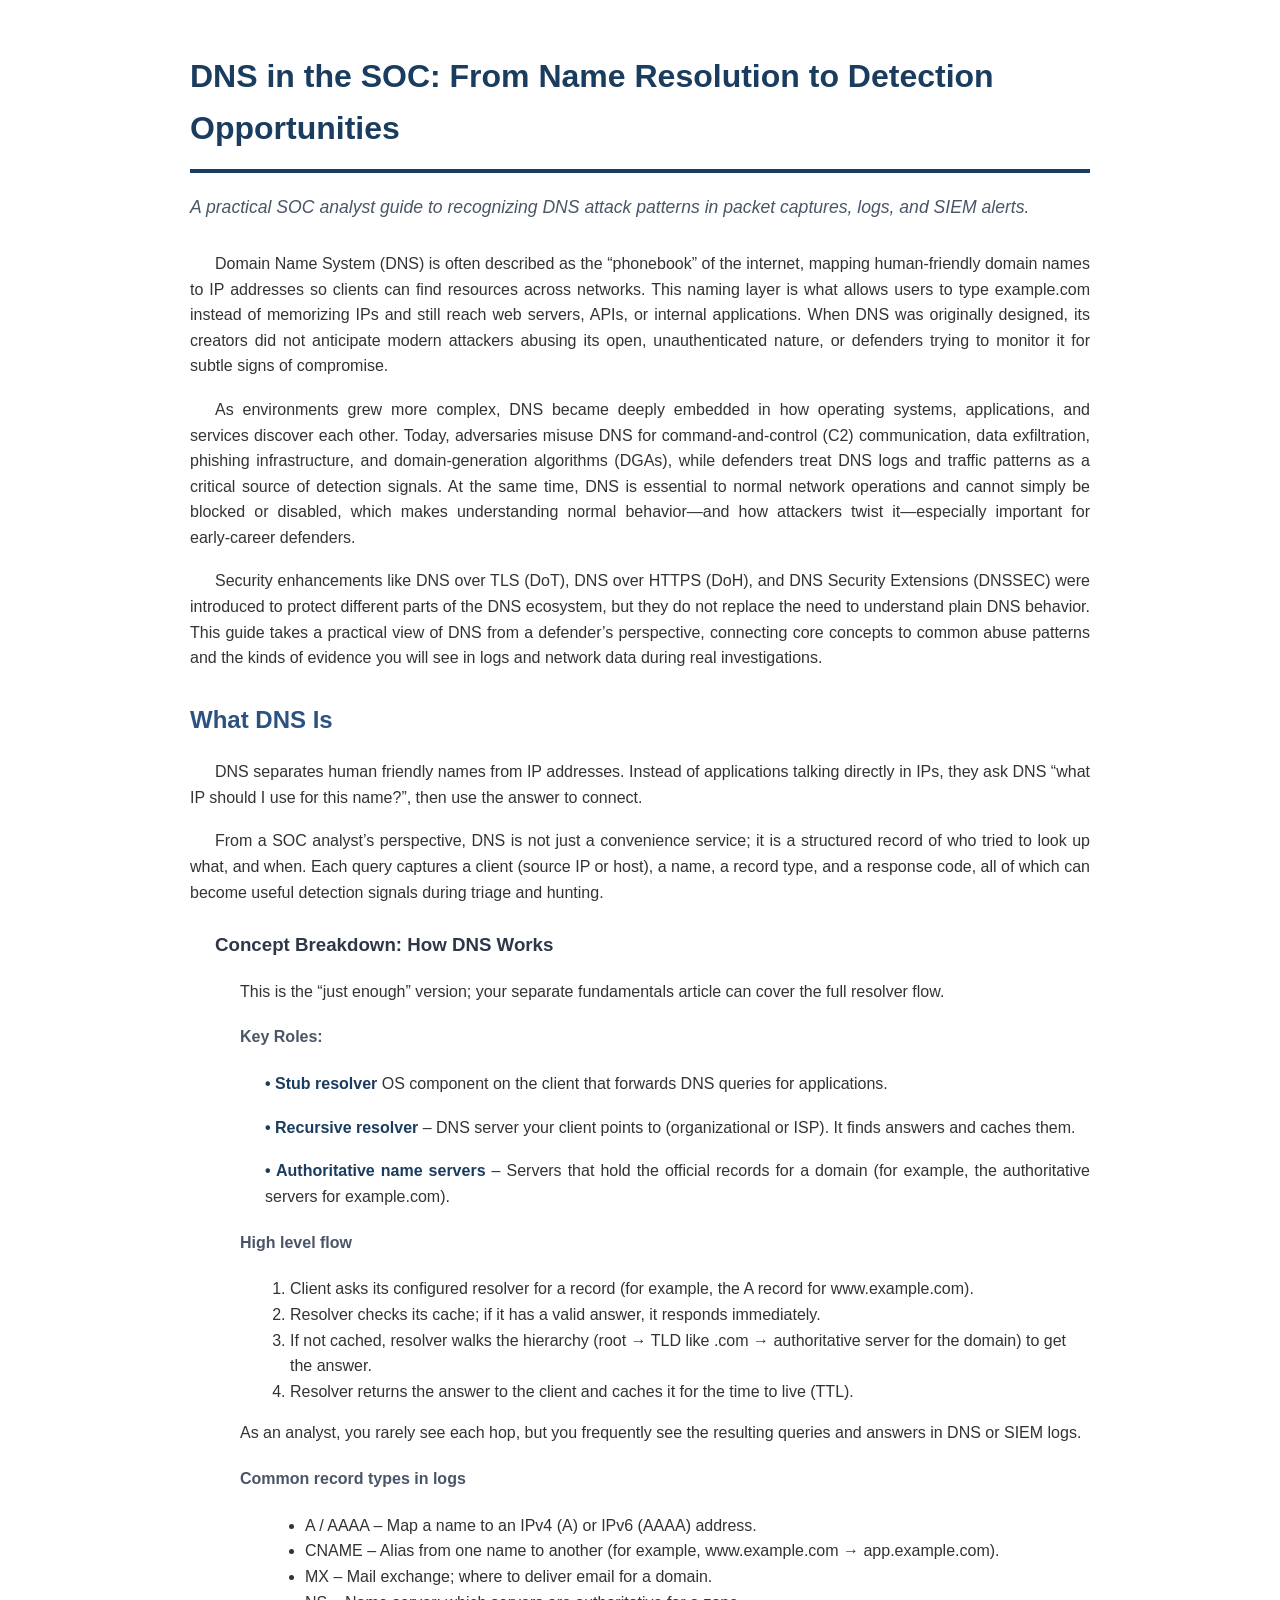
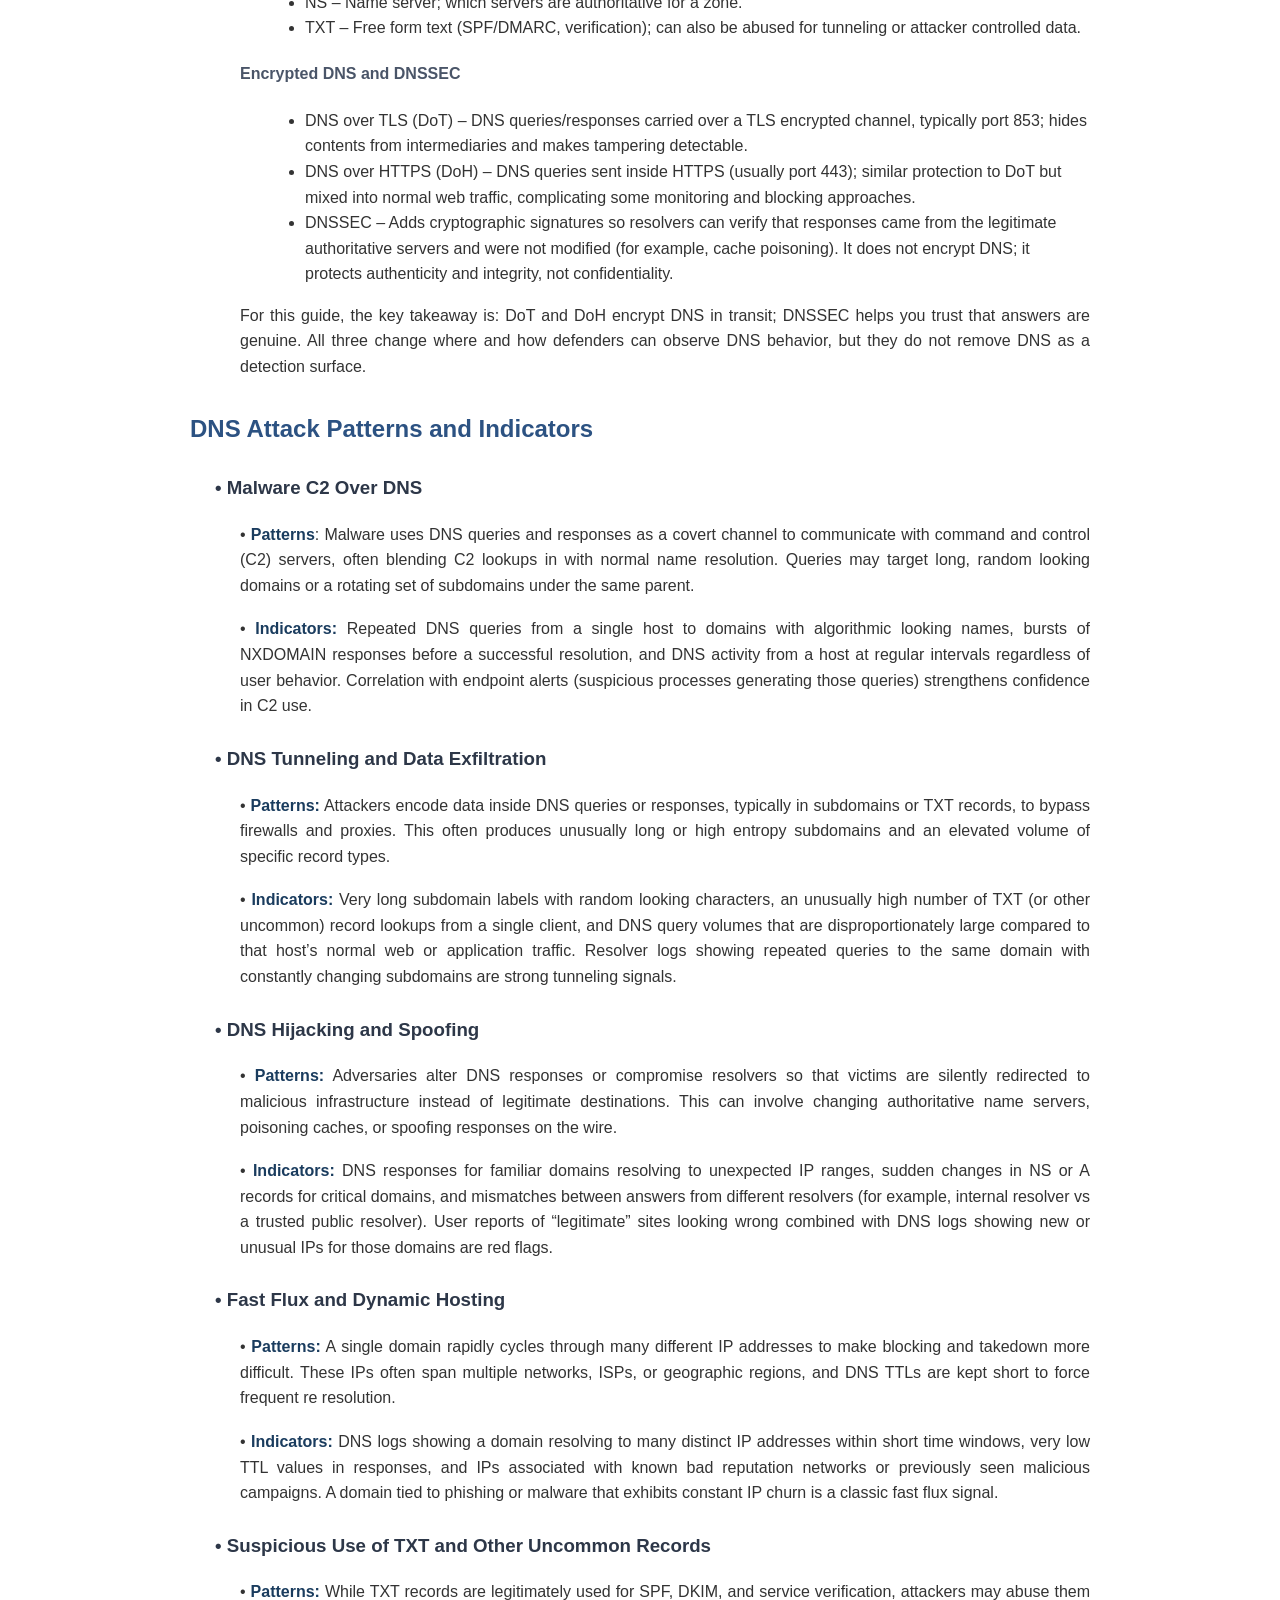
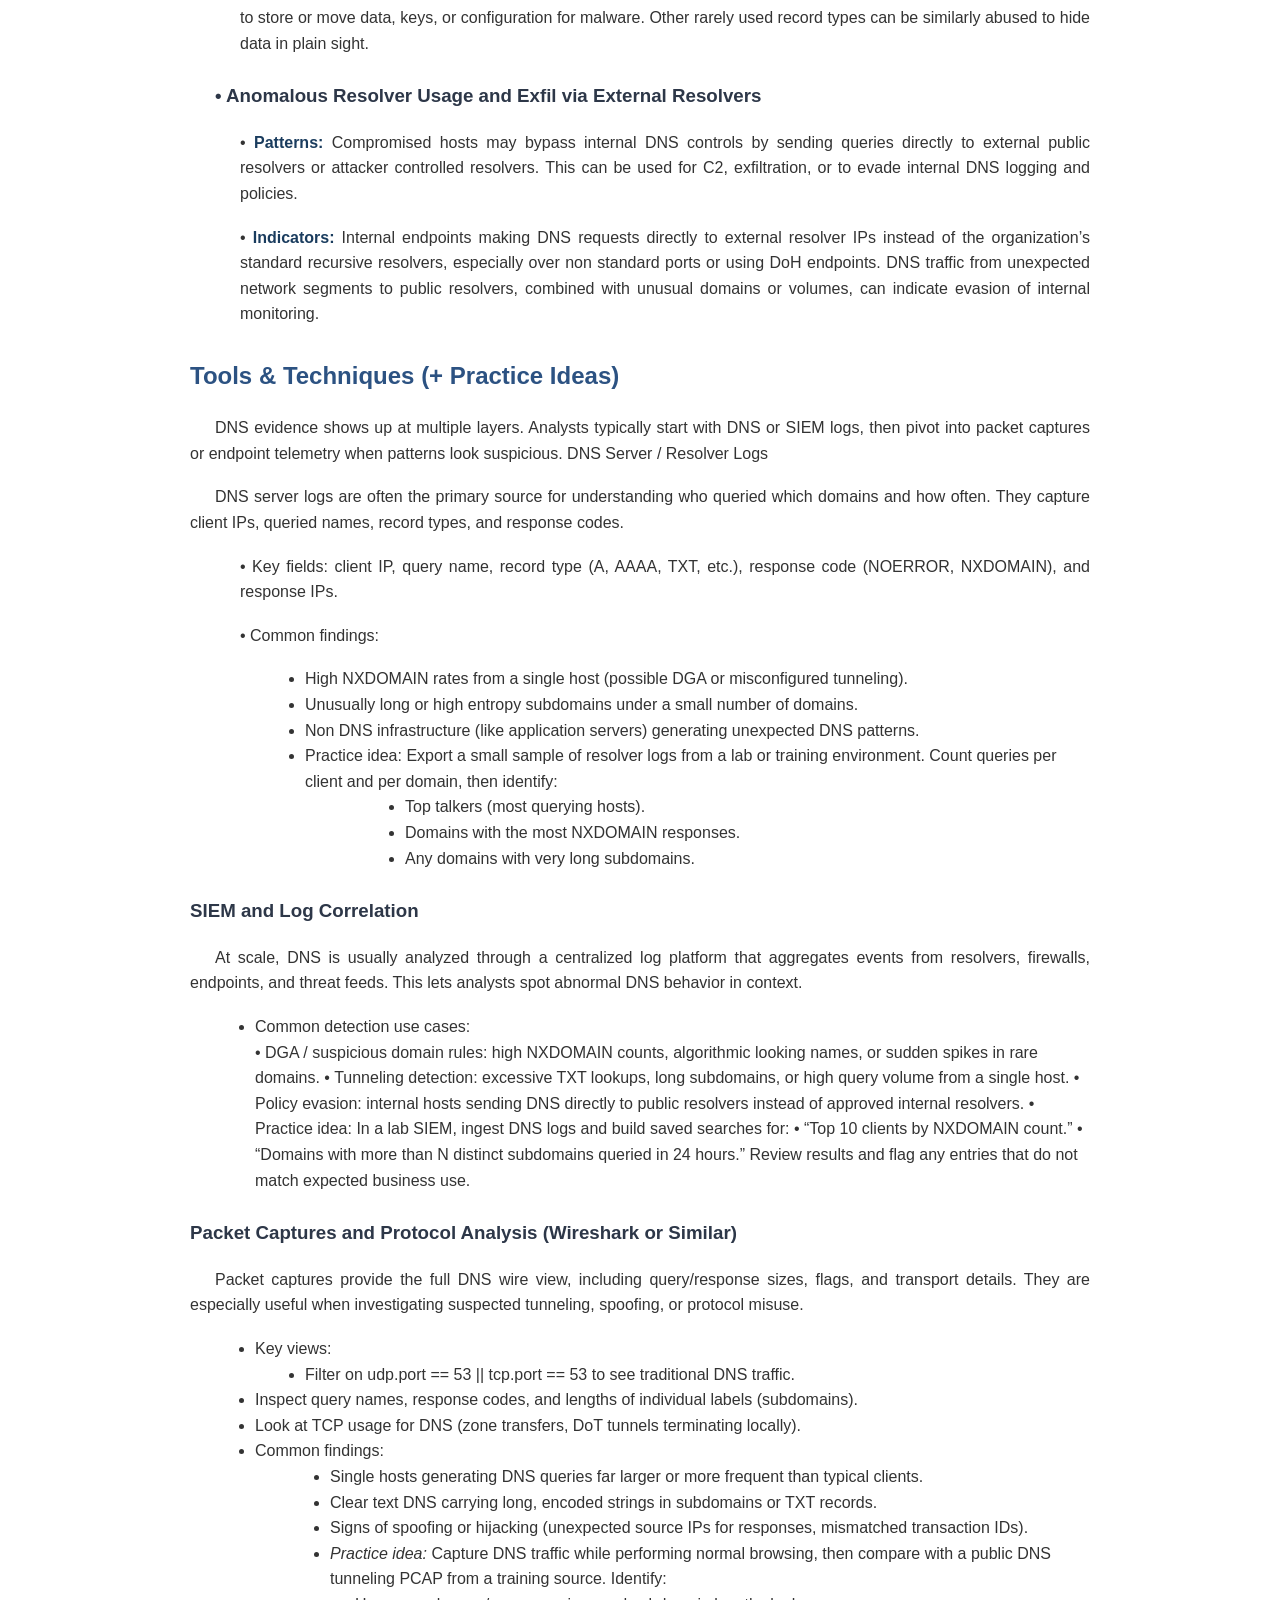
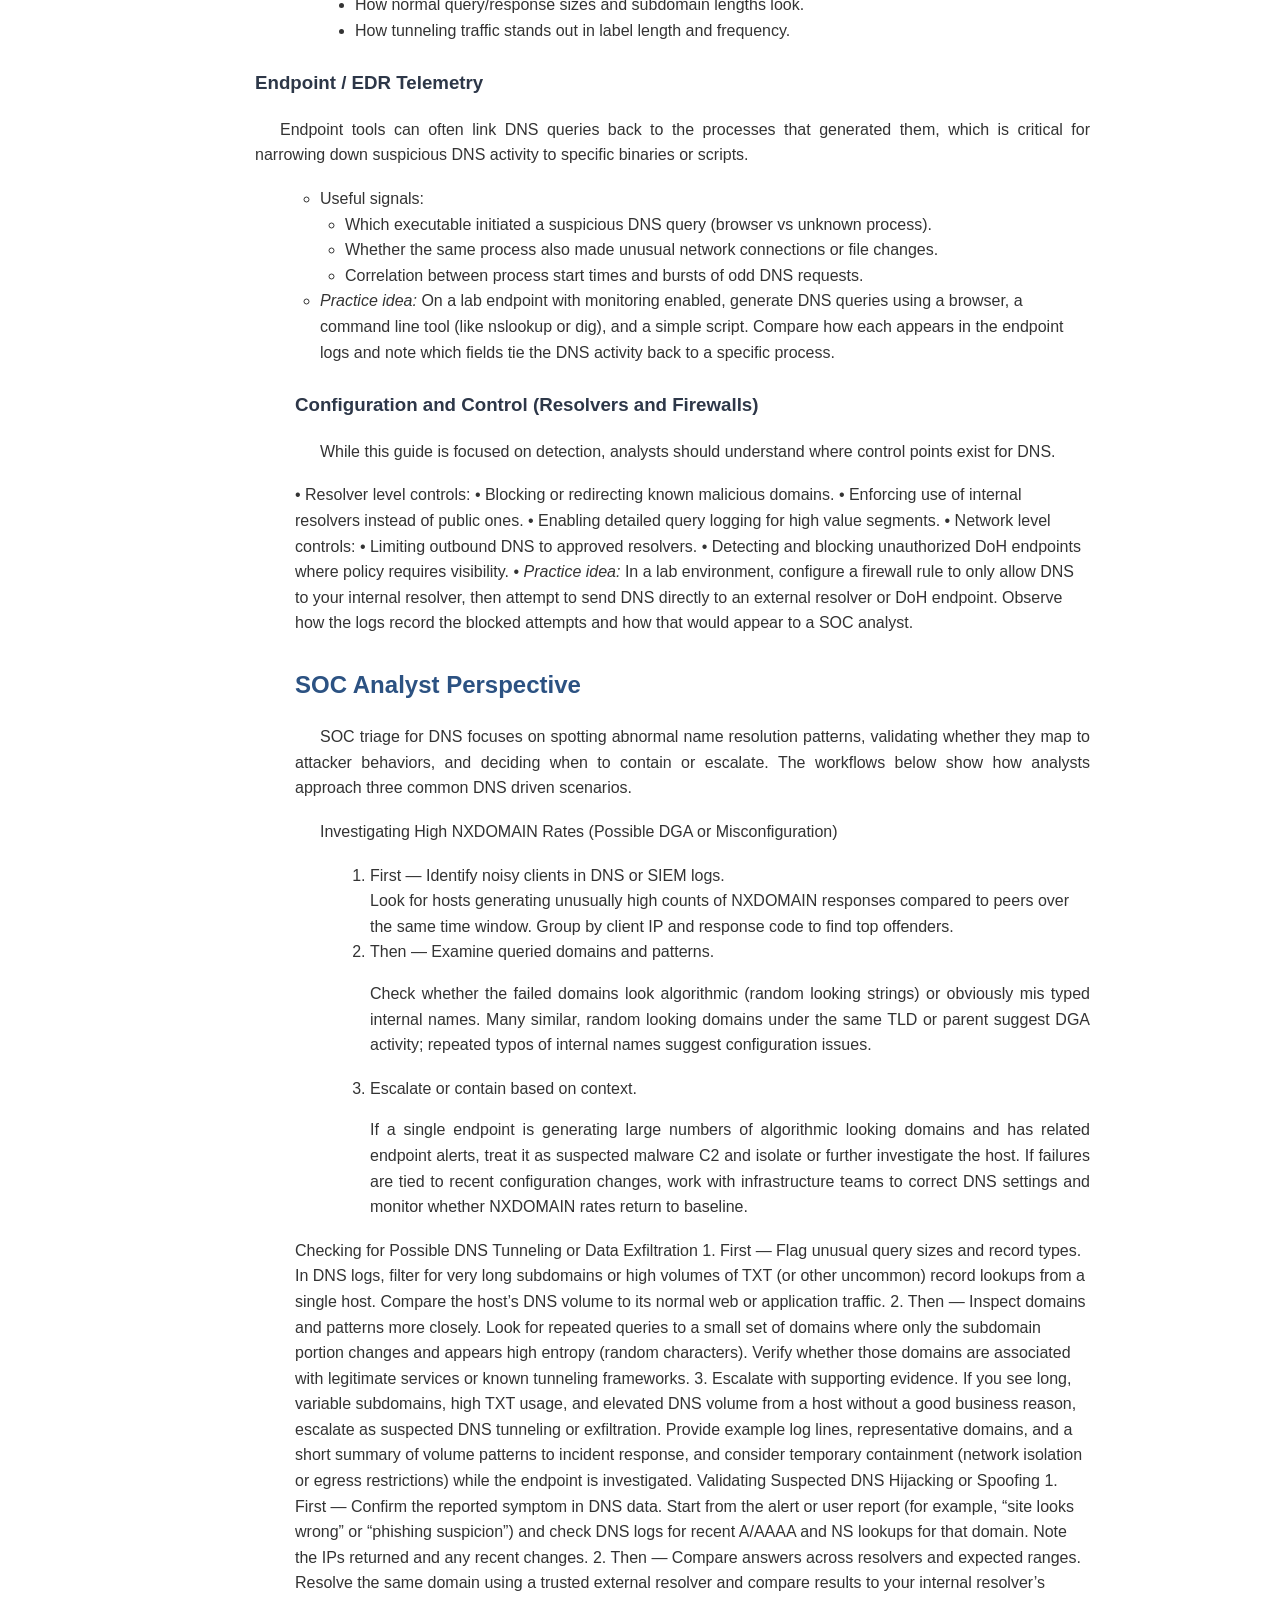
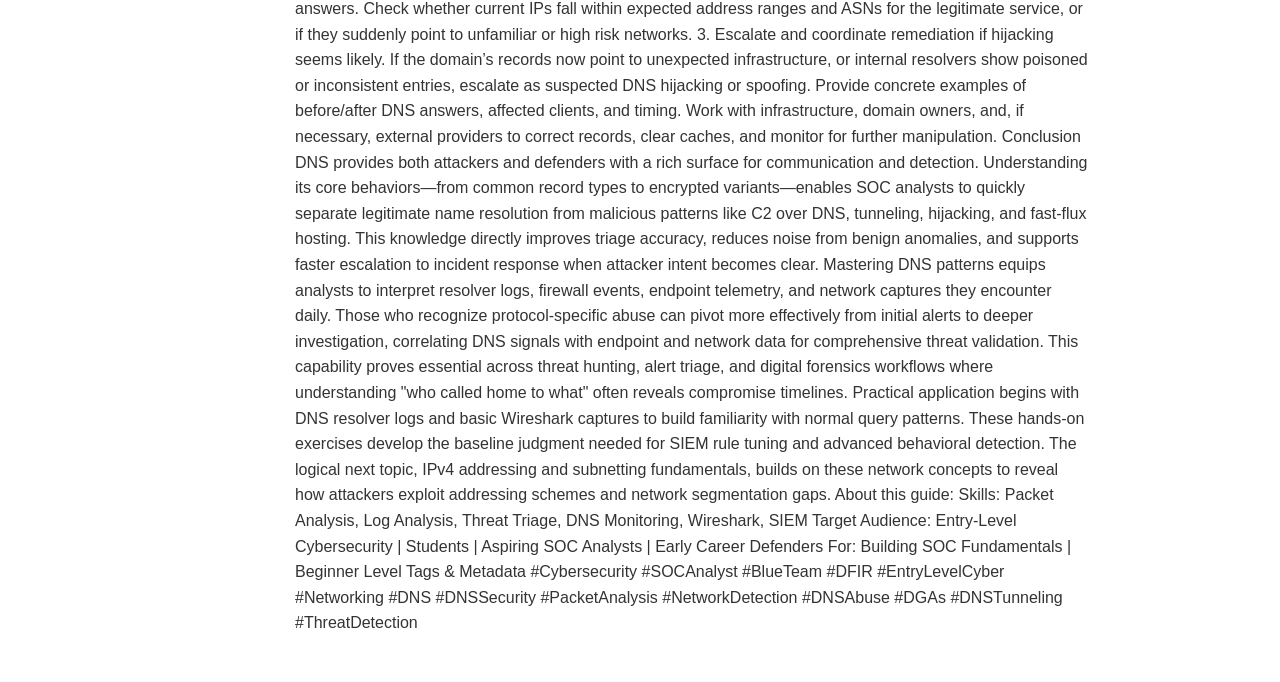
<file: articles/SOC_Guidebook/Network_Security/DNS-guide.html>
<!DOCTYPE html>
<html lang="en">
<head>
    <meta charset="UTF-8">
    <meta name="viewport" content="width=device-width, initial-scale=1.0">
    <title>DNS in the SOC: From Name Resolution to Detection Opportunities</title>
    <meta name="description" content="Practical SOC analyst guide to DNS attack patterns in packet captures, logs, SIEM alerts. DNS workflows.">
    <meta name="keywords" content="DNS, SOC analyst, cybersecurity, packet analysis, Wireshark, DFIR, network attacks, Entry level cyber, Network detection, threat detection, DNS Tunneling, DNS Abuse, DNS Security">
    <meta name="robots" content="index, follow">
    <meta property="og:title" content="DNS: What Analysts Detect in Network Traffic">
    <meta property="og:description" content="SOC guide to DNS attacks, triage workflows, Wireshark for entry-level cybersecurity">
    <meta property="og:type" content="article">
    <style>
        body { 
            font-family: 'Segoe UI', Tahoma, Geneva, Verdana, sans-serif; 
            line-height: 1.6; 
            max-width: 900px; 
            margin: 0 auto; 
            padding: 30px; 
            color: #333; 
        }
        h1 { 
            color: #1a3c5e; 
            border-bottom: 4px solid #1a3c5e; 
            padding-bottom: 15px; 
            margin-bottom: 20px;
        }
        h2 { 
            color: #2c5282; 
            margin-top: 30px;
        }
        h3 { 
            color: #2d3748; 
            margin-top: 25px;
        }
        h4 { 
            color: #4a5568;
            margin-top: 20px;
        }
        p { 
            margin-bottom: 18px; 
            text-align: justify;
        }
        .first-line-indent {
            text-indent: 25px;
        }
        .single-indent {
            margin-left: 25px; 
        }
        .double-indent { 
            margin-left: 50px; 
        }
        .triple-indent { 
            margin-left: 75px; 
        }
        .quad-indent {
            margin-left: 100px;
        }
        table { 
            border-collapse: collapse; 
            width: 100%; 
            margin: 25px 0; 
            font-size: 14px;
        }
        th, td { 
            border: 1px solid #ddd; 
            padding: 12px; 
            text-align: left; 
        }
        th { 
            background-color: #1a3c5e; 
            color: white; 
            font-weight: bold;
        }
        tr:nth-child(even) { 
            background-color: #f7fafc; 
        }
        ol { 
            margin: 15px 0; 
            padding-left: 25px;
        }
        .section-break {
            margin: 40px 0;
            border-bottom: 2px solid #e2e8f0;
            padding-bottom: 20px;
        }
        .about-section {
            background: #f7fafc;
            padding: 25px;
            border-left: 5px solid #1a3c5e;
            margin: 40px 0;
        }
        .tags {
            font-size: 14px;
            color: #666;
            line-height: 1.4;
        }
        .subtitle {
            font-style: italic;
            color: #4a5568;
            font-size: 1.1em;
            margin-bottom: 30px;
        }
        code {
            background: #f1f5f9;
            padding: 2px 6px;
            border-radius: 3px;
            font-family: 'Courier New', monospace;
        }
        strong {
            font-weight: bold;
            color: #1a3c5e;

    </style>
</head>
<body>

<h1>DNS in the SOC: From Name Resolution to Detection Opportunities</h1>

  <p class="subtitle">A practical SOC analyst guide to recognizing DNS attack patterns in packet captures, logs, and SIEM alerts.</p>
  
  <p class="first-line-indent">    Domain Name System (DNS) is often described as the “phonebook” of the internet, mapping human‑friendly domain names to IP addresses so clients can find resources across networks. This naming layer is what allows users to type example.com instead of memorizing IPs and still reach web servers, APIs, or internal applications. When DNS was originally designed, its creators did not anticipate modern attackers abusing its open, unauthenticated nature, or defenders trying to monitor it for subtle signs of compromise. </p>
  <p class="first-line-indent">    As environments grew more complex, DNS became deeply embedded in how operating systems, applications, and services discover each other. Today, adversaries misuse DNS for command‑and‑control (C2) communication, data exfiltration, phishing infrastructure, and domain‑generation algorithms (DGAs), while defenders treat DNS logs and traffic patterns as a critical source of detection signals. At the same time, DNS is essential to normal network operations and cannot simply be blocked or disabled, which makes understanding normal behavior—and how attackers twist it—especially important for early‑career defenders. </p>
  <p class="first-line-indent">    Security enhancements like DNS over TLS (DoT), DNS over HTTPS (DoH), and DNS Security Extensions (DNSSEC) were introduced to protect different parts of the DNS ecosystem, but they do not replace the need to understand plain DNS behavior. This guide takes a practical view of DNS from a defender’s perspective, connecting core concepts to common abuse patterns and the kinds of evidence you will see in logs and network data during real investigations. </p>


<h2>What DNS Is</h2>

  <p class="first-line-indent">DNS separates human friendly names from IP addresses. Instead of applications talking directly in IPs, they ask DNS “what IP should I use for this name?”, then use the answer to connect.</p>
  <p class="first-line-indent"> From a SOC analyst’s perspective, DNS is not just a convenience service; it is a structured record of who tried to look up what, and when. Each query captures a client (source IP or host), a name, a record type, and a response code, all of which can become useful detection signals during triage and hunting.</p>

 <h3 class="single-indent"> Concept Breakdown: How DNS Works </h3>
  <p class="double-indent">This is the “just enough” version; your separate fundamentals article can cover the full resolver flow.</p>
  <h4 class="double-indent"> Key Roles:</h4>
    <p class="triple-indent"> <strong>•	Stub resolver </strong> OS component on the client that forwards DNS queries for applications.</p>
    <p class="triple-indent"><strong>•	Recursive resolver </strong>– DNS server your client points to (organizational or ISP). It finds answers and caches them.</p>
    <p class="triple-indent"><strong>•	Authoritative name servers </strong>– Servers that hold the official records for a domain (for example, the authoritative servers for example.com).</p>
   <h4 class="double-indent">High level flow</h4>
    <ol>
        <li class="triple-indent"> Client asks its configured resolver for a record (for example, the A record for www.example.com).</li>
        <li class="triple-indent"> Resolver checks its cache; if it has a valid answer, it responds immediately.</li>
        <li class="triple-indent"> If not cached, resolver walks the hierarchy (root → TLD like .com → authoritative server for the domain) to get the answer.</li>
        <li class="triple-indent"> Resolver returns the answer to the client and caches it for the time to live (TTL).</li>
    </ol>
    <p class="double-indent">As an analyst, you rarely see each hop, but you frequently see the resulting queries and answers in DNS or SIEM logs.</p>
    <h4 class="double-indent">Common record types in logs</h4>
    <ul>
        <li class="triple-indent">	A / AAAA – Map a name to an IPv4 (A) or IPv6 (AAAA) address.</li>
        <li class="triple-indent">	CNAME – Alias from one name to another (for example, www.example.com → app.example.com).</li>
        <li class="triple-indent">	MX – Mail exchange; where to deliver email for a domain.</li>
        <li class="triple-indent">	NS – Name server; which servers are authoritative for a zone.</li>
        <li class="triple-indent">	TXT – Free form text (SPF/DMARC, verification); can also be abused for tunneling or attacker controlled data.</li>
    </ul>
    <h4 class="double-indent">Encrypted DNS and DNSSEC</h4>
    <ul>
        <li class="triple-indent">	DNS over TLS (DoT) – DNS queries/responses carried over a TLS encrypted channel, typically port 853; hides contents from intermediaries and makes tampering detectable.</li>
        <li class="triple-indent">	DNS over HTTPS (DoH) – DNS queries sent inside HTTPS (usually port 443); similar protection to DoT but mixed into normal web traffic, complicating some monitoring and blocking approaches.</li>
        <li class="triple-indent">	DNSSEC – Adds cryptographic signatures so resolvers can verify that responses came from the legitimate authoritative servers and were not modified (for example, cache poisoning). It does not encrypt DNS; it protects authenticity and integrity, not confidentiality.</li>
    </ul>
    <p class="double-indent">For this guide, the key takeaway is: DoT and DoH encrypt DNS in transit; DNSSEC helps you trust that answers are genuine. All three change where and how defenders can observe DNS behavior, but they do not remove DNS as a detection surface.</p>

<h2>DNS Attack Patterns and Indicators</h2>
    <h3 class="single-indent">• Malware C2 Over DNS</h3>
        <p class="double-indent">•	<strong>Patterns</strong>: Malware uses DNS queries and responses as a covert channel to communicate with command and control (C2) servers, often blending C2 lookups in with normal name resolution. Queries may target long, random looking domains or a rotating set of subdomains under the same parent.</p>
        <p class="double-indent">•	<strong>Indicators:</strong> Repeated DNS queries from a single host to domains with algorithmic looking names, bursts of NXDOMAIN responses before a successful resolution, and DNS activity from a host at regular intervals regardless of user behavior. Correlation with endpoint alerts (suspicious processes generating those queries) strengthens confidence in C2 use.</p>
    <h3 class="single-indent">•	DNS Tunneling and Data Exfiltration</h3>
        <p class="double-indent">•	<strong>Patterns:</strong> Attackers encode data inside DNS queries or responses, typically in subdomains or TXT records, to bypass firewalls and proxies. This often produces unusually long or high entropy subdomains and an elevated volume of specific record types.</p>
        <p class="double-indent">•	<strong>Indicators: </strong>Very long subdomain labels with random looking characters, an unusually high number of TXT (or other uncommon) record lookups from a single client, and DNS query volumes that are disproportionately large compared to that host’s normal web or application traffic. Resolver logs showing repeated queries to the same domain with constantly changing subdomains are strong tunneling signals.</p>
    <h3 class="single-indent">•	DNS Hijacking and Spoofing</h3>
        <p class="double-indent">•	<strong>Patterns:</strong> Adversaries alter DNS responses or compromise resolvers so that victims are silently redirected to malicious infrastructure instead of legitimate destinations. This can involve changing authoritative name servers, poisoning caches, or spoofing responses on the wire.</p>
        <p class="double-indent">•	<strong>Indicators:</strong> DNS responses for familiar domains resolving to unexpected IP ranges, sudden changes in NS or A records for critical domains, and mismatches between answers from different resolvers (for example, internal resolver vs a trusted public resolver). User reports of “legitimate” sites looking wrong combined with DNS logs showing new or unusual IPs for those domains are red flags.</p>
    <h3 class="single-indent">•	Fast Flux and Dynamic Hosting</h3>
        <p class="double-indent">•	<strong>Patterns:</strong> A single domain rapidly cycles through many different IP addresses to make blocking and takedown more difficult. These IPs often span multiple networks, ISPs, or geographic regions, and DNS TTLs are kept short to force frequent re resolution.</p>
        <p class="double-indent">•	<strong>Indicators:</strong> DNS logs showing a domain resolving to many distinct IP addresses within short time windows, very low TTL values in responses, and IPs associated with known bad reputation networks or previously seen malicious campaigns. A domain tied to phishing or malware that exhibits constant IP churn is a classic fast flux signal.</p>
    <h3 class="single-indent">•	Suspicious Use of TXT and Other Uncommon Records</h3>
        <p class="double-indent">•	<strong>Patterns:</strong> While TXT records are legitimately used for SPF, DKIM, and service verification, attackers may abuse them to store or move data, keys, or configuration for malware. Other rarely used record types can be similarly abused to hide data in plain sight.</p>
    <h3 class="single-indent">•	Anomalous Resolver Usage and Exfil via External Resolvers</h3>
        <p class="double-indent">•	<strong>Patterns:</strong> Compromised hosts may bypass internal DNS controls by sending queries directly to external public resolvers or attacker controlled resolvers. This can be used for C2, exfiltration, or to evade internal DNS logging and policies.</p>
        <p class="double-indent">•	<strong>Indicators:</strong> Internal endpoints making DNS requests directly to external resolver IPs instead of the organization’s standard recursive resolvers, especially over non standard ports or using DoH endpoints. DNS traffic from unexpected network segments to public resolvers, combined with unusual domains or volumes, can indicate evasion of internal monitoring.</p>

<h2>Tools & Techniques (+ Practice Ideas)</h2>
<p class="first-line-indent">DNS evidence shows up at multiple layers. Analysts typically start with DNS or SIEM logs, then pivot into packet captures or endpoint telemetry when patterns look suspicious.
DNS Server / Resolver Logs</p>
<p class="first-line-indent">DNS server logs are often the primary source for understanding who queried which domains and how often. They capture client IPs, queried names, record types, and response codes.
<p class="double-indent">•	Key fields: client IP, query name, record type (A, AAAA, TXT, etc.), response code (NOERROR, NXDOMAIN), and response IPs. </p>
<p class="double-indent">•	Common findings:</p>
    <ul class="triple-indent">
        <li>High NXDOMAIN rates from a single host (possible DGA or misconfigured tunneling).</li>
        <li>Unusually long or high entropy subdomains under a small number of domains.</li>
        <li> 	Non DNS infrastructure (like application servers) generating unexpected DNS patterns. </li>
        <li>Practice idea: Export a small sample of resolver logs from a lab or training environment. Count queries per client and per domain, then identify:</li>
	            <li class="quad-indent">Top talkers (most querying hosts).</li>
	            <li class="quad-indent">Domains with the most NXDOMAIN responses.</li>
	            <li class="quad-indent">Any domains with very long subdomains.</li>
    </ul>
    <h3>SIEM and Log Correlation</h3>
<p class="first-line-indent">At scale, DNS is usually analyzed through a centralized log platform that aggregates events from resolvers, firewalls, endpoints, and threat feeds. This lets analysts spot abnormal DNS behavior in context.</p>
<ul class="single-indent">
    <li>Common detection use cases:</li>
•	DGA / suspicious domain rules: high NXDOMAIN counts, algorithmic looking names, or sudden spikes in rare domains.
•	Tunneling detection: excessive TXT lookups, long subdomains, or high query volume from a single host.
•	Policy evasion: internal hosts sending DNS directly to public resolvers instead of approved internal resolvers.
•	Practice idea: In a lab SIEM, ingest DNS logs and build saved searches for:
•	“Top 10 clients by NXDOMAIN count.”
•	“Domains with more than N distinct subdomains queried in 24 hours.”
Review results and flag any entries that do not match expected business use.
</ul>
    <h3>Packet Captures and Protocol Analysis (Wireshark or Similar)</h3>
<p class="first-line-indent">Packet captures provide the full DNS wire view, including query/response sizes, flags, and transport details. They are especially useful when investigating suspected tunneling, spoofing, or protocol misuse.</p>
    <ul class="single-indent">	
        <li>Key views:</li>
            <li class="double-indent">Filter on udp.port == 53 || tcp.port == 53 to see traditional DNS traffic.</li>
            <li>Inspect query names, response codes, and lengths of individual labels (subdomains).</li>
            <li>Look at TCP usage for DNS (zone transfers, DoT tunnels terminating locally).</li>
        <li>Common findings:</li>
            <li class="triple-indent"> Single hosts generating DNS queries far larger or more frequent than typical clients.</li>
            <li class="triple-indent"> Clear text DNS carrying long, encoded strings in subdomains or TXT records.</li>
            <li class="triple-indent"> Signs of spoofing or hijacking (unexpected source IPs for responses, mismatched transaction IDs).</li>
            <li class="triple-indent"> <em>Practice idea:</em> Capture DNS traffic while performing normal browsing, then compare with a public DNS tunneling PCAP from a training source. Identify:</li>
                <li class="quad-indent"> How normal query/response sizes and subdomain lengths look.</li>
                <li class="quad-indent"> How tunneling traffic stands out in label length and frequency.</li>
<h3>Endpoint / EDR Telemetry</h3>
<p class="first-line-indent">Endpoint tools can often link DNS queries back to the processes that generated them, which is critical for narrowing down suspicious DNS activity to specific binaries or scripts.</p>
    <ul>
    <li class="single-indent">Useful signals:</li>
        <li class="double-indent">Which executable initiated a suspicious DNS query (browser vs unknown process).</li>
        <li class="double-indent">Whether the same process also made unusual network connections or file changes.</li>
        <li class="double-indent">Correlation between process start times and bursts of odd DNS requests.</li>
<li class="single-indent"><em>Practice idea:</em> On a lab endpoint with monitoring enabled, generate DNS queries using a browser, a command line tool (like nslookup or dig), and a simple script. Compare how each appears in the endpoint logs and note which fields tie the DNS activity back to a specific process.</li>
<h3>Configuration and Control (Resolvers and Firewalls)</h3>
<p class="first-line-indent">While this guide is focused on detection, analysts should understand where control points exist for DNS.</p>
•	Resolver level controls:
•	Blocking or redirecting known malicious domains.
•	Enforcing use of internal resolvers instead of public ones.
•	Enabling detailed query logging for high value segments.
•	Network level controls:
•	Limiting outbound DNS to approved resolvers.
•	Detecting and blocking unauthorized DoH endpoints where policy requires visibility.
•	<em>Practice idea:</em> In a lab environment, configure a firewall rule to only allow DNS to your internal resolver, then attempt to send DNS directly to an external resolver or DoH endpoint. Observe how the logs record the blocked attempts and how that would appear to a SOC analyst.
<h2>SOC Analyst Perspective</h2>
    <p class="first-line-indent">SOC triage for DNS focuses on spotting abnormal name resolution patterns, validating whether they map to attacker behaviors, and deciding when to contain or escalate. The workflows below show how analysts approach three common DNS driven scenarios.</p>
    <p class="single-indent">Investigating High NXDOMAIN Rates (Possible DGA or Misconfiguration)</p>
    <ol>
        <li class="double-indent">First — Identify noisy clients in DNS or SIEM logs.
        <br class="double-indent">Look for hosts generating unusually high counts of NXDOMAIN responses compared to peers over the same time window. Group by client IP and response code to find top offenders.</li>
        <li class="double-indent">Then — Examine queried domains and patterns.</li>
        <p class="double-indent">Check whether the failed domains look algorithmic (random looking strings) or obviously mis typed internal names. Many similar, random looking domains under the same TLD or parent suggest DGA activity; repeated typos of internal names suggest configuration issues.</p>
        <li class="double-indent">Escalate or contain based on context.</li>
        <p class="double-indent">If a single endpoint is generating large numbers of algorithmic looking domains and has related endpoint alerts, treat it as suspected malware C2 and isolate or further investigate the host. If failures are tied to recent configuration changes, work with infrastructure teams to correct DNS settings and monitor whether NXDOMAIN rates return to baseline.</p>
    </ol>
Checking for Possible DNS Tunneling or Data Exfiltration
1.	First — Flag unusual query sizes and record types.
In DNS logs, filter for very long subdomains or high volumes of TXT (or other uncommon) record lookups from a single host. Compare the host’s DNS volume to its normal web or application traffic.
2.	Then — Inspect domains and patterns more closely.
Look for repeated queries to a small set of domains where only the subdomain portion changes and appears high entropy (random characters). Verify whether those domains are associated with legitimate services or known tunneling frameworks.
3.	Escalate with supporting evidence.
If you see long, variable subdomains, high TXT usage, and elevated DNS volume from a host without a good business reason, escalate as suspected DNS tunneling or exfiltration. Provide example log lines, representative domains, and a short summary of volume patterns to incident response, and consider temporary containment (network isolation or egress restrictions) while the endpoint is investigated.
Validating Suspected DNS Hijacking or Spoofing
1.	First — Confirm the reported symptom in DNS data.
Start from the alert or user report (for example, “site looks wrong” or “phishing suspicion”) and check DNS logs for recent A/AAAA and NS lookups for that domain. Note the IPs returned and any recent changes.
2.	Then — Compare answers across resolvers and expected ranges.
Resolve the same domain using a trusted external resolver and compare results to your internal resolver’s answers. Check whether current IPs fall within expected address ranges and ASNs for the legitimate service, or if they suddenly point to unfamiliar or high risk networks.
3.	Escalate and coordinate remediation if hijacking seems likely.
If the domain’s records now point to unexpected infrastructure, or internal resolvers show poisoned or inconsistent entries, escalate as suspected DNS hijacking or spoofing. Provide concrete examples of before/after DNS answers, affected clients, and timing. Work with infrastructure, domain owners, and, if necessary, external providers to correct records, clear caches, and monitor for further manipulation.
Conclusion
DNS provides both attackers and defenders with a rich surface for communication and detection. Understanding its core behaviors—from common record types to encrypted variants—enables SOC analysts to quickly separate legitimate name resolution from malicious patterns like C2 over DNS, tunneling, hijacking, and fast-flux hosting. This knowledge directly improves triage accuracy, reduces noise from benign anomalies, and supports faster escalation to incident response when attacker intent becomes clear.
Mastering DNS patterns equips analysts to interpret resolver logs, firewall events, endpoint telemetry, and network captures they encounter daily. Those who recognize protocol-specific abuse can pivot more effectively from initial alerts to deeper investigation, correlating DNS signals with endpoint and network data for comprehensive threat validation. This capability proves essential across threat hunting, alert triage, and digital forensics workflows where understanding "who called home to what" often reveals compromise timelines.
Practical application begins with DNS resolver logs and basic Wireshark captures to build familiarity with normal query patterns. These hands-on exercises develop the baseline judgment needed for SIEM rule tuning and advanced behavioral detection. The logical next topic, IPv4 addressing and subnetting fundamentals, builds on these network concepts to reveal how attackers exploit addressing schemes and network segmentation gaps.






















About this guide:
Skills: Packet Analysis, Log Analysis, Threat Triage, DNS Monitoring, Wireshark, SIEM
Target Audience: Entry-Level Cybersecurity | Students | Aspiring SOC Analysts | Early Career Defenders
For: Building SOC Fundamentals | Beginner Level


Tags & Metadata
#Cybersecurity #SOCAnalyst #BlueTeam #DFIR #EntryLevelCyber
#Networking #DNS #DNSSecurity #PacketAnalysis #NetworkDetection
#DNSAbuse #DGAs #DNSTunneling #ThreatDetection



    
</body>
</file>
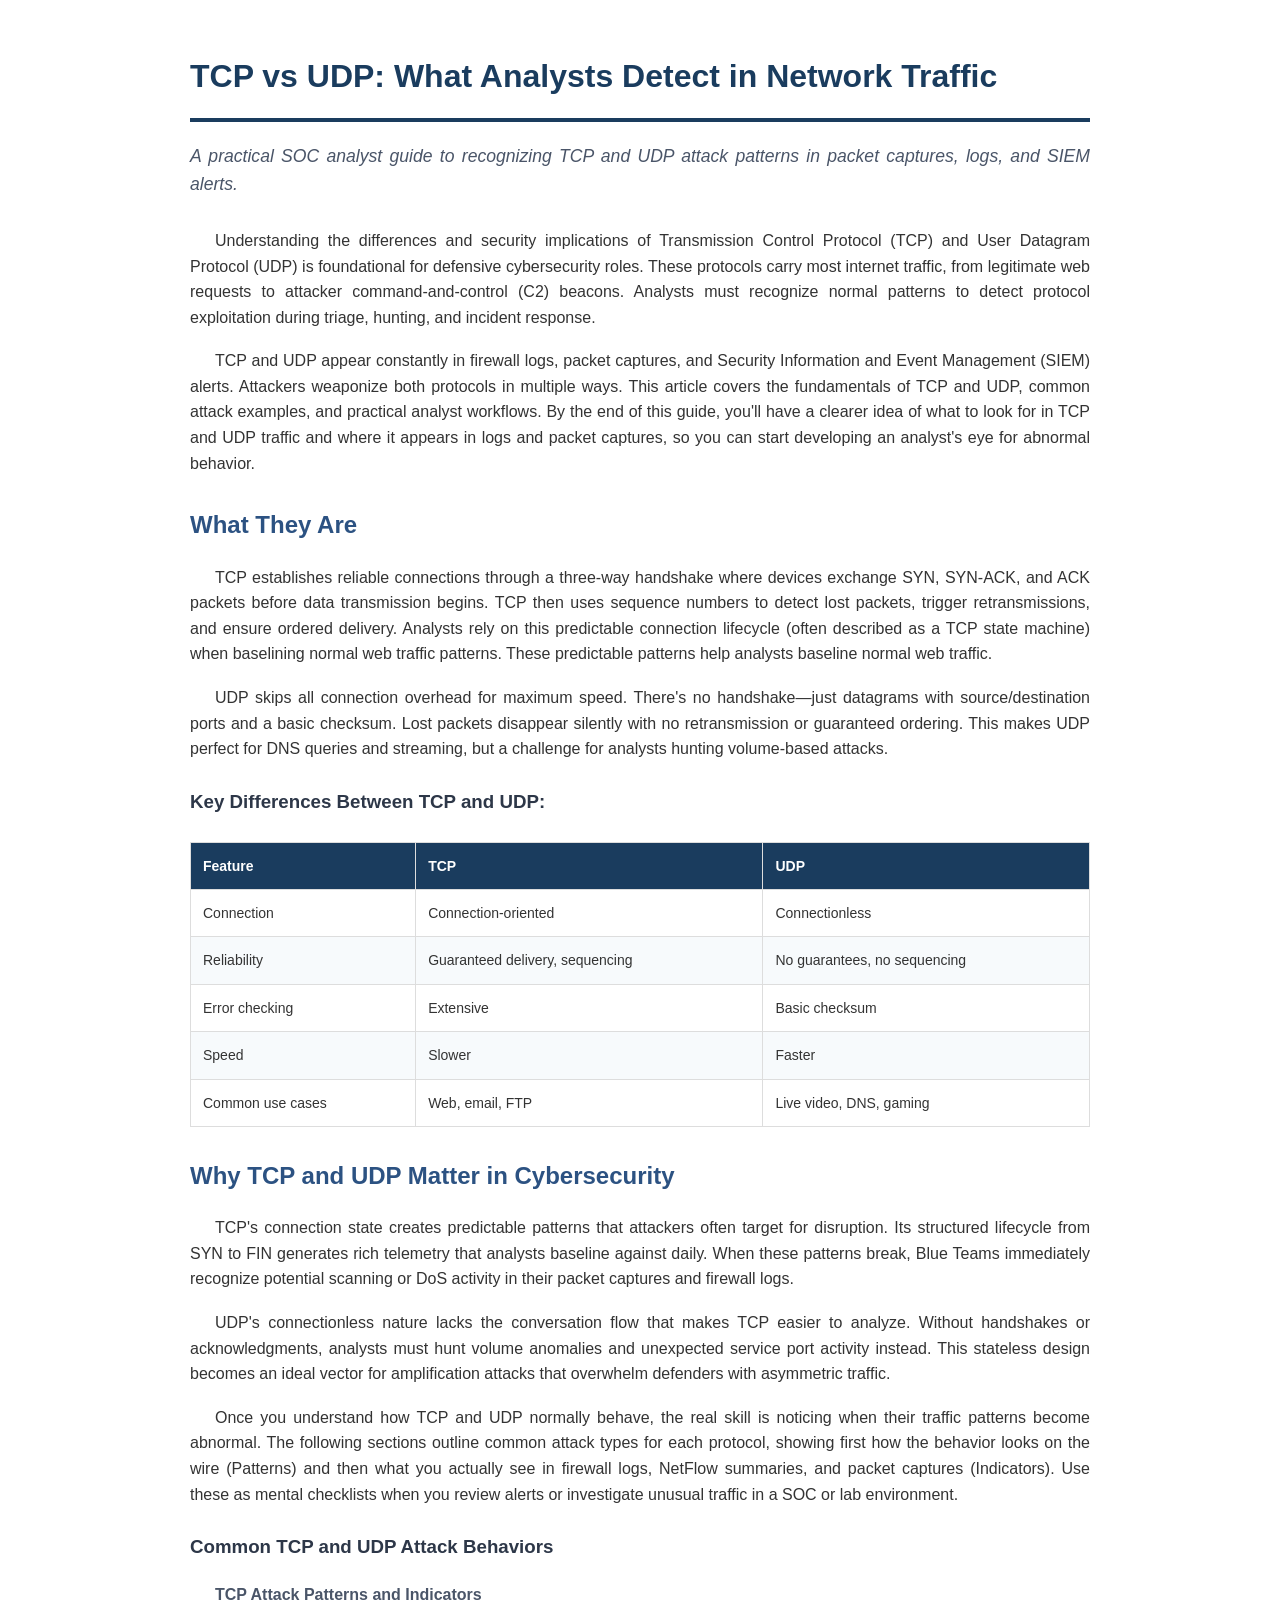
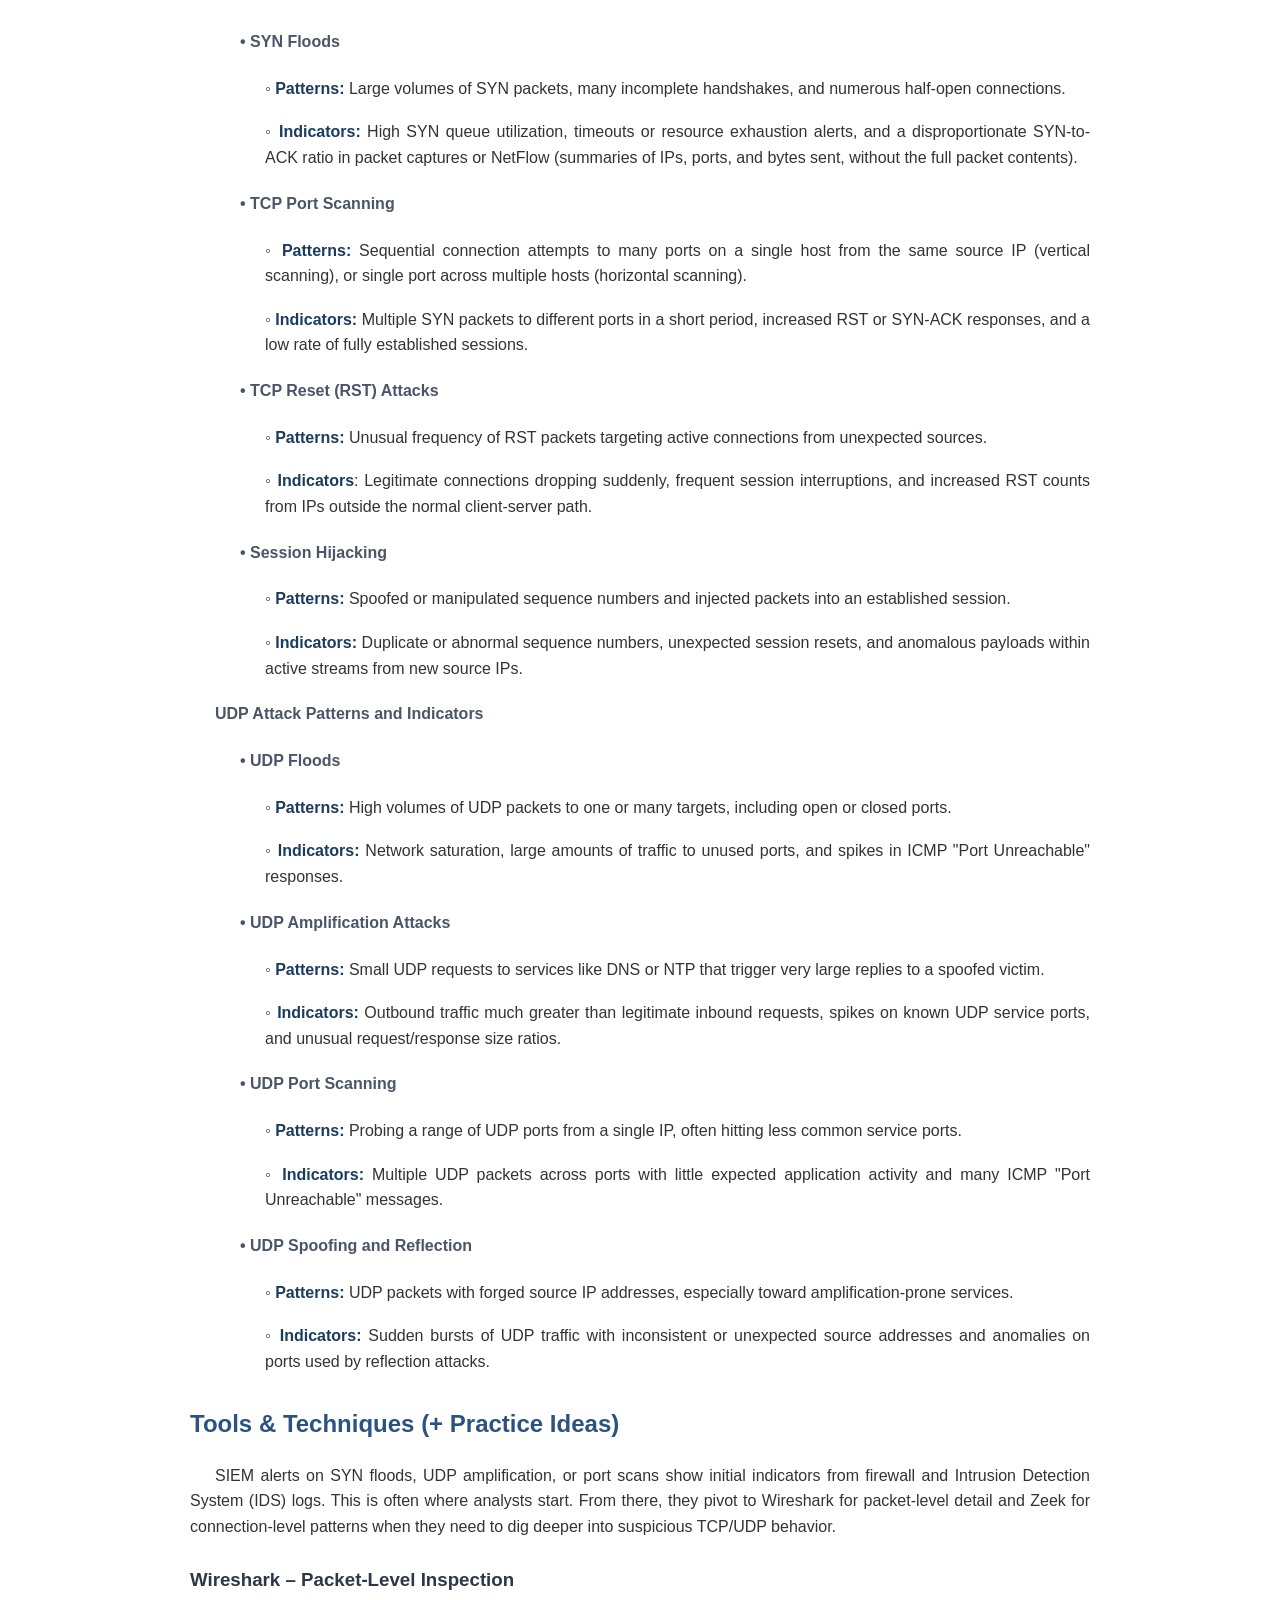
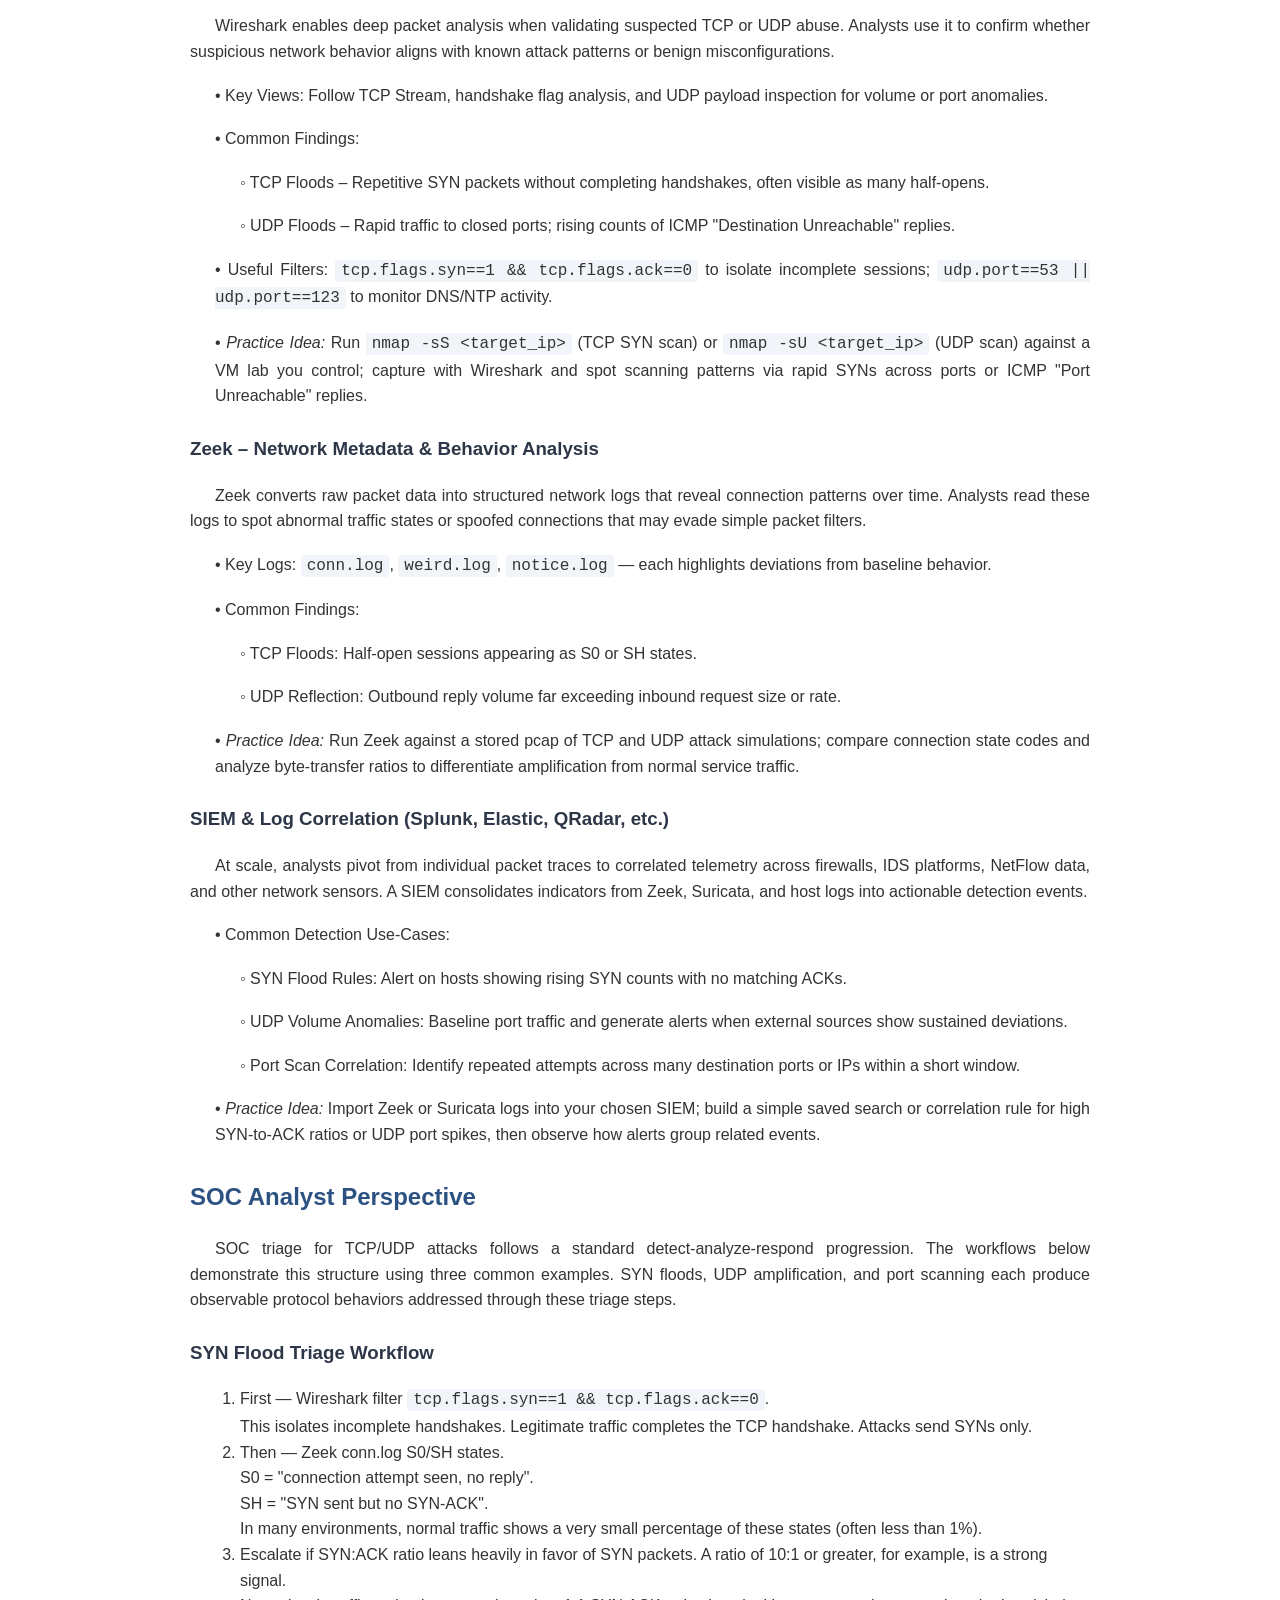
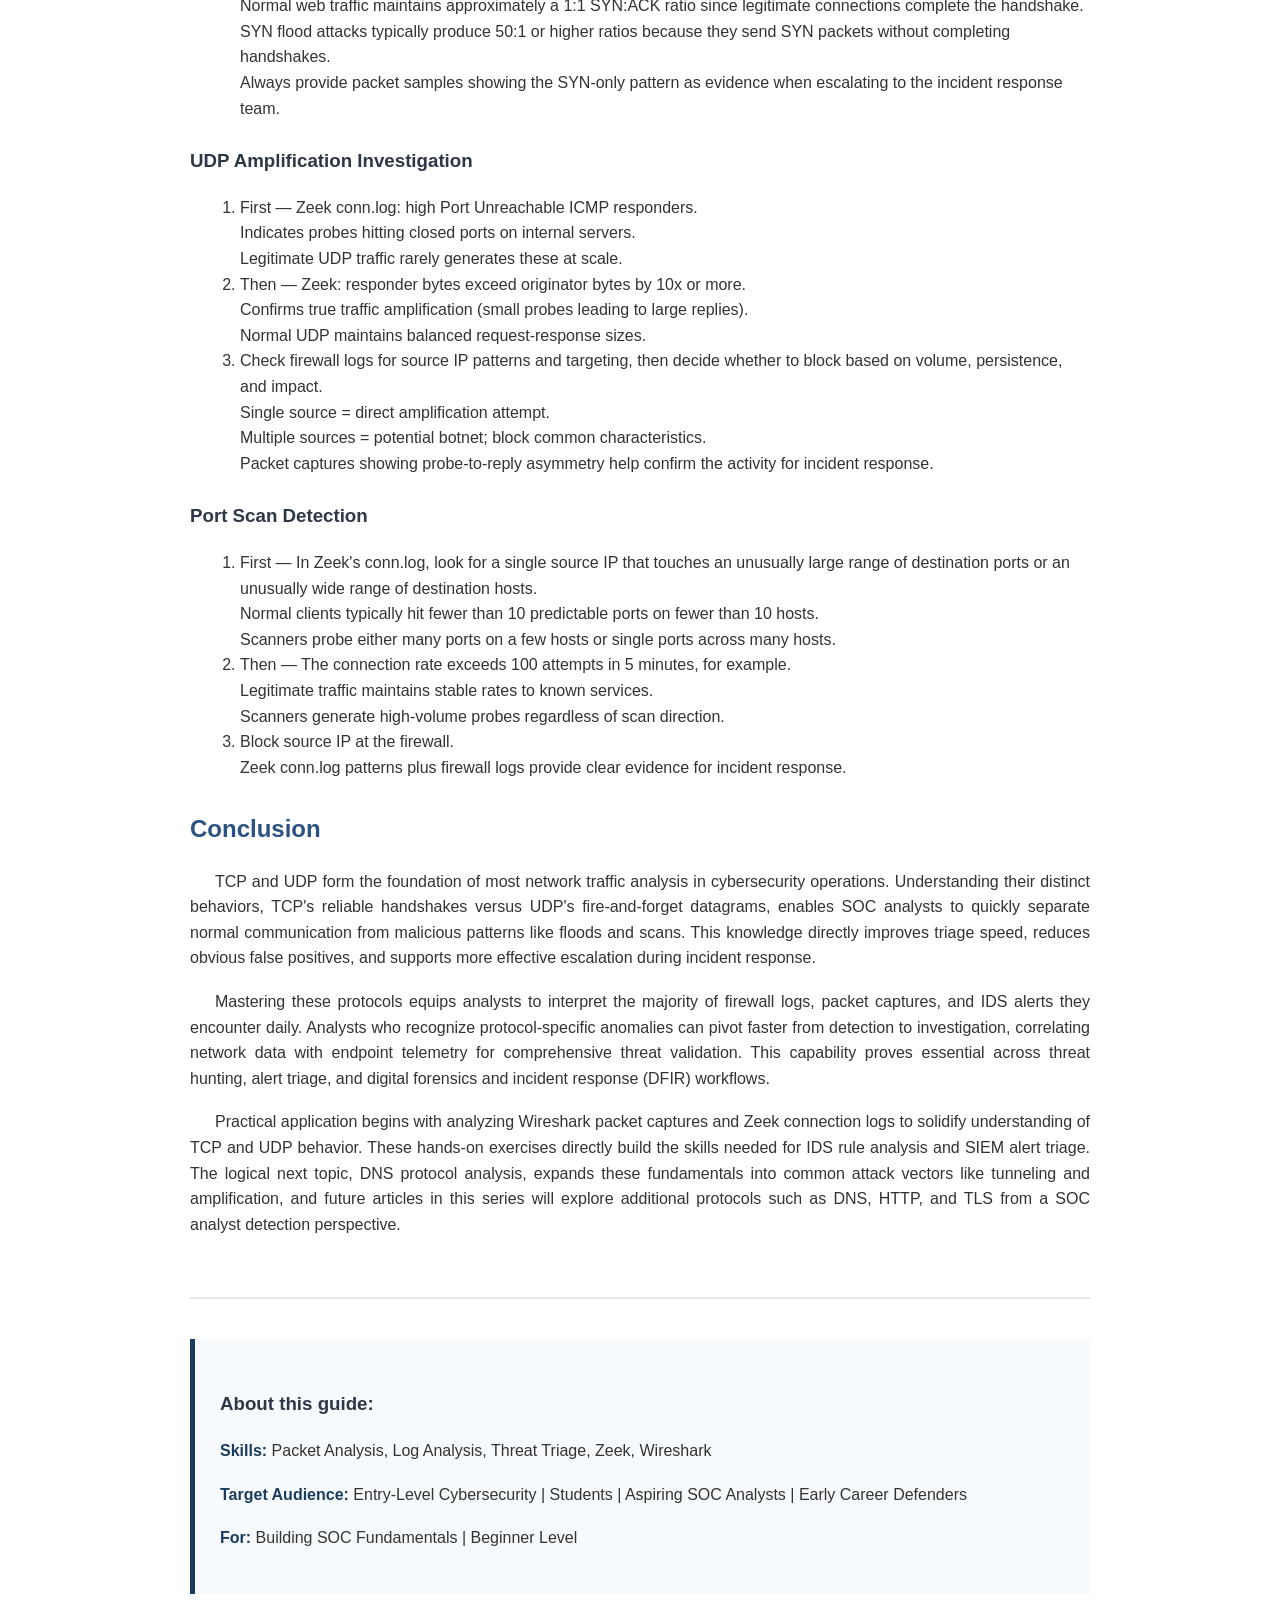
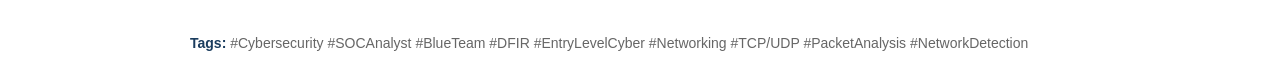
<file: articles/SOC_Guidebook/Network_Security/tcp-udp-guide.html>
<!DOCTYPE html>
<html lang="en">
<head>
    <meta charset="UTF-8">
    <meta name="viewport" content="width=device-width, initial-scale=1.0">
    <title>TCP vs UDP: What Analysts Detect in Network Traffic</title>
    <meta name="description" content="Practical SOC analyst guide to TCP vs UDP attack patterns in packet captures, logs, SIEM alerts. Wireshark Zeek workflows.">
    <meta name="keywords" content="TCP UDP, SOC analyst, cybersecurity, packet analysis, Wireshark, Zeek, DFIR, network attacks, Entry level cyber, Network detection">
    <meta name="robots" content="index, follow">
    <meta property="og:title" content="TCP vs UDP: What Analysts Detect in Network Traffic">
    <meta property="og:description" content="SOC guide to TCP/UDP attacks, triage workflows, Wireshark/Zeek for entry-level cybersecurity">
    <meta property="og:type" content="article">
    <style>
        body { 
            font-family: 'Segoe UI', Tahoma, Geneva, Verdana, sans-serif; 
            line-height: 1.6; 
            max-width: 900px; 
            margin: 0 auto; 
            padding: 30px; 
            color: #333; 
        }
        h1 { 
            color: #1a3c5e; 
            border-bottom: 4px solid #1a3c5e; 
            padding-bottom: 15px; 
            margin-bottom: 20px;
        }
        h2 { 
            color: #2c5282; 
            margin-top: 30px;
        }
        h3 { 
            color: #2d3748; 
            margin-top: 25px;
        }
        h4 { 
            color: #4a5568;
            margin-top: 20px;
        }
        p { 
            margin-bottom: 18px; 
            text-align: justify;
        }
        .first-line-indent {
            text-indent: 25px;
        }
        .single-indent {
            margin-left: 25px; 
        }
        .double-indent { 
            margin-left: 50px; 
        }
        .triple-indent { 
            margin-left: 75px; 
        }
        .quad-indent {
            margin-left: 100px;
        }
        table { 
            border-collapse: collapse; 
            width: 100%; 
            margin: 25px 0; 
            font-size: 14px;
        }
        th, td { 
            border: 1px solid #ddd; 
            padding: 12px; 
            text-align: left; 
        }
        th { 
            background-color: #1a3c5e; 
            color: white; 
            font-weight: bold;
        }
        tr:nth-child(even) { 
            background-color: #f7fafc; 
        }
        ol { 
            margin: 15px 0; 
            padding-left: 25px;
        }
        .section-break {
            margin: 40px 0;
            border-bottom: 2px solid #e2e8f0;
            padding-bottom: 20px;
        }
        .about-section {
            background: #f7fafc;
            padding: 25px;
            border-left: 5px solid #1a3c5e;
            margin: 40px 0;
        }
        .tags {
            font-size: 14px;
            color: #666;
            line-height: 1.4;
        }
        .subtitle {
            font-style: italic;
            color: #4a5568;
            font-size: 1.1em;
            margin-bottom: 30px;
        }
        code {
            background: #f1f5f9;
            padding: 2px 6px;
            border-radius: 3px;
            font-family: 'Courier New', monospace;
        }
        strong {
            font-weight: bold;
            color: #1a3c5e;

    </style>
</head>
<body>

<h1>TCP vs UDP: What Analysts Detect in Network Traffic</h1>

<p class="subtitle">A practical SOC analyst guide to recognizing TCP and UDP attack patterns in packet captures, logs, and SIEM alerts.</p>

<p class="first-line-indent">    Understanding the differences and security implications of Transmission Control Protocol (TCP) and User Datagram Protocol (UDP) is foundational for defensive cybersecurity roles. These protocols carry most internet traffic, from legitimate web requests to attacker command-and-control (C2) beacons. Analysts must recognize normal patterns to detect protocol exploitation during triage, hunting, and incident response.</p>

<p class="first-line-indent">    TCP and UDP appear constantly in firewall logs, packet captures, and Security Information and Event Management (SIEM) alerts. Attackers weaponize both protocols in multiple ways. This article covers the fundamentals of TCP and UDP, common attack examples, and practical analyst workflows. By the end of this guide, you'll have a clearer idea of what to look for in TCP and UDP traffic and where it appears in logs and packet captures, so you can start developing an analyst's eye for abnormal behavior.</p>

<h2>What They Are</h2>

<p class="first-line-indent">    TCP establishes reliable connections through a three-way handshake where devices exchange SYN, SYN-ACK, and ACK packets before data transmission begins. TCP then uses sequence numbers to detect lost packets, trigger retransmissions, and ensure ordered delivery. Analysts rely on this predictable connection lifecycle (often described as a TCP state machine) when baselining normal web traffic patterns. These predictable patterns help analysts baseline normal web traffic.</p>

<p class="first-line-indent">    UDP skips all connection overhead for maximum speed. There's no handshake—just datagrams with source/destination ports and a basic checksum. Lost packets disappear silently with no retransmission or guaranteed ordering. This makes UDP perfect for DNS queries and streaming, but a challenge for analysts hunting volume-based attacks.</p>

<h3>Key Differences Between TCP and UDP:</h3>

<table>
    <thead>
        <tr>
            <th>Feature</th>
            <th>TCP</th>
            <th>UDP</th>
        </tr>
    </thead>
    <tbody>
        <tr>
            <td>Connection</td>
            <td>Connection-oriented</td>
            <td>Connectionless</td>
        </tr>
        <tr>
            <td>Reliability</td>
            <td>Guaranteed delivery, sequencing</td>
            <td>No guarantees, no sequencing</td>
        </tr>
        <tr>
            <td>Error checking</td>
            <td>Extensive</td>
            <td>Basic checksum</td>
        </tr>
        <tr>
            <td>Speed</td>
            <td>Slower</td>
            <td>Faster</td>
        </tr>
        <tr>
            <td>Common use cases</td>
            <td>Web, email, FTP</td>
            <td>Live video, DNS, gaming</td>
        </tr>
    </tbody>
</table>

<h2>Why TCP and UDP Matter in Cybersecurity</h2>

<p class="first-line-indent">    TCP's connection state creates predictable patterns that attackers often target for disruption. Its structured lifecycle from SYN to FIN generates rich telemetry that analysts baseline against daily. When these patterns break, Blue Teams immediately recognize potential scanning or DoS activity in their packet captures and firewall logs.</p>

<p class="first-line-indent">    UDP's connectionless nature lacks the conversation flow that makes TCP easier to analyze. Without handshakes or acknowledgments, analysts must hunt volume anomalies and unexpected service port activity instead. This stateless design becomes an ideal vector for amplification attacks that overwhelm defenders with asymmetric traffic.</p>

<p class="first-line-indent">    Once you understand how TCP and UDP normally behave, the real skill is noticing when their traffic patterns become abnormal. The following sections outline common attack types for each protocol, showing first how the behavior looks on the wire (Patterns) and then what you actually see in firewall logs, NetFlow summaries, and packet captures (Indicators). Use these as mental checklists when you review alerts or investigate unusual traffic in a SOC or lab environment.</p>

<h3>Common TCP and UDP Attack Behaviors</h3>

<h4 class="single-indent">TCP Attack Patterns and Indicators</h4>

<h4 class="double-indent">• SYN Floods</h4>
<p class="triple-indent">◦ <strong>Patterns:</strong> Large volumes of SYN packets, many incomplete handshakes, and numerous half-open connections.</p>
<p class="triple-indent">◦ <strong>Indicators:</strong> High SYN queue utilization, timeouts or resource exhaustion alerts, and a disproportionate SYN-to-ACK ratio in packet captures or NetFlow (summaries of IPs, ports, and bytes sent, without the full packet contents).</p>

<h4 class="double-indent">• TCP Port Scanning</h4>
<p class="triple-indent">◦ <strong>Patterns:</strong> Sequential connection attempts to many ports on a single host from the same source IP (vertical scanning), or single port across multiple hosts (horizontal scanning).</p>
<p class="triple-indent">◦ <strong>Indicators:</strong> Multiple SYN packets to different ports in a short period, increased RST or SYN-ACK responses, and a low rate of fully established sessions.</p>

<h4 class="double-indent">• TCP Reset (RST) Attacks</h4>
<p class="triple-indent">◦ <strong>Patterns:</strong> Unusual frequency of RST packets targeting active connections from unexpected sources.</p>
<p class="triple-indent">◦ <strong>Indicators</strong>: Legitimate connections dropping suddenly, frequent session interruptions, and increased RST counts from IPs outside the normal client-server path.</p>

<h4 class="double-indent">• Session Hijacking</h4>
<p class="triple-indent">◦ <strong>Patterns:</strong> Spoofed or manipulated sequence numbers and injected packets into an established session.</p>
<p class="triple-indent">◦ <strong>Indicators:</strong> Duplicate or abnormal sequence numbers, unexpected session resets, and anomalous payloads within active streams from new source IPs.</p>

<h4 class="single-indent">UDP Attack Patterns and Indicators</h4>

<h4 class="double-indent">• UDP Floods</h4>
<p class="triple-indent">◦ <strong>Patterns:</strong> High volumes of UDP packets to one or many targets, including open or closed ports.</p>
<p class="triple-indent">◦ <strong>Indicators:</strong> Network saturation, large amounts of traffic to unused ports, and spikes in ICMP "Port Unreachable" responses.</p>

<h4 class="double-indent">• UDP Amplification Attacks</h4>
<p class="triple-indent">◦ <strong>Patterns:</strong> Small UDP requests to services like DNS or NTP that trigger very large replies to a spoofed victim.</p>
<p class="triple-indent">◦ <strong>Indicators:</strong> Outbound traffic much greater than legitimate inbound requests, spikes on known UDP service ports, and unusual request/response size ratios.</p>

<h4 class="double-indent">• UDP Port Scanning</h4>
<p class="triple-indent">◦ <strong>Patterns:</strong> Probing a range of UDP ports from a single IP, often hitting less common service ports.</p>
<p class="triple-indent">◦ <strong>Indicators:</strong> Multiple UDP packets across ports with little expected application activity and many ICMP "Port Unreachable" messages.</p>

<h4 class="double-indent">• UDP Spoofing and Reflection</h4>
<p class="triple-indent">◦ <strong>Patterns:</strong> UDP packets with forged source IP addresses, especially toward amplification-prone services.</p>
<p class="triple-indent">◦ <strong>Indicators:</strong> Sudden bursts of UDP traffic with inconsistent or unexpected source addresses and anomalies on ports used by reflection attacks.</p>

<h2>Tools & Techniques (+ Practice Ideas)</h2>

<p class="first-line-indent">    SIEM alerts on SYN floods, UDP amplification, or port scans show initial indicators from firewall and Intrusion Detection System (IDS) logs. This is often where analysts start. From there, they pivot to Wireshark for packet‑level detail and Zeek for connection‑level patterns when they need to dig deeper into suspicious TCP/UDP behavior.</p>

<h3>Wireshark – Packet-Level Inspection</h3>

<p class="first-line-indent">        Wireshark enables deep packet analysis when validating suspected TCP or UDP abuse. Analysts use it to confirm whether suspicious network behavior aligns with known attack patterns or benign misconfigurations.</p>

<p class="single-indent">• Key Views: Follow TCP Stream, handshake flag analysis, and UDP payload inspection for volume or port anomalies.</p>

<p class="single-indent">• Common Findings:</p>
<p class="double-indent">◦ TCP Floods – Repetitive SYN packets without completing handshakes, often visible as many half-opens.</p>
<p class="double-indent">◦ UDP Floods – Rapid traffic to closed ports; rising counts of ICMP "Destination Unreachable" replies.</p>

<p class="single-indent">• Useful Filters: <code>tcp.flags.syn==1 && tcp.flags.ack==0</code> to isolate incomplete sessions; <code>udp.port==53 || udp.port==123</code> to monitor DNS/NTP activity.</p>

<p class="single-indent">• <em>Practice Idea:</em> Run <code>nmap -sS &lt;target_ip&gt;</code> (TCP SYN scan) or <code>nmap -sU &lt;target_ip&gt;</code> (UDP scan) against a VM lab you control; capture with Wireshark and spot scanning patterns via rapid SYNs across ports or ICMP "Port Unreachable" replies.</p>

<h3>Zeek – Network Metadata & Behavior Analysis</h3>

<p class="first-line-indent">        Zeek converts raw packet data into structured network logs that reveal connection patterns over time. Analysts read these logs to spot abnormal traffic states or spoofed connections that may evade simple packet filters.</p>

<p class="single-indent">• Key Logs: <code>conn.log</code>, <code>weird.log</code>, <code>notice.log</code> — each highlights deviations from baseline behavior.</p>

<p class="single-indent">• Common Findings:</p>
<p class="double-indent">◦ TCP Floods: Half-open sessions appearing as S0 or SH states.</p>
<p class="double-indent">◦ UDP Reflection: Outbound reply volume far exceeding inbound request size or rate.</p>

<p class="single-indent">• <em>Practice Idea: </em> Run Zeek against a stored pcap of TCP and UDP attack simulations; compare connection state codes and analyze byte-transfer ratios to differentiate amplification from normal service traffic.</p>

<h3>SIEM & Log Correlation (Splunk, Elastic, QRadar, etc.)</h3>

<p class="first-line-indent">        At scale, analysts pivot from individual packet traces to correlated telemetry across firewalls, IDS platforms, NetFlow data, and other network sensors. A SIEM consolidates indicators from Zeek, Suricata, and host logs into actionable detection events.</p>

<p class="single-indent">• Common Detection Use-Cases:</p>
<p class="double-indent">◦ SYN Flood Rules: Alert on hosts showing rising SYN counts with no matching ACKs.</p>
<p class="double-indent">◦ UDP Volume Anomalies: Baseline port traffic and generate alerts when external sources show sustained deviations.</p>
<p class="double-indent">◦ Port Scan Correlation: Identify repeated attempts across many destination ports or IPs within a short window.</p>

<p class="single-indent">• <em>Practice Idea:</em> Import Zeek or Suricata logs into your chosen SIEM; build a simple saved search or correlation rule for high SYN-to-ACK ratios or UDP port spikes, then observe how alerts group related events.</p>

<h2>SOC Analyst Perspective</h2>

<p class="first-line-indent">    SOC triage for TCP/UDP attacks follows a standard detect-analyze-respond progression. The workflows below demonstrate this structure using three common examples. SYN floods, UDP amplification, and port scanning each produce observable protocol behaviors addressed through these triage steps.</p>

<h3>SYN Flood Triage Workflow</h3>

<ol class="single-indent">
    <li>First — Wireshark filter <code>tcp.flags.syn==1 && tcp.flags.ack==0</code>.<br>
    This isolates incomplete handshakes. Legitimate traffic completes the TCP handshake. Attacks send SYNs only.</li>
    <li>Then — Zeek conn.log S0/SH states.<br>
    S0 = "connection attempt seen, no reply".<br>
    SH = "SYN sent but no SYN-ACK".<br>
    In many environments, normal traffic shows a very small percentage of these states (often less than 1%).</li>
    <li>Escalate if SYN:ACK ratio leans heavily in favor of SYN packets. A ratio of 10:1 or greater, for example, is a strong signal.<br>
    Normal web traffic maintains approximately a 1:1 SYN:ACK ratio since legitimate connections complete the handshake.<br>
    SYN flood attacks typically produce 50:1 or higher ratios because they send SYN packets without completing handshakes.<br>
    Always provide packet samples showing the SYN-only pattern as evidence when escalating to the incident response team.</li>
</ol>

<h3>UDP Amplification Investigation</h3>

<ol class="single-indent">
    <li>First — Zeek conn.log: high Port Unreachable ICMP responders.<br>
    Indicates probes hitting closed ports on internal servers.<br>
    Legitimate UDP traffic rarely generates these at scale.</li>
    <li>Then — Zeek: responder bytes exceed originator bytes by 10x or more.<br>
    Confirms true traffic amplification (small probes leading to large replies).<br>
    Normal UDP maintains balanced request-response sizes.</li>
    <li>Check firewall logs for source IP patterns and targeting, then decide whether to block based on volume, persistence, and impact.<br>
    Single source = direct amplification attempt.<br>
    Multiple sources = potential botnet; block common characteristics.<br>
    Packet captures showing probe‑to‑reply asymmetry help confirm the activity for incident response.</li>
</ol>

<h3>Port Scan Detection</h3>
<ol class="single-indent">
    <li>First — In Zeek's conn.log, look for a single source IP that touches an unusually large range of destination ports or an unusually wide range of destination hosts.<br>
    Normal clients typically hit fewer than 10 predictable ports on fewer than 10 hosts.<br>
    Scanners probe either many ports on a few hosts or single ports across many hosts.</li>
    <li>Then — The connection rate exceeds 100 attempts in 5 minutes, for example.<br>
    Legitimate traffic maintains stable rates to known services.<br>
    Scanners generate high-volume probes regardless of scan direction.</li>
    <li>Block source IP at the firewall.<br>
    Zeek conn.log patterns plus firewall logs provide clear evidence for incident response.</li>
</ol>

<h2>Conclusion</h2>

<p class="first-line-indent">    TCP and UDP form the foundation of most network traffic analysis in cybersecurity operations. Understanding their distinct behaviors, TCP's reliable handshakes versus UDP's fire-and-forget datagrams, enables SOC analysts to quickly separate normal communication from malicious patterns like floods and scans. This knowledge directly improves triage speed, reduces obvious false positives, and supports more effective escalation during incident response.</p>

<p class="first-line-indent">    Mastering these protocols equips analysts to interpret the majority of firewall logs, packet captures, and IDS alerts they encounter daily. Analysts who recognize protocol-specific anomalies can pivot faster from detection to investigation, correlating network data with endpoint telemetry for comprehensive threat validation. This capability proves essential across threat hunting, alert triage, and digital forensics and incident response (DFIR) workflows.</p>

<p class="first-line-indent">    Practical application begins with analyzing Wireshark packet captures and Zeek connection logs to solidify understanding of TCP and UDP behavior. These hands-on exercises directly build the skills needed for IDS rule analysis and SIEM alert triage. The logical next topic, DNS protocol analysis, expands these fundamentals into common attack vectors like tunneling and amplification, and future articles in this series will explore additional protocols such as DNS, HTTP, and TLS from a SOC analyst detection perspective.</p>

<div class="section-break"></div>

<div class="about-section">
<h3>About this guide:</h3>
<p><strong>Skills:</strong> Packet Analysis, Log Analysis, Threat Triage, Zeek, Wireshark</p>
<p><strong>Target Audience:</strong> Entry-Level Cybersecurity | Students | Aspiring SOC Analysts | Early Career Defenders</p>
<p><strong>For:</strong> Building SOC Fundamentals | Beginner Level</p>
</div>

<div class="tags">
<strong>Tags:</strong> #Cybersecurity #SOCAnalyst #BlueTeam #DFIR #EntryLevelCyber #Networking #TCP/UDP #PacketAnalysis #NetworkDetection
</div>


</body>
</html>
</file>
<file: style.css>
/* ========================================
   Color Palette
======================================== */

:root {
    --color-accent: #0F6B6D;
    --color-dark: #244849;
    --color-accent-secondary: #3A8586;
    --color-accent-tertiary: #2F6667;
    --color-accent-light: #DCEEEF;
    --color-accent-pale: #DCEEEF;
}


/* ========================================
   1. Global Styles
======================================== */

/* Reset browser default spacing */
* {
    margin: 0;
    padding: 0;
    box-sizing: border-box;
}

/* Base page styling */
body {
    font-family: Arial, Helvetica, sans-serif;
    font-size: 16px;
    line-height: 1.6;
    color: #222;
    background-color: #f5f7fa;
}

/* Center the main content */
main {
    max-width: 1500px;
    margin: 0 auto;
    padding: 2rem;
}

/* Site header */
header {
    padding: 1rem 2rem;
}

/* Site footer */
footer {
    padding: 1rem 2rem;
    margin-top: 3rem;
}

/* ========================================
   2. Typography
======================================== */
/* Website title */
.site-title {
    font-size: 2rem;
    font-weight: 700;
    color: black;
    margin-bottom: 0.75rem;
}


/* Headings */
h1,
h2,
h3 {
    line-height: 1.3;
    margin-bottom: 1rem;
}

/* Main article title */
h1 {
    font-size: 2.2rem;
    color: var(--color-dark)
}

/* Article subtitle */
.article-subtitle {
    font-size: 1.1rem;
    font-style: italic;
    color: #666;
    margin-bottom: 0.75rem;
}

/* Article metadata */
.article-meta {
    display: flex;
    gap: 1rem;
    flex-wrap: wrap;
    font-size: 0.85rem;
    color: #666;
}

.article-meta p {
    margin-bottom: 0;
}

/* Section headings */
h2 {
    font-size: 1.6rem;
    margin-top: 2.5rem;
    color: var(--color-accent);
}

/* Subsection headings */
h3 {
    font-size: 1.25rem;
    margin-top: 2rem;
    color: var(--color-accent-secondary);
}

/* Individual attack headings */

   h4 {
    font-size: 1.15rem;
    margin-top: 1.75rem;
    margin-bottom: 0.5rem;
    color: var(--color-dark);
}

/* Paragraphs */
p {
    margin-bottom: 1rem;
}

/* Section transition paragraph */
.section-transition {
    margin-top: 2.7rem;
}

/* Lists */
ul,
ol {
    padding-left: 2rem;
    margin-bottom: 1rem;
}


/* Analysis section - Skill Builder spacing */
.skill-builder {
    margin-bottom: 2.5rem;
}
/* ========================================
   3. Guide Information Box
======================================== */

/* Guide Information box */
.guide-box {
    width: 90%;
    margin: 2rem auto;
    padding: 1.5rem 2.25rem 1.5rem 2rem;
   
    background-color: var(--color-accent-pale);
  
    border-right: 1px solid var(--color-accent); 
    border-left: 4px solid var(--color-accent);
    border-radius: 6px;
}

/* Guide Information title */
.guide-box h2 {
    margin-top: 0;
}

/* Guide Information links*/
.guide-box a {
    color: var(--color-accent-tertiary);
    text-decoration: underline;
}

.guide-box a:hover,
.guide-box a:focus {
    color: var(--color-accent);
}

.guide-box a:visited {
    color: var(--color-accent-secondary);
}

/* ========================================
   4. Links
======================================== */

/* Main navigation list */
.navigation-links {
    display: flex;
    gap: 2rem;
    list-style: none;
    padding-left: 0;
    margin-bottom: 0;
}

/* Main navigation links */
.navigation-links a {
    color: var(--color-accent-secondary);
    font-size: 1rem;
    font-weight: 500;
    text-decoration: none;
}

/* Main navigation hover */
.navigation-links a:hover,
.navigation-links a:focus {
    color: var(--color-accent);
    text-decoration: underline;
}

/* Article navigation */
.article-navigation {
    display: grid;
    grid-template-columns: 1fr 1fr;
    column-gap: 6rem;

    margin-top: 3rem;
    padding-top: 1.5rem;

    border-top: 1px solid #d8d8d8;
}

/* Article navigation links */
.article-navigation a {
    display: inline-flex;
    align-items: flex-start;

    color: var(--color-accent-tertiary);
    text-decoration: underline;

   max-width: fit-content;
}

/* Previous article*/
.previous-article{
   justify-self: start;
}

/* Next article*/
.next-article {
   justify-self: end;
   justify-content: flex-end;
   text-align: right;
}

/*Article Navigation Arrow*/
.nav-arrow{
   flex: 0 0 auto;
}

/* Article Navigation Title*/
.nav-title{
   flex: 0 1 auto;
}

/*Empty Placeholder for article Navigation*/
.nav-placeholder{
   visibility: hidden;
}

/* Default hyperlink appearance */
    a {
    color: var(--color-accent-tertiary);
    text-decoration: underline;
    transition: color 0.2s ease-in-out;
}


/* Mouse hover */
a:hover {
    color: var(--color-accent);
    text-decoration: underline;
}

/* Keyboard accessibility */
a:focus {
   outline: 2px solid var(--color-accent);
    outline-offset: 2px;
}


/* ========================================
   5. SOC Guidebook Landing Page V.1 like this version better but not complete they are not cards but when they are smaller screen they end up more like
squares then a rectangle with a thick line on the left. When smaller screen moves to be like a box. 
======================================== */

/* Guidebook article cards */
.guidebook-article {
    margin-bottom: 2rem;
}

.guidebook-article > a {
    display: block;

    padding: 1rem 1.5rem 0.5rem;

    background-color: #ffffff;

    border-left: 4px solid var(--color-accent);
    border-top-right-radius: 6px;
    border-bottom-right-radius: 6px;

    font-size: 1.1rem;
    font-weight: 600;
}

.guidebook-article > p {
    padding: 0 1.5rem 1rem;

    background-color: #ffffff;

    border-left: 4px solid var(--color-accent);
    border-bottom-right-radius: 6px;
}



/* ========================================
   5. SOC Guidebook Landing Page V2  
======================================== */

/* Individual article in the guidebook list */
.guidebook-article {
    margin-bottom: 2rem;
}

/* Reusable content card */
.content-card {
    max-width: 950px;

    padding: 1rem 1.5rem;

    background-color: #ffffff;

    border-left: 4px solid var(--color-accent);
    border-radius: 6px;

    border: 1px solid #d8d8d8;
    border-left: 4px solid var(--color-accent);
}

/* Card title */
.content-card > a {
    display: block;

    margin-bottom: 0.5rem;

    color: var(--color-accent-tertiary);

    font-size: 1.1rem;
    font-weight: 600;

    text-decoration: underline;
}

/* Card description */
.content-card > p {
    margin-bottom: 0;
}


/* ========================================
   6. Footer (Temporary)
======================================== */

footer {
    border-top: 1px solid #d8d8d8;

    margin-top: 4rem;
    padding: 1.5rem 0;

    text-align: center;
}

footer p {
    margin-bottom: 0.35rem;
}

footer p:last-child {
    margin-bottom: 0;
}
</file>
